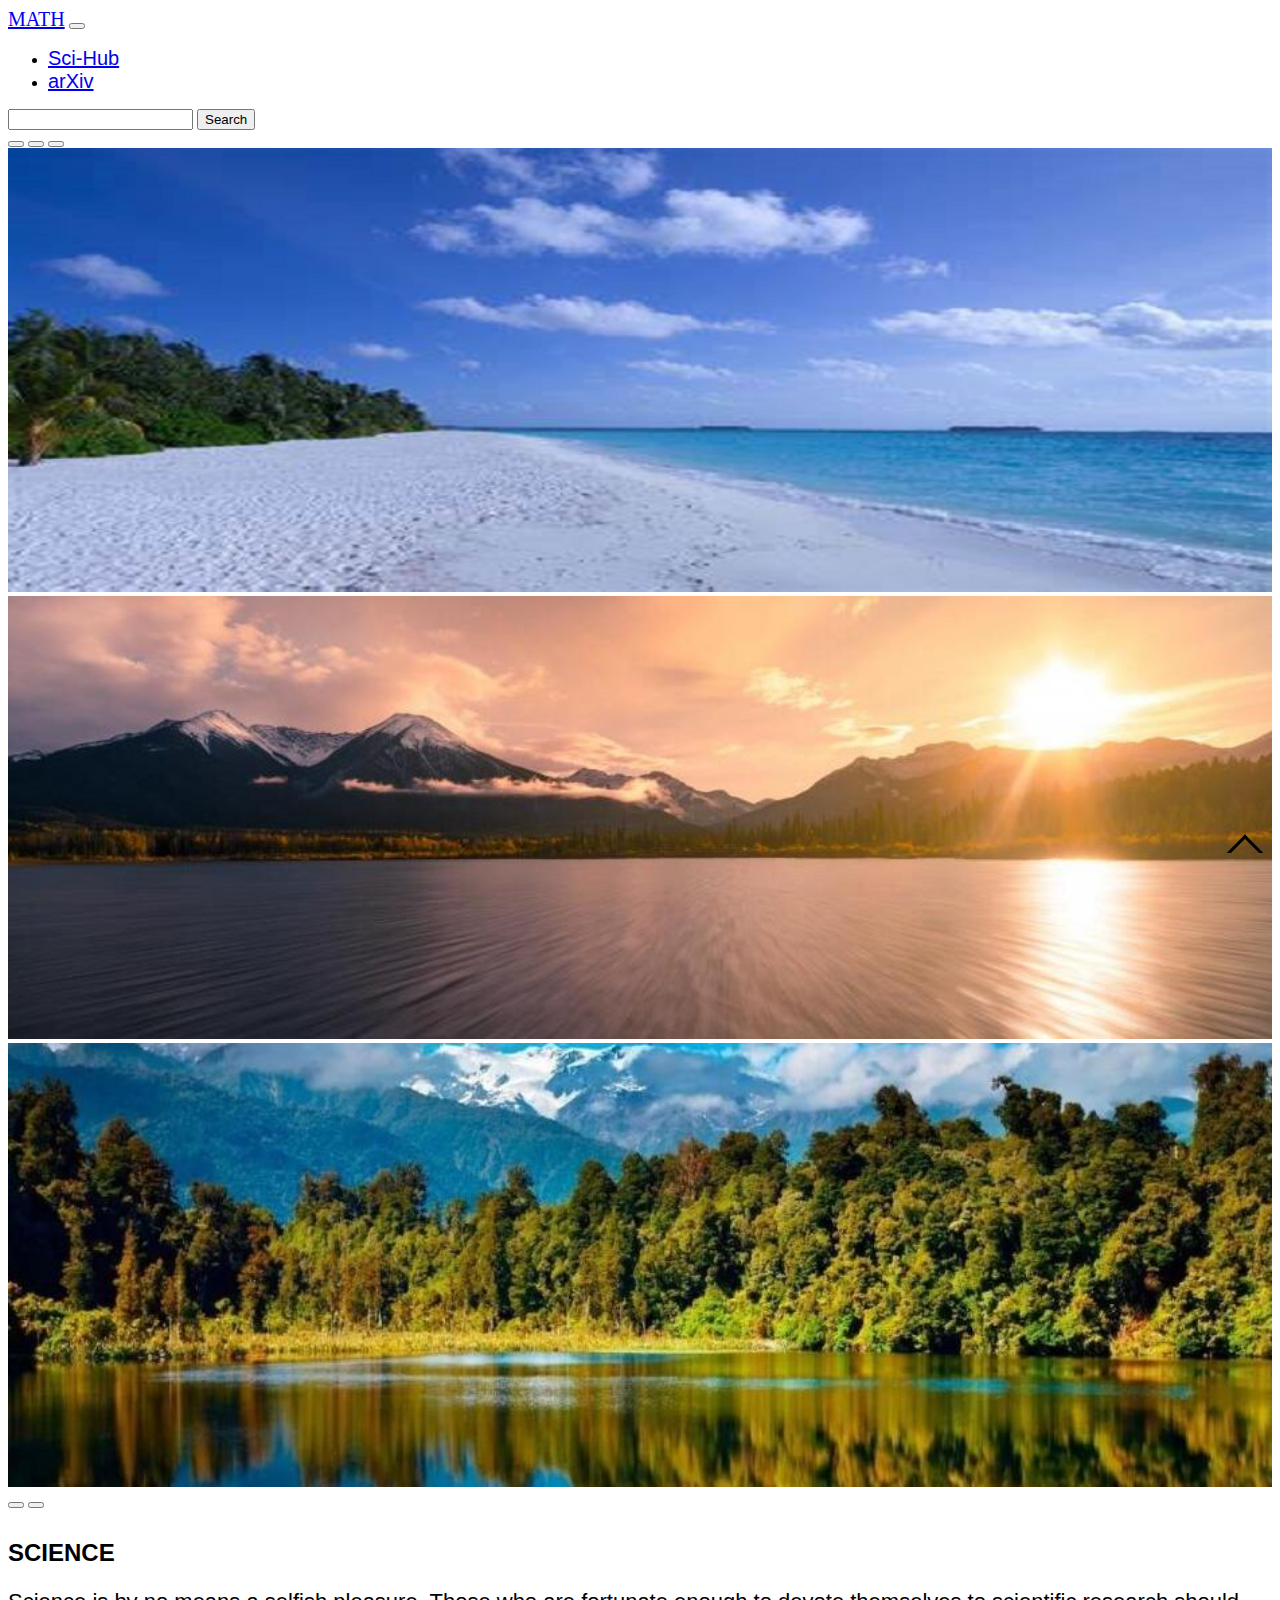
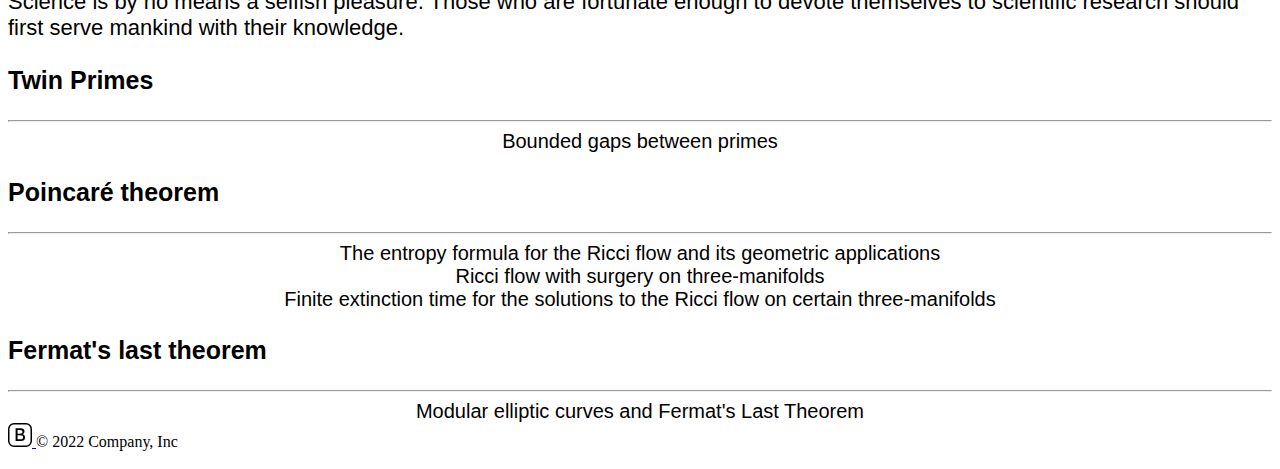
<file: index.html>
<!DOCTYPE html>
<html lang="en">

<head>
    <title>MATH</title>
    <meta charset="UTF-8">
    <meta name="viewport" content="width=device-width, initial-scale=1">
    <!-- index css -->
    <link href="css/index.css" rel="stylesheet">
    <!-- index css -->

    <!-- BootStrap CSS -->
    <link href="https://cdn.jsdelivr.net/npm/bootstrap@5.1.3/dist/css/bootstrap.min.css" rel="stylesheet"
        integrity="sha384-1BmE4kWBq78iYhFldvKuhfTAU6auU8tT94WrHftjDbrCEXSU1oBoqyl2QvZ6jIW3" crossorigin="anonymous">
    <link rel="stylesheet" href="https://cdn.jsdelivr.net/npm/bootstrap-icons@1.8.2/font/bootstrap-icons.css">
    <!-- BootStrap CSS -->

</head>

<body>

    <!-- 顶部 -->
    <div class="container bg-light text-white text-center">
        <nav class="navbar navbar-expand-sm navbar-light bg-light">
            <div class="container-fluid">
                <a class="navbar-brand" href="javascript:void(0)" style="font-size: 20px;">MATH</a>
                <button class="navbar-toggler" type="button" data-bs-toggle="collapse" data-bs-target="#mynavbar">
                    <span class="navbar-toggler-icon"></span>
                </button>
                <div class="collapse navbar-collapse" id="mynavbar">
                    <ul class="navbar-nav me-auto">
                        <li>
                            <a class="nav-link my-nav-link" href="https://sci-hub.se">Sci-Hub</a>
                        </li>
                        <li>
                            <a class="nav-link my-nav-link" href="https://arxiv.org">arXiv</a>
                        </li>
                    </ul>
                    <form action="https://www.bing.com/search?" method="get" class="d-flex" role="search">
                        <input type="text" class="form-control me-2" name="q" />
                        <button type="submit" class="btn btn-primary">Search</button>
                    </form>
                </div>
            </div>
        </nav>
    </div>
    <!-- 顶部 -->

    <!-- 轮播 -->
    <div class="container mt-3">
        <div class="row">
            <div class="col-lg-8">
                <div id="demo" class="carousel slide" data-bs-ride="carousel">

                    <!-- 指标/点 -->
                    <div class="carousel-indicators">
                        <button type="button" data-bs-target="#demo" data-bs-slide-to="0" class="active"></button>
                        <button type="button" data-bs-target="#demo" data-bs-slide-to="1"></button>
                        <button type="button" data-bs-target="#demo" data-bs-slide-to="2"></button>
                    </div>

                    <!-- 幻灯片/轮播 -->
                    <div class="carousel-inner">
                        <div class="carousel-item active">
                            <img src="img/img0.jpg" alt="0" class="d-block" style="width:100%"/>
                        </div>
                        <div class="carousel-item">
                            <img src="img/img1.jpg" alt="1" class="d-block" style="width:100%"/>
                        </div>
                        <div class="carousel-item">
                            <img src="img/img2.jpg" alt="2" class="d-block" style="width:100%"/>
                        </div>
                    </div>

                    <!-- 左右控件/图标 -->
                    <button class="carousel-control-prev" type="button" data-bs-target="#demo" data-bs-slide="prev">
                        <span class="carousel-control-prev-icon"></span>
                    </button>
                    <button class="carousel-control-next" type="button" data-bs-target="#demo" data-bs-slide="next">
                        <span class="carousel-control-next-icon"></span>
                    </button>
                </div>
            </div>
            <!-- 文字 -->
            <div class="col-lg-4" style="padding-top:10px">
                <h2 class="my-title">
                    SCIENCE
                </h2>
                <p class="my-paragraph">
                    Science is by no means a selfish pleasure. Those who are fortunate enough to devote themselves to
                    scientific research should first serve mankind with their knowledge.
                </p>
            </div>
            <!-- 文字 -->
        </div>
    </div>
    <!-- 轮播 -->

    <!-- 论文 -->
    <div class="container mt-5">
        <div class="row">
            <div class="col-lg-12">
                <div>
                    <h3 class="my-section-title">
                        Twin Primes
                    </h3>
                    <hr />
                </div>
            </div>
        </div>
    </div>
    <div class="container mt-3">
        <div class="row">
            <div class="col-lg-4 col-md-4 col-sm-6 mt-2">
                <div class="alert alert-warning">
                    <a href="web/viewer.html?file=pdfs/annals-v179-n3-p07-s.pdf" class="site-link" style="text-decoration: none;"><center>Bounded gaps between primes</center></a>
                </div>
            </div>
        </div>
    </div>
    <!-- 论文 -->

    <!-- 论文 -->
    <div class="container mt-5">
        <div class="row">
            <div class="col-lg-12">
                <div>
                    <h3 class="my-section-title">
                        Poincaré theorem
                    </h3>
                    <hr />
                </div>
            </div>
        </div>
    </div>
    <div class="container mt-3">
        <div class="row">
            <div class="col-lg-4 col-md-4 col-sm-6 mt-2">
                <div class="alert alert-success">
                    <a href="web/viewer.html?file=pdfs/0211159.pdf" class="site-link" style="text-decoration: none;"><center>The entropy formula for the Ricci flow
                        and its geometric applications</center></a>
                </div>
            </div>
            <div class="col-lg-4 col-md-4 col-sm-6 mt-2">
                <div class="alert alert-success">
                    <a href="web/viewer.html?file=pdfs/0303109.pdf" class="site-link" style="text-decoration: none;"><center>Ricci flow with surgery on three-manifolds</center></a>
                </div>
            </div>
            <div class="col-lg-4 col-md-4 col-sm-6 mt-2">
                <div class="alert alert-success">
                    <a href="web/viewer.html?file=pdfs/0307245.pdf" class="site-link" style="text-decoration: none;"><center>Finite extinction time for the solutions to the
                        Ricci flow on certain three-manifolds</center></a>
                </div>
            </div>
        </div>
    </div>
    <!-- 论文 -->

    <!-- 论文 -->
    <div class="container mt-5">
        <div class="row">
            <div class="col-lg-12">
                <div>
                    <h3 class="my-section-title">
                        Fermat's last theorem
                    </h3>
                    <hr />
                </div>
            </div>
        </div>
    </div>
    <div class="container mt-3">
        <div class="row">
            <div class="col-lg-4 col-md-4 col-sm-6 mt-2">
                <div class="alert alert-danger">
                    <a href="web/viewer.html?file=pdfs/A. J. Wiles,Modular elliptic curves and Fermat's Last Theorem.pdf" class="site-link" style="text-decoration: none;"><center>Modular elliptic curves and Fermat's Last Theorem</center></a>
                </div>
            </div>
        </div>
    </div>
    <!-- 论文 -->

    <!-- 底部区域 -->
    <div class="container">
        <footer class="d-flex flex-wrap justify-content-between align-items-center py-3 my-4 border-top">
            <div class="col-md-4 d-flex align-items-center">
                <a href="/" class="mb-3 me-2 mb-md-0 text-muted text-decoration-none lh-1">
                    <img src="icons/bootstrap.svg" alt="Bootstrap" width="24" height="24">
                </a>
                <span class="mb-3 mb-md-0 text-muted">&copy; 2022 Company, Inc</span>
            </div>
            <div style="color:black;text-align:center;padding:5px;">
                <div id="poem_sentence"></div>
                <div id="poem_info"></div>
            </div>
        </footer>
    </div>
    <!-- 底部区域 -->

    <!-- 一键到顶 -->
    <div id="boxup" class="boxup">
        <div class="boxup-in"></div>
    </div>
    <!-- 一键到顶 -->

</body>

<!-- BootStrap JS-->
<script src="https://cdn.jsdelivr.net/npm/bootstrap@5.1.3/dist/js/bootstrap.bundle.min.js"
    integrity="sha384-ka7Sk0Gln4gmtz2MlQnikT1wXgYsOg+OMhuP+IlRH9sENBO0LRn5q+8nbTov4+1p"
    crossorigin="anonymous"></script>
<!-- BootStrap JS-->


<!-- 今日诗词 -->
<script src="js/jrsc.js"></script>
<script type="text/javascript">
    jinrishici.load(function (result) {
        var sentence = document.querySelector("#poem_sentence")
        var info = document.querySelector("#poem_info")
        sentence.innerHTML = result.data.content
        info.innerHTML = '【' + result.data.origin.dynasty + '】' + result.data.origin.author + '《' + result.data.origin.title + '》'
    });
</script>
<!-- 今日诗词 -->

<!-- 一键到顶 -->
<script src="js/uptotop.js"></script>
<!-- 一键到顶 -->

</html>
</file>
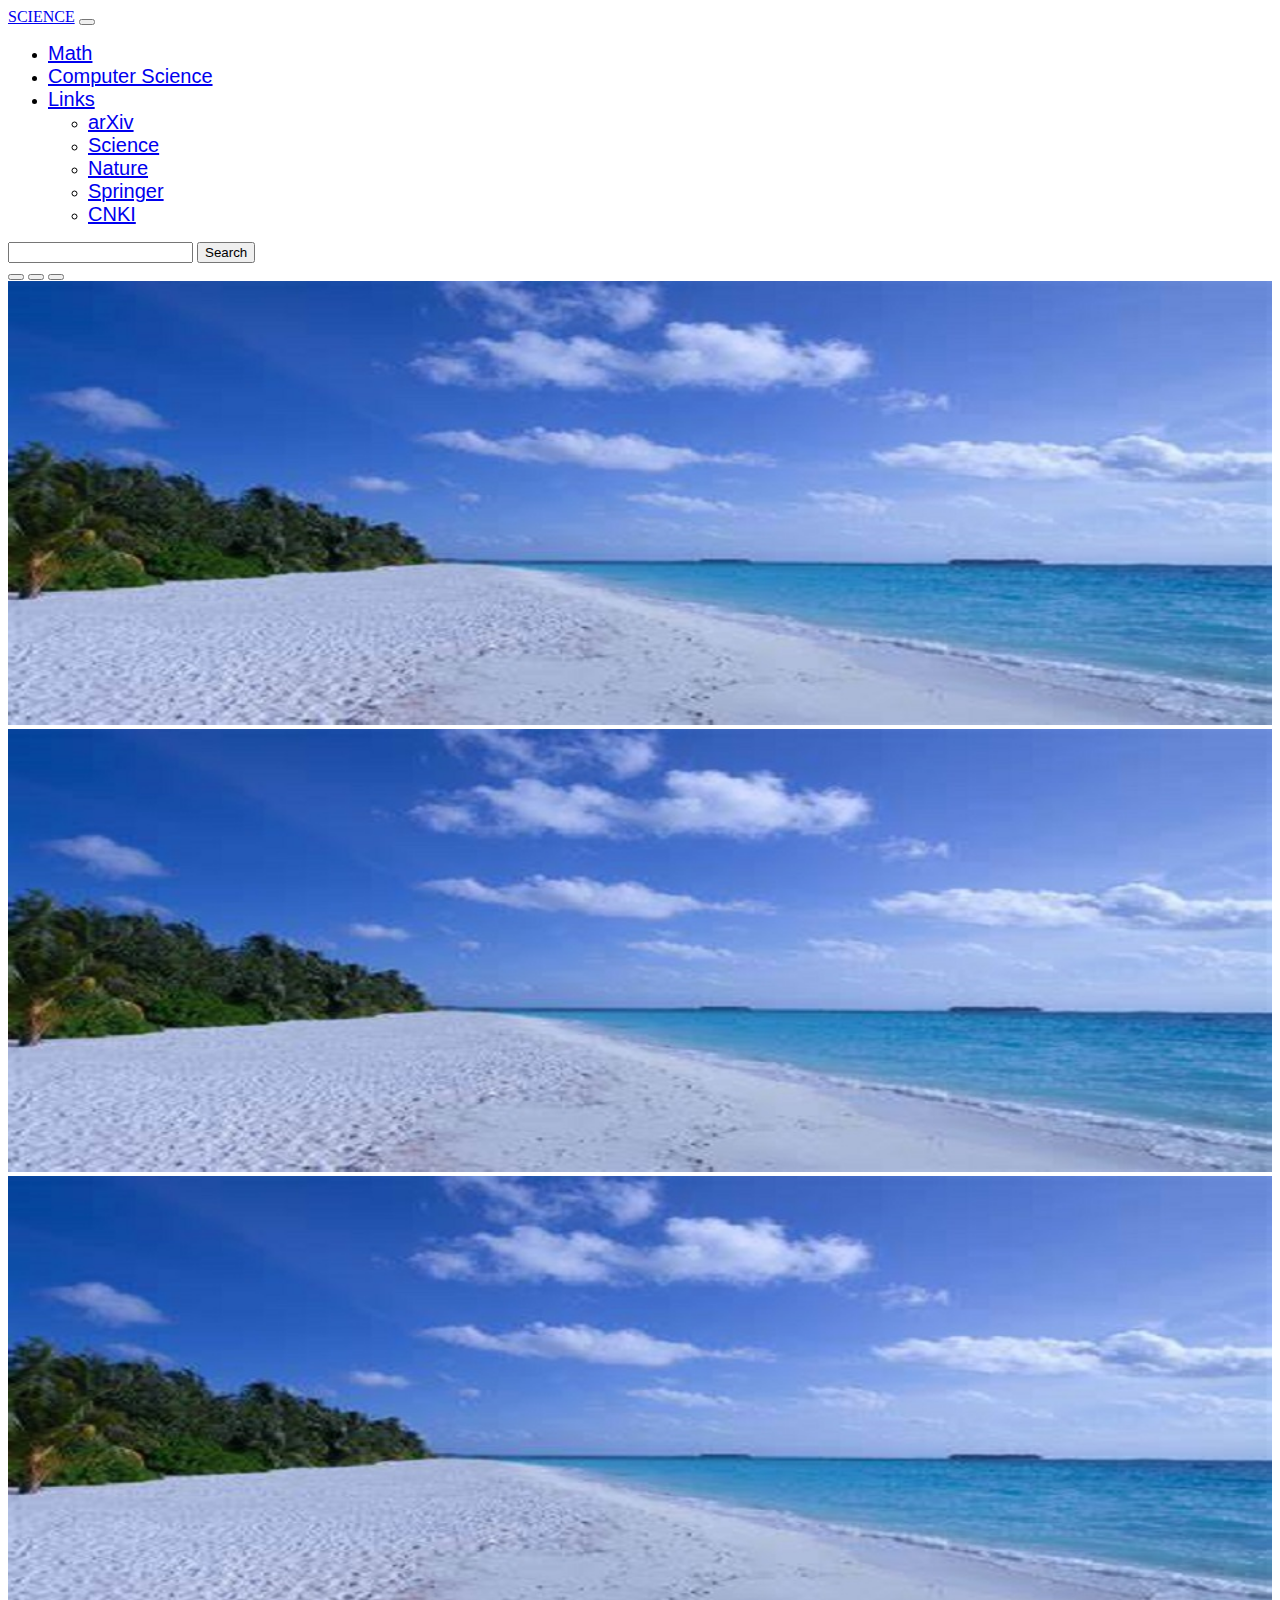
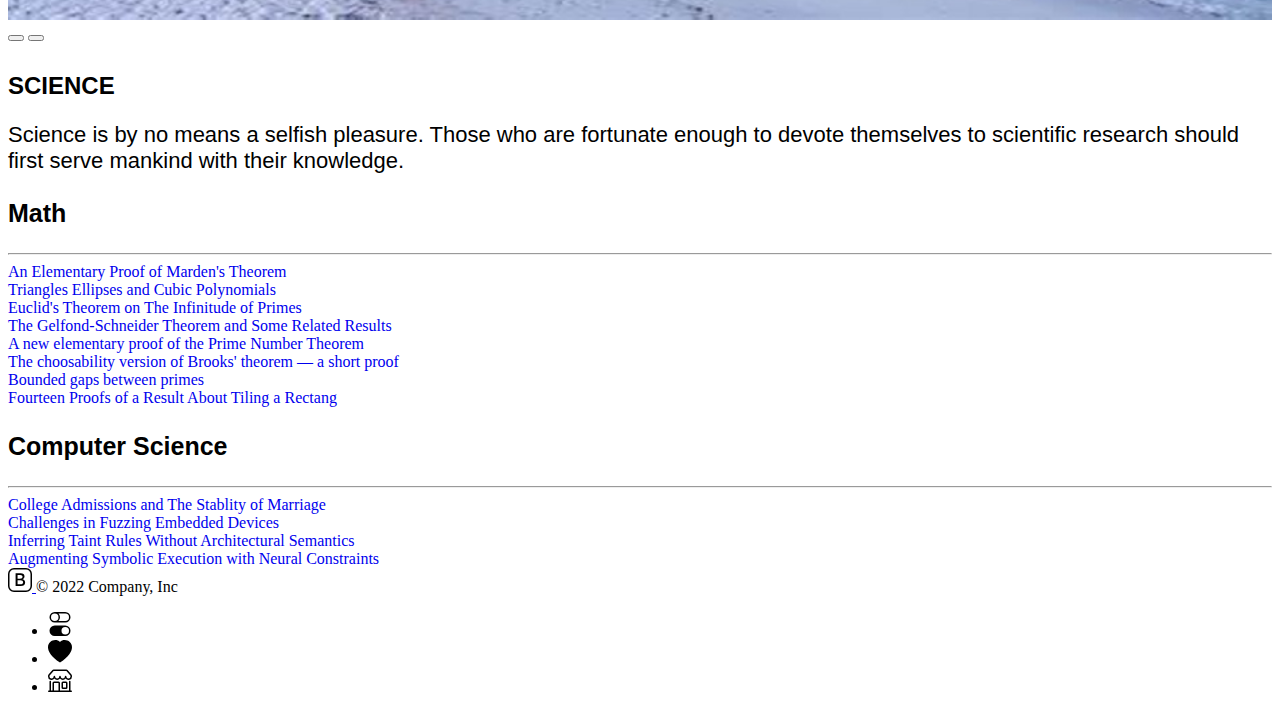
<file: index-0922.html>
<!DOCTYPE html>
<html lang="en">

<head>
    <title>SCIENCE</title>
    <meta charset="UTF-8">
    <meta name="viewport" content="width=device-width, initial-scale=1">
    <link href="css/index.css" rel="stylesheet">
    <!-- 最新编译并压缩的 CSS -->
    <link href="https://cdn.jsdelivr.net/npm/bootstrap@5.1.3/dist/css/bootstrap.min.css" rel="stylesheet"
        integrity="sha384-1BmE4kWBq78iYhFldvKuhfTAU6auU8tT94WrHftjDbrCEXSU1oBoqyl2QvZ6jIW3" crossorigin="anonymous">
    <link rel="stylesheet" href="https://cdn.jsdelivr.net/npm/bootstrap-icons@1.8.2/font/bootstrap-icons.css">
</head>

<body>

    <div class="container bg-light text-white text-center">
        <nav class="navbar navbar-expand-sm navbar-light bg-light">
            <div class="container-fluid">
                <a class="navbar-brand" href="javascript:void(0)">SCIENCE</a>
                <button class="navbar-toggler" type="button" data-bs-toggle="collapse" data-bs-target="#mynavbar">
                    <span class="navbar-toggler-icon"></span>
                </button>
                <div class="collapse navbar-collapse" id="mynavbar">
                    <ul class="navbar-nav me-auto">
                        <li>
                            <a class="nav-link my-nav-link" href="#math">Math</a>
                        </li>
                        <li>
                            <a class="nav-link my-nav-link" href="#computer">Computer Science</a>
                        </li>
                        <li class="nav-item dropdown">
                            <a class="nav-link dropdown-toggle my-nav-link" href="#" role="button"
                                data-bs-toggle="dropdown">Links</a>
                            <ul class="dropdown-menu">
                                <li><a class="dropdown-item my-nav-link" href="https://arxiv.org/">arXiv</a></li>
                                <li><a class="dropdown-item my-nav-link" href="https://www.science.org/">Science</a></li>
                                <li><a class="dropdown-item my-nav-link" href="https://www.nature.com/">Nature</a></li>
                                <li><a class="dropdown-item my-nav-link" href="https://www.springer.com/">Springer</a></li>
                                <li><a class="dropdown-item my-nav-link" href="https://www.cnki.net/">CNKI</a></li>
                            </ul>
                        </li>
                    </ul>
                    <div class="dropdown">

                    </div>
                    <form action="https://www.bing.com/search?" method="get" class="d-flex" role="search">
                        <input type="text" class="form-control me-2" name="q" />
                        <button type="submit" class="btn btn-primary">Search</button>
                    </form>
                </div>
            </div>
        </nav>
    </div>

    <div class="container mt-3">
        <div class="row">
            <div class="col-lg-8">
                <div id="demo" class="carousel slide" data-bs-ride="carousel">

                    <!-- 指标/点 -->
                    <div class="carousel-indicators">
                        <button type="button" data-bs-target="#demo" data-bs-slide-to="0" class="active"></button>
                        <button type="button" data-bs-target="#demo" data-bs-slide-to="1"></button>
                        <button type="button" data-bs-target="#demo" data-bs-slide-to="2"></button>
                    </div>

                    <!-- 幻灯片/轮播 -->
                    <div class="carousel-inner">
                        <div class="carousel-item active">
                            <img src="img/img0.jpg" alt="Shanghai" class="d-block" style="width:100%">
                        </div>
                        <div class="carousel-item">
                            <img src="img/img0.jpg" alt="Beijing" class="d-block" style="width:100%">
                        </div>
                        <div class="carousel-item">
                            <img src="img/img0.jpg" alt="Wuhan" class="d-block" style="width:100%">
                        </div>
                    </div>

                    <!-- 左右控件/图标 -->
                    <button class="carousel-control-prev" type="button" data-bs-target="#demo" data-bs-slide="prev">
                        <span class="carousel-control-prev-icon"></span>
                    </button>
                    <button class="carousel-control-next" type="button" data-bs-target="#demo" data-bs-slide="next">
                        <span class="carousel-control-next-icon"></span>
                    </button>
                </div>
            </div>
            <!-- 文字 -->
            <div class="col-lg-4" style="padding-top:10px">
                <h2 class="my-title">
                    SCIENCE
                </h2>
                <p class="my-paragraph">
                    Science is by no means a selfish pleasure. Those who are fortunate enough to devote themselves to
                    scientific research should first serve mankind with their knowledge.
                </p>
            </div>
            <!-- 文字 -->
        </div>
    </div>
    <!-- 轮播 -->


    <!-- Math -->
    <div class="container mt-5">
        <div id="math" class="row">
            <div class="col-lg-12">
                <div>
                    <h3 class="my-section-title">
                        Math
                    </h3>
                    <hr />
                </div>
            </div>
        </div>

    </div>
    <div class="container mt-3">
        <div class="row">
            <div class="col-lg-3 mt-2">
                <div class="alert alert-success">
                    <a href="web/viewer.html?file=pdfs/kalman2008.pdf" class="pdf-link" style="text-decoration: none;">An
                        Elementary Proof of Marden's Theorem</a>
                </div>
            </div>
            <div class="col-lg-3 mt-2">
                <div class="alert alert-info">
                    <a href="web/viewer.html?file=pdfs/Triangles_Ellipses_and_Cubic_Polynomials.pdf"
                        class="pdf-link" style="text-decoration: none;">Triangles
                        Ellipses and Cubic Polynomials</a>
                </div>
            </div>
            <div class="col-lg-3 mt-2">
                <div class="alert alert-warning">
                    <a href="web/viewer.html?file=pdfs/EUCLID.pdf" class="pdf-link" style="text-decoration: none;">Euclid's
                        Theorem on The Infinitude of Primes</a>
                </div>
            </div>
            <div class="col-lg-3 mt-2">
                <div class="alert alert-danger">
                    <a href="web/viewer.html?file=pdfs/The_Gelfond-Schneider_Theorem_and_Some_Related_Results.pdf"
                        class="pdf-link" style="text-decoration: none;">The
                        Gelfond-Schneider Theorem and Some Related Results</a>
                </div>
            </div>
        </div>
    </div>

    <div class="container mt-3">
        <div class="row">
            <div class="col-lg-3 mt-2">
                <div class="alert alert-success">
                    <a href="web/viewer.html?file=pdfs/2002.03255.pdf" class="pdf-link" style="text-decoration: none;">A new elementary proof of the Prime Number Theorem</a>
                </div>
            </div>
            <div class="col-lg-3 mt-2">
                <div class="alert alert-info">
                    <a href="web/viewer.html?file=pdfs/2205.08326.pdf"
                        class="pdf-link" style="text-decoration: none;">The choosability version of Brooks' theorem — a short proof</a>
                </div>
            </div>
            <div class="col-lg-3 mt-2">
                <div class="alert alert-warning">
                    <a href="web/viewer.html?file=pdfs/annals-v179-n3-p07-s.pdf" class="pdf-link" style="text-decoration: none;">Bounded gaps between primes</a>
                </div>
            </div>
            <div class="col-lg-3 mt-2">
                <div class="alert alert-danger">
                    <a href="web/viewer.html?file=pdfs/wagon1987.pdf" class="pdf-link" style="text-decoration: none;">Fourteen Proofs of a Result About Tiling a Rectang</a>
                </div>
            </div>
        </div>
    </div>


    <!-- Computer Science -->
    <div class="container mt-5">
        <div id="computer" class="row">
            <div class="col-lg-12">
                <div>
                    <h3 class="my-section-title">
                        Computer Science
                    </h3>
                    <hr />
                </div>
            </div>
        </div>

    </div>
    <div class="container mt-3">
        <div class="row">
            <div class="col-lg-3 mt-2">
                <div class="alert alert-success">
                    <a href="web/viewer.html?file=pdfs/monthly_jan1962-StabilityofMarriage.pdf" class="pdf-link" style="text-decoration: none;">College
                        Admissions and The Stablity of Marriage</a>
                </div>
            </div>
            <div class="col-lg-3 mt-2">
                <div class="alert alert-info">
                    <a href="web/viewer.html?file=pdfs/ndss18_muench.pdf" class="pdf-link" style="text-decoration: none;">Challenges
                        in Fuzzing Embedded Devices</a>
                </div>
            </div>
            <div class="col-lg-3 mt-2">
                <div class="alert alert-warning">
                    <a href="web/viewer.html?file=pdfs/ndss2019_05A-2_Chua_paper.pdf" class="pdf-link" style="text-decoration: none;">Inferring
                        Taint Rules Without Architectural Semantics</a>
                </div>
            </div>
            <div class="col-lg-3 mt-2">
                <div class="alert alert-danger">
                    <a href="web/viewer.html?file=pdfs/neuex.pdf" class="pdf-link" style="text-decoration: none;">Augmenting
                        Symbolic Execution with Neural Constraints</a>
                </div>
            </div>
        </div>
    </div>

    <div class="container">
        <footer class="d-flex flex-wrap justify-content-between align-items-center py-3 my-4 border-top">
            <div class="col-md-4 d-flex align-items-center">
                <a href="/" class="mb-3 me-2 mb-md-0 text-muted text-decoration-none lh-1">
                    <img src="icons/bootstrap.svg" alt="Bootstrap" width="24" height="24">
                </a>
                <span class="mb-3 mb-md-0 text-muted">&copy; 2022 Company, Inc</span>
            </div>

            <ul class="nav col-md-4 justify-content-end list-unstyled d-flex">
                <li class="ms-3"><a class="text-muted" href="#"><img src="icons/toggles.svg" alt="Toggles" width="24"
                            height="24"></a></li>
                <li class="ms-3"><a class="text-muted" href="#"><img src="icons/heart-fill.svg" alt="Heart-fill"
                            width="24" height="24"></a></li>
                <li class="ms-3"><a class="text-muted" href="#"><img src="icons/shop.svg" alt="Shop" width="24"
                            height="24"></a></li>
            </ul>
        </footer>
    </div>


</body>

<!-- 最新编译的 JavaScript -->
<script src="https://cdn.jsdelivr.net/npm/bootstrap@5.1.3/dist/js/bootstrap.bundle.min.js"
    integrity="sha384-ka7Sk0Gln4gmtz2MlQnikT1wXgYsOg+OMhuP+IlRH9sENBO0LRn5q+8nbTov4+1p"
    crossorigin="anonymous"></script>
<!-- <script src="https://cdn.jsdelivr.net/npm/darkmode-js@1.4.0/lib/darkmode-js.min.js"></script>
<script>
    new Darkmode().showWidget();
</script> -->

</html>
</file>
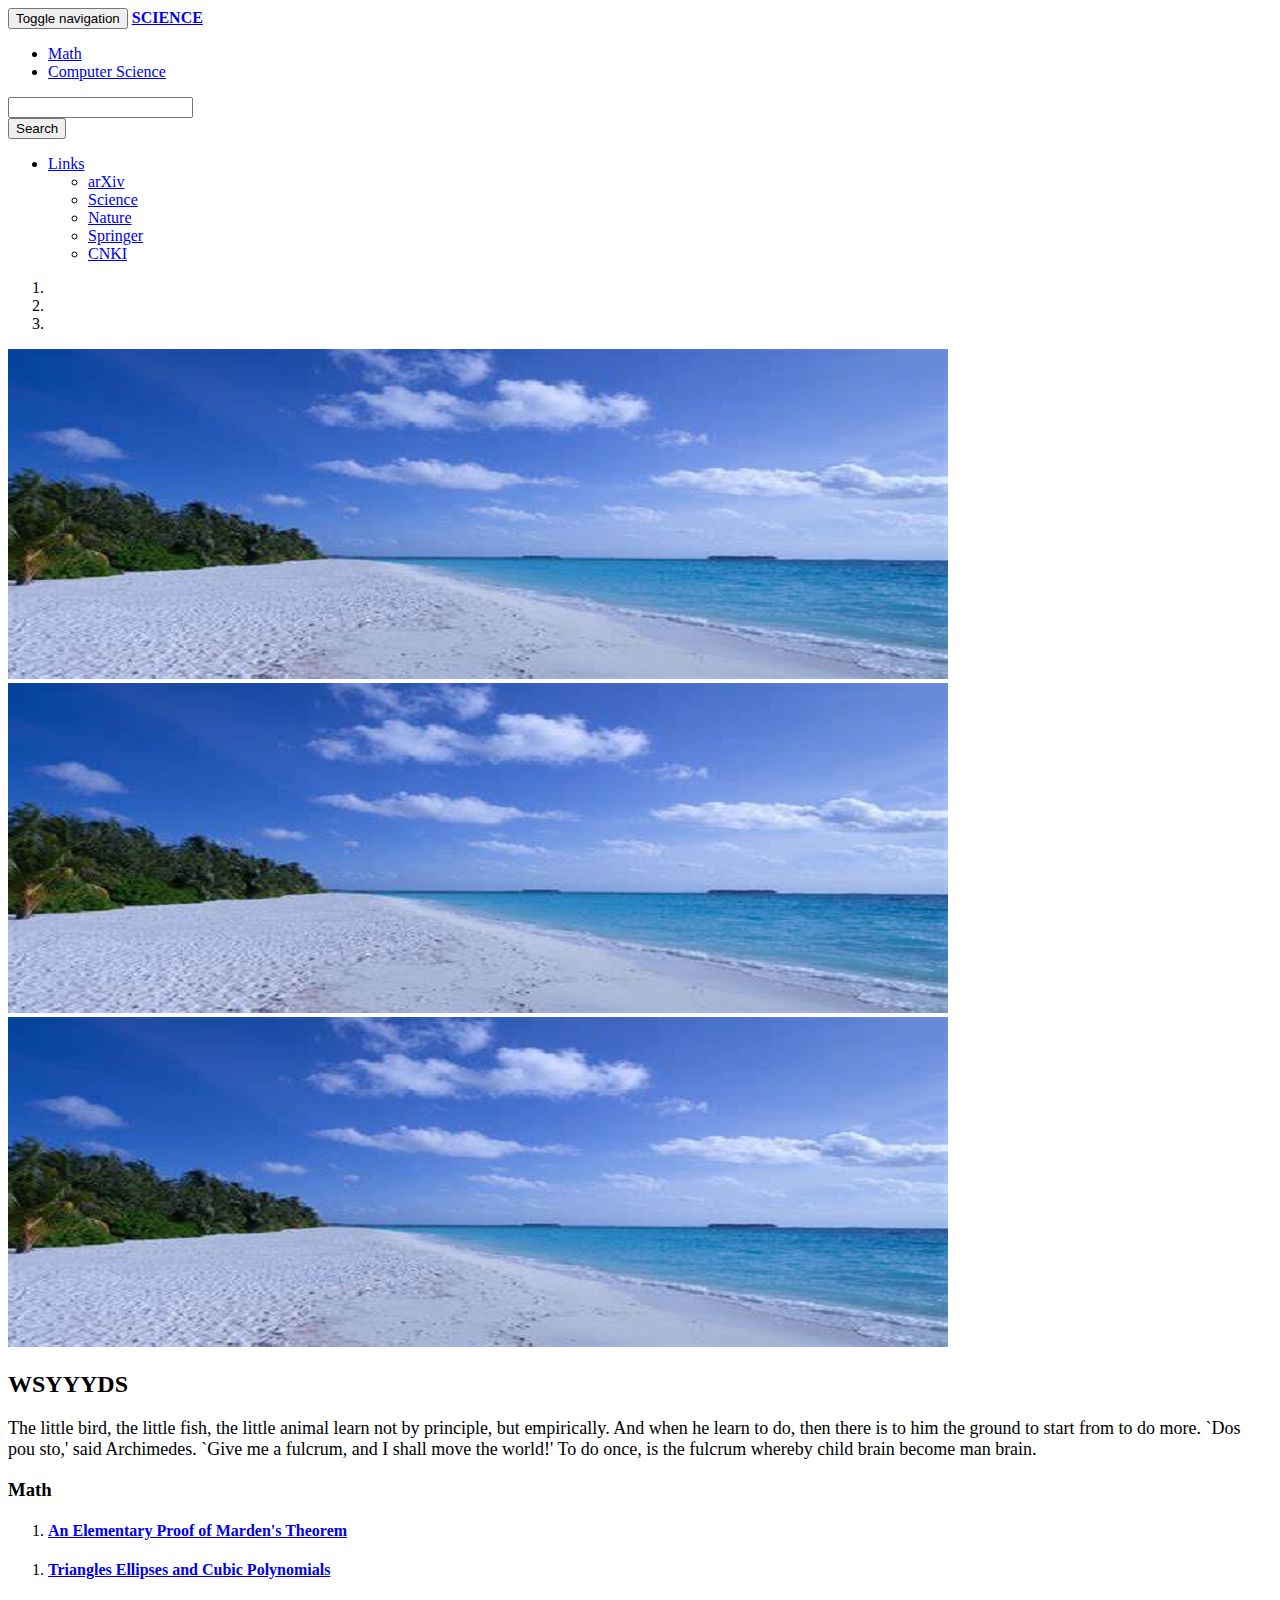
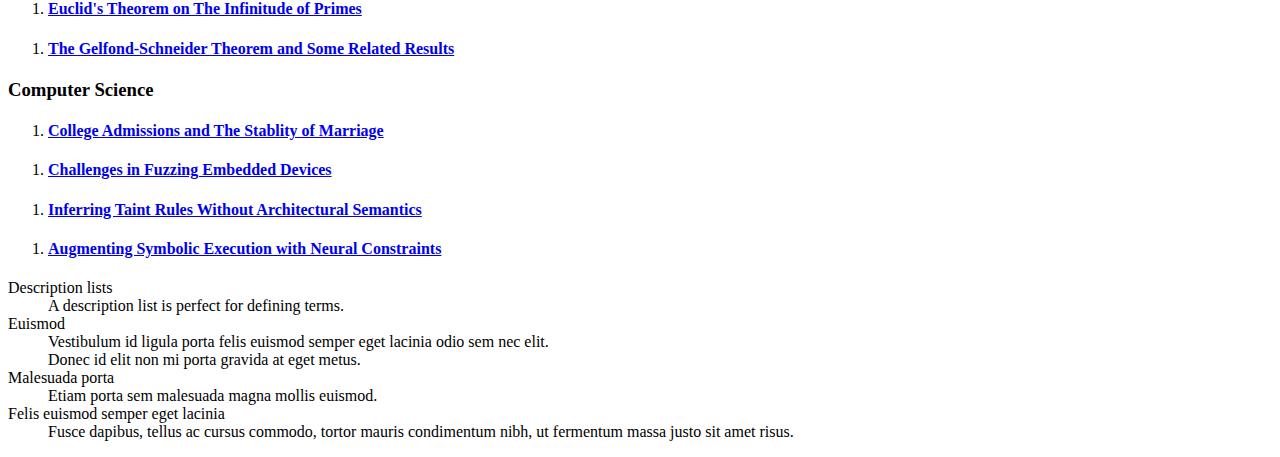
<file: index0.html>
<!DOCTYPE html>
<html>
<head>
    <meta charset='utf-8'>
    <meta http-equiv='X-UA-Compatible' content='IE=edge'>
    <title>SCIENCE</title>
    <meta name='viewport' content='width=device-width, initial-scale=1'>
    <link rel='stylesheet' type='text/css' media='screen' href='css/index.css'>
    <!-- 新 Bootstrap 核心 CSS 文件 -->
	<link href="https://cdn.staticfile.org/twitter-bootstrap/3.3.7/css/bootstrap.min.css" rel="stylesheet">

</head>

<body>

	<div class="container">


		<!-- 导航栏 -->
		<div class="row clearfix">
			<div class="col-md-12 column">
				<nav class="navbar navbar-default" role="navigation">
					<div class="navbar-header">
						 <button type="button" class="navbar-toggle" data-toggle="collapse" data-target="#bs-example-navbar-collapse-1"> <span class="sr-only">Toggle navigation</span><span class="icon-bar"></span><span class="icon-bar"></span><span class="icon-bar"></span></button> <a class="navbar-brand" href="#"><strong>SCIENCE</strong></a>
					</div>
					
					<div class="collapse navbar-collapse" id="bs-example-navbar-collapse-1">
						<ul class="nav navbar-nav">
							<li>
								 <a href="#math">Math</a>
							</li>
							<li>
								 <a href="#computer">Computer Science</a>
							</li>
							<!-- <li class="dropdown">
								 <a href="#" class="dropdown-toggle" data-toggle="dropdown">Others<strong class="caret"></strong></a>
								<ul class="dropdown-menu">
									<li>
										 <a href="#physics">Physics</a>
									</li>
									<li>
										 <a href="#">Chemistry</a>
									</li>
									<li>
										 <a href="#">Biology</a>
									</li>
									<li class="divider">
									</li>
									<li>
										 <a href="#others">Others</a>
									</li>
									<li class="divider">
									</li>
									<li>
										 <a href="#">One more separated link</a>
									</li>
								</ul>
							</li> -->
						</ul>
						<form action="https://www.bing.com/search?" method="get" class="navbar-form navbar-left" role="search">
							<div class="form-group">
								<input type="text" class="form-control" name="q" />
							</div> <button type="submit" class="btn btn-default">Search</button>
						</form>
						<ul class="nav navbar-nav navbar-right">
							<!-- <li>
								 <a href="#">Link</a>
							</li> -->
							<li class="dropdown">
								 <a href="#" class="dropdown-toggle" data-toggle="dropdown">Links<strong class="caret"></strong></a>
								<ul class="dropdown-menu">
									<li>
										 <a href="https://arxiv.org/">arXiv</a>
									</li>
									<li>
										 <a href="https://www.science.org/">Science</a>
									</li>
									<li>
										 <a href="https://www.nature.com/">Nature</a>
									</li>
									<li>
										 <a href="https://www.springer.com/">Springer</a>
								   	</li>
									<li>
										 <a href="https://www.cnki.net/">CNKI</a>
									</li>
									<!-- <li class="divider">
									</li>
									<li>
										 <a href="#">Separated link</a>
									</li> -->
								</ul>
							</li>
						</ul>
					</div>
					
				</nav>
			</div>
		</div>
		<!-- 导航栏 -->

		<!-- 轮播图+文字 -->
		<div class="row clearfix">
			<!-- 轮播图 -->
			<div class="col-md-8 column">
				<div class="carousel slide" id="carousel-945712">
					<ol class="carousel-indicators">
						<li data-slide-to="0" data-target="#carousel-945712">
						</li>
						<li data-slide-to="1" data-target="#carousel-945712">
						</li>
						<li data-slide-to="2" data-target="#carousel-945712" class="active">
						</li>
					</ol>
					<div class="carousel-inner">
						<div class="item">
							<img alt="" src="img/img0.jpg" />
							<div class="carousel-caption">
								<!-- <h4>
									First Thumbnail label
								</h4>
								<p>
									Cras justo odio, dapibus ac facilisis in, egestas eget quam. Donec id elit non mi porta gravida at eget metus. Nullam id dolor id nibh ultricies vehicula ut id elit.
								</p> -->
							</div>
						</div>
						<div class="item">
							<img alt="" src="img/img0.jpg" />
							<div class="carousel-caption">
								<!-- <h4>
									Second Thumbnail label
								</h4>
								<p>
									Cras justo odio, dapibus ac facilisis in, egestas eget quam. Donec id elit non mi porta gravida at eget metus. Nullam id dolor id nibh ultricies vehicula ut id elit.
								</p> -->
							</div>
						</div>
						<div class="item active">
							<img alt="" src="img/img0.jpg" />
							<div class="carousel-caption">
								<!-- <h4>
									Third Thumbnail label
								</h4>
								<p>
									Cras justo odio, dapibus ac facilisis in, egestas eget quam. Donec id elit non mi porta gravida at eget metus. Nullam id dolor id nibh ultricies vehicula ut id elit.
								</p> -->
							</div>
						</div>
					</div> <a class="left carousel-control" href="#carousel-945712" data-slide="prev"><span class="glyphicon glyphicon-chevron-left"></span></a> <a class="right carousel-control" href="#carousel-945712" data-slide="next"><span class="glyphicon glyphicon-chevron-right"></span></a>
				</div>
			</div>
			<!-- 轮播图 -->

			<!-- 文字 -->
			<div class="col-md-4 column">
				<h2 style="font-family: Times New Roman">
					WSYYYDS
				</h2>
				<p style="font-family: Times New Roman;font-size: 18px;">
					The little bird, the little fish, the little animal learn not by principle, but empirically. And when he learn to do, then there is to him the ground to start from to do more. `Dos pou sto,' said Archimedes. `Give me a fulcrum, and I shall move the world!' To do once, is the fulcrum whereby child brain become man brain.
				</p>
				<!-- <p>
					 <a class="btn" href="#">View details »</a>
				</p> -->
			</div>
			<!-- 文字 -->

		</div>
		<!-- 轮播图+文字 -->

        <div class="row clearfix">
            <div class="col-md-12 column">
				<p class="text-center lead">                                                         </p>
				<p class="text-center lead">                                                         </p>
            </div>
        </div>

		<!-- Math -->
		<div id="math" class="row clearfix">
			<div class="col-md-12 column">
				<div class="page-header">
					<h3 style="font-family: Times New Roman">
						Math
					</h3>
				</div>
			</div>
		</div>

        <div class="row clearfix">
            <div class="col-md-3 column">
                <ol class="list-unstyled">
                    <li>
                        <div class="alert alert-success alert-dismissable">
                            <h4><a href="web/viewer.html?file=pdfs/kalman2008.pdf" class="alert-link">An Elementary Proof of Marden's Theorem</a></h4>
                       </div>
                    </li>
                </ol>
            </div>
            <div class="col-md-3 column">
                <ol class="list-unstyled">
                    <li>
                        <div class="alert alert-info alert-dismissable">
                            <h4><a href="web/viewer.html?file=pdfs/Triangles_Ellipses_and_Cubic_Polynomials.pdf" class="alert-link">Triangles Ellipses and Cubic Polynomials</a></h4>
                       </div>
                    </li>
                </ol>
            </div>
			<div class="col-md-3 column">
                <ol class="list-unstyled">
                    <li>
                        <div class="alert alert-warning alert-dismissable">
                            <h4><a href="web/viewer.html?file=pdfs/EUCLID.pdf" class="alert-link">Euclid's Theorem on The Infinitude of Primes</a></h4>
                       </div>
                    </li>
                </ol>
            </div>
			<div class="col-md-3 column">
                <ol class="list-unstyled">
                    <li>
                        <div class="alert alert-danger alert-dismissable">
                            <h4><a href="web/viewer.html?file=pdfs/The_Gelfond-Schneider_Theorem_and_Some_Related_Results.pdf" class="alert-link">The Gelfond-Schneider Theorem and Some Related Results</a></h4>
                       </div>
                    </li>
                </ol>
            </div>
		</div>

        <!-- Computer Science -->
		<div id="computer" class="row clearfix">
			<div class="col-md-12 column">
				<div class="page-header">
					<h3 style="font-family: Times New Roman">
						Computer Science
					</h3>
				</div>
			</div>
		</div>

        <div class="row clearfix">
            <div class="col-md-3 column">
                <ol class="list-unstyled">
                    <li>
                        <div class="alert alert-success alert-dismissable">
                            <h4><a href="web/viewer.html?file=pdfs/monthly_jan1962-StabilityofMarriage.pdf" class="alert-link">College Admissions and The Stablity of Marriage</a></h4>
                       </div>
                    </li>
                </ol>
            </div>
            <div class="col-md-3 column">
                <ol class="list-unstyled">
                    <li>
                        <div class="alert alert-info alert-dismissable">
                            <h4><a href="web/viewer.html?file=pdfs/ndss18_muench.pdf" class="alert-link">Challenges in Fuzzing Embedded Devices</a></h4>
                       </div>
                    </li>
                </ol>
            </div>
			<div class="col-md-3 column">
                <ol class="list-unstyled">
                    <li>
                        <div class="alert alert-warning alert-dismissable">
                            <h4><a href="web/viewer.html?file=pdfs/ndss2019_05A-2_Chua_paper.pdf" class="alert-link">Inferring Taint Rules Without Architectural Semantics</a></h4>
                       </div>
                    </li>
                </ol>
            </div>
			<div class="col-md-3 column">
                <ol class="list-unstyled">
                    <li>
                        <div class="alert alert-danger alert-dismissable">
                            <h4><a href="web/viewer.html?file=pdfs/neuex.pdf" class="alert-link">Augmenting Symbolic Execution with Neural Constraints</a></h4>
                       </div>
                    </li>
                </ol>
            </div>
		</div>

		<!-- <div id="physics" class="row clearfix">
			<div class="col-md-12 column">
				<div class="page-header">
					<h3 style="font-family: Times New Roman">
						Others
					</h3>
				</div>
			</div>
		</div>


        <div class="row clearfix">
            <div class="col-md-3 column">
                <ol class="list-unstyled">
                    <li>
                        <div class="alert alert-success alert-dismissable">
                            <h4><a href="web/viewer.html?file=pdfs/kalman2008.pdf" class="alert-link">An Elementary Proof of Marden's Theorem</a></h4>
                       </div>
                    </li>
                </ol>
            </div>
            <div class="col-md-3 column">
                <ol class="list-unstyled">
                    <li>
                        <div class="alert alert-info alert-dismissable">
                            <h4><a href="web/viewer.html?file=pdfs/Triangles_Ellipses_and_Cubic_Polynomials.pdf" class="alert-link">Triangles Ellipses and Cubic Polynomials</a></h4>
                       </div>
                    </li>
                </ol>
            </div>
			<div class="col-md-3 column">
                <ol class="list-unstyled">
                    <li>
                        <div class="alert alert-warning alert-dismissable">
                            <h4><a href="web/viewer.html?file=pdfs/EUCLID.pdf" class="alert-link">Euclid's Theorem on The Infinitude of Primes</a></h4>
                       </div>
                    </li>
                </ol>
            </div>
			<div class="col-md-3 column">
                <ol class="list-unstyled">
                    <li>
                        <div class="alert alert-danger alert-dismissable">
                            <h4><a href="web/viewer.html?file=pdfs/The_Gelfond-Schneider_Theorem_and_Some_Related_Results.pdf" class="alert-link"> The Gelfond-Schneider Theorem and Some Related Results</a></h4>
                       </div>
                    </li>
                </ol>
            </div>
		</div>

		
		<div id="others" class="row clearfix">
			<div class="col-md-12 column">
				<div class="page-header">
					<h3 style="font-family: Times New Roman">
						Others
					</h3>
				</div>
			</div>
		</div>
		


        <div class="row clearfix">
            <div class="col-md-3 column">
                <ol class="list-unstyled">
                    <li>
                        <div class="alert alert-success alert-dismissable">
                            <h4><a href="web/viewer.html?file=pdfs/kalman2008.pdf" class="alert-link">An Elementary Proof of Marden's Theorem</a></h4>
                       </div>
                    </li>
                </ol>
            </div>
            <div class="col-md-3 column">
                <ol class="list-unstyled">
                    <li>
                        <div class="alert alert-info alert-dismissable">
                            <h4><a href="web/viewer.html?file=pdfs/Triangles_Ellipses_and_Cubic_Polynomials.pdf" class="alert-link">Triangles Ellipses and Cubic Polynomials</a></h4>
                       </div>
                    </li>
                </ol>
            </div>
			<div class="col-md-3 column">
                <ol class="list-unstyled">
                    <li>
                        <div class="alert alert-warning alert-dismissable">
                            <h4><a href="web/viewer.html?file=pdfs/EUCLID.pdf" class="alert-link">Euclid's Theorem on The Infinitude of Primes</a></h4>
                       </div>
                    </li>
                </ol>
            </div>
			<div class="col-md-3 column">
                <ol class="list-unstyled">
                    <li>
                        <div class="alert alert-danger alert-dismissable">
                            <h4><a href="web/viewer.html?file=pdfs/The_Gelfond-Schneider_Theorem_and_Some_Related_Results.pdf" class="alert-link"> The Gelfond-Schneider Theorem and Some Related Results</a></h4>
                       </div>
                    </li>
                </ol>
            </div>
		</div> -->

		<div class="row clearfix">
			<div class="col-md-12 column">
				<dl class="dl-horizontal">
					<dt>
						Description lists
					</dt>
					<dd>
						A description list is perfect for defining terms.
					</dd>
					<dt>
						Euismod
					</dt>
					<dd>
						Vestibulum id ligula porta felis euismod semper eget lacinia odio sem nec elit.
					</dd>
					<dd>
						Donec id elit non mi porta gravida at eget metus.
					</dd>
					<dt>
						Malesuada porta
					</dt>
					<dd>
						Etiam porta sem malesuada magna mollis euismod.
					</dd>
					<dt>
						Felis euismod semper eget lacinia
					</dt>
					<dd>
						Fusce dapibus, tellus ac cursus commodo, tortor mauris condimentum nibh, ut fermentum massa justo sit amet risus.
					</dd>
				</dl>
			</div>
		</div>

	</div>
    
</body>

<script src='js/index.js'></script>
<!-- jQuery文件。务必在bootstrap.min.js 之前引入 -->
<script src="https://cdn.staticfile.org/jquery/2.1.1/jquery.min.js"></script>

<!-- 最新的 Bootstrap 核心 JavaScript 文件 -->
<script src="https://cdn.staticfile.org/twitter-bootstrap/3.3.7/js/bootstrap.min.js"></script>
</html>
</file>
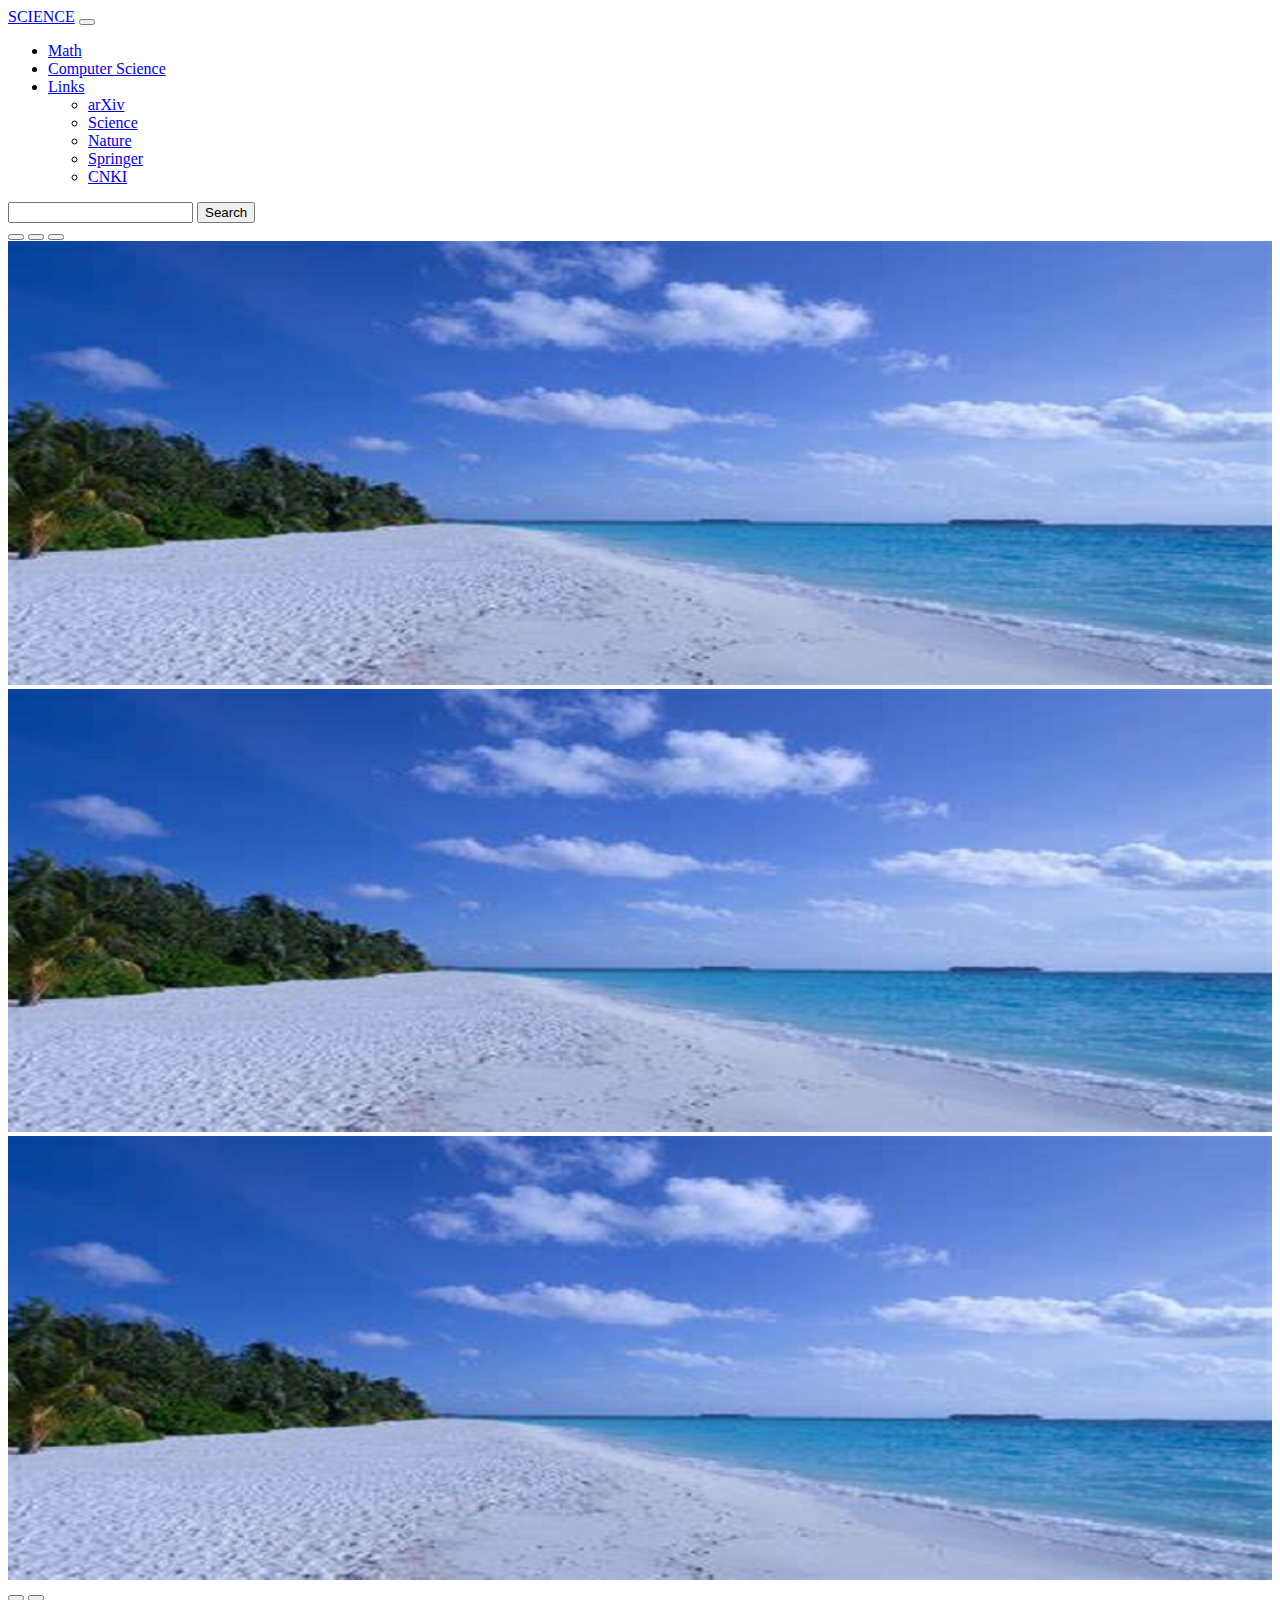
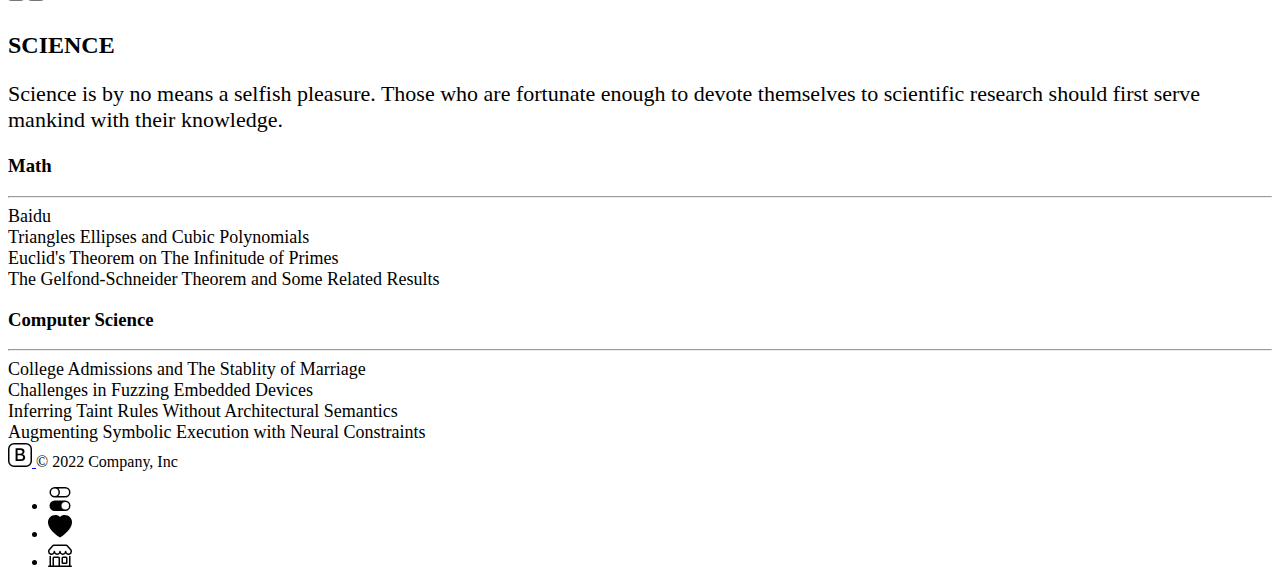
<file: index1.html>
<!DOCTYPE html>
<html lang="en">

<head>
    <title>SCIENCE</title>
    <meta charset="UTF-8">
    <meta name="viewport" content="width=device-width, initial-scale=1">
    <link href="css/index.css" rel="stylesheet">
    <!-- 最新编译并压缩的 CSS -->
    <link href="https://cdn.jsdelivr.net/npm/bootstrap@5.1.3/dist/css/bootstrap.min.css" rel="stylesheet"
        integrity="sha384-1BmE4kWBq78iYhFldvKuhfTAU6auU8tT94WrHftjDbrCEXSU1oBoqyl2QvZ6jIW3" crossorigin="anonymous">
    <link rel="stylesheet" href="https://cdn.jsdelivr.net/npm/bootstrap-icons@1.8.2/font/bootstrap-icons.css">
</head>

<body>

    <div class="container bg-light text-white text-center">
        <nav class="navbar navbar-expand-sm navbar-light bg-light">
            <div class="container-fluid">
                <a class="navbar-brand" href="javascript:void(0)">SCIENCE</a>
                <button class="navbar-toggler" type="button" data-bs-toggle="collapse" data-bs-target="#mynavbar">
                    <span class="navbar-toggler-icon"></span>
                </button>
                <div class="collapse navbar-collapse" id="mynavbar">
                    <ul class="navbar-nav me-auto">
                        <li>
                            <a class="nav-link" href="#math">Math</a>
                        </li>
                        <li>
                            <a class="nav-link" href="#computer">Computer Science</a>
                        </li>
                        <li class="nav-item dropdown">
                            <a class="nav-link dropdown-toggle" href="#" role="button"
                                data-bs-toggle="dropdown">Links</a>
                            <ul class="dropdown-menu">
                                <li><a class="dropdown-item" href="https://arxiv.org/">arXiv</a></li>
                                <li><a class="dropdown-item" href="https://www.science.org/">Science</a></li>
                                <li><a class="dropdown-item" href="https://www.nature.com/">Nature</a></li>
                                <li><a class="dropdown-item" href="https://www.springer.com/">Springer</a></li>
                                <li><a class="dropdown-item" href="https://www.cnki.net/">CNKI</a></li>
                            </ul>
                        </li>
                    </ul>
                    <div class="dropdown">

                    </div>
                    <form action="https://www.bing.com/search?" method="get" class="d-flex" role="search">
                        <input type="text" class="form-control me-2" name="q" />
                        <button type="submit" class="btn btn-primary">Search</button>
                    </form>
                </div>
            </div>
        </nav>
    </div>

    <div class="container mt-3">
        <div class="row">
            <div class="col-lg-8">
                <div id="demo" class="carousel slide" data-bs-ride="carousel">

                    <!-- 指标/点 -->
                    <div class="carousel-indicators">
                        <button type="button" data-bs-target="#demo" data-bs-slide-to="0" class="active"></button>
                        <button type="button" data-bs-target="#demo" data-bs-slide-to="1"></button>
                        <button type="button" data-bs-target="#demo" data-bs-slide-to="2"></button>
                    </div>

                    <!-- 幻灯片/轮播 -->
                    <div class="carousel-inner">
                        <div class="carousel-item active">
                            <img src="img/img0.jpg" alt="Shanghai" class="d-block" style="width:100%">
                        </div>
                        <div class="carousel-item">
                            <img src="img/img0.jpg" alt="Beijing" class="d-block" style="width:100%">
                        </div>
                        <div class="carousel-item">
                            <img src="img/img0.jpg" alt="Wuhan" class="d-block" style="width:100%">
                        </div>
                    </div>

                    <!-- 左右控件/图标 -->
                    <button class="carousel-control-prev" type="button" data-bs-target="#demo" data-bs-slide="prev">
                        <span class="carousel-control-prev-icon"></span>
                    </button>
                    <button class="carousel-control-next" type="button" data-bs-target="#demo" data-bs-slide="next">
                        <span class="carousel-control-next-icon"></span>
                    </button>
                </div>
            </div>
            <!-- 文字 -->
            <div class="col-lg-4">
                <h2 style="font-family: Microsoft YaHei,Georgia,Times New Roman;padding-top:10px">
                    SCIENCE
                </h2>
                <p style="font-family: Georgia,Times New Roman;font-size: 22px;">
                    Science is by no means a selfish pleasure. Those who are fortunate enough to devote themselves to
                    scientific research should first serve mankind with their knowledge.
                </p>
            </div>
            <!-- 文字 -->
        </div>
    </div>
    <!-- 轮播 -->


    <!-- Math -->
    <div class="container mt-5">
        <div id="math" class="row">
            <div class="col-lg-12">
                <div>
                    <h3 style="font-family: Times New Roman">
                        Math
                    </h3>
                    <hr />
                </div>
            </div>
        </div>

    </div>
    <div class="container mt-3">
        <div class="row">
            <div class="col-lg-3 mt-2">
                <div class="alert alert-success">
                    <a href="https://www.baidu.com"
                        style="text-decoration: none;font-family: Times New Roman; color: black; font-size: 18px">Baidu</a>
                </div>
            </div>
            <div class="col-lg-3 mt-2">
                <div class="alert alert-info">
                    <a href="web/viewer.html?file=pdfs/Triangles_Ellipses_and_Cubic_Polynomials.pdf"
                        style="text-decoration: none;font-family: Times New Roman; color: black; font-size: 18px">Triangles
                        Ellipses and Cubic Polynomials</a>
                </div>
            </div>
            <div class="col-lg-3 mt-2">
                <div class="alert alert-warning">
                    <a href="web/viewer.html?file=pdfs/EUCLID.pdf"
                        style="text-decoration: none;font-family: Times New Roman; color: black; font-size: 18px">Euclid's
                        Theorem on The Infinitude of Primes</a>
                </div>
            </div>
            <div class="col-lg-3 mt-2">
                <div class="alert alert-danger">
                    <a href="web/viewer.html?file=pdfs/The_Gelfond-Schneider_Theorem_and_Some_Related_Results.pdf"
                        style="text-decoration: none;font-family: Times New Roman; color: black; font-size: 18px">The
                        Gelfond-Schneider Theorem and Some Related Results</a>
                </div>
            </div>
        </div>
    </div>


    <!-- Computer Science -->
    <div class="container mt-5">
        <div id="computer" class="row">
            <div class="col-lg-12">
                <div>
                    <h3 style="font-family: Times New Roman">
                        Computer Science
                    </h3>
                    <hr />
                </div>
            </div>
        </div>

    </div>
    <div class="container mt-3">
        <div class="row">
            <div class="col-lg-3 mt-2">
                <div class="alert alert-success">
                    <a href="web/viewer.html?file=pdfs/monthly_jan1962-StabilityofMarriage.pdf"
                        style="text-decoration: none;font-family: Times New Roman; color: black; font-size: 18px">College
                        Admissions and The Stablity of Marriage</a>
                </div>
            </div>
            <div class="col-lg-3 mt-2">
                <div class="alert alert-info">
                    <a href="web/viewer.html?file=pdfs/ndss18_muench.pdf"
                        style="text-decoration: none;font-family: Times New Roman; color: black; font-size: 18px">Challenges
                        in Fuzzing Embedded Devices</a>
                </div>
            </div>
            <div class="col-lg-3 mt-2">
                <div class="alert alert-warning">
                    <a href="web/viewer.html?file=pdfs/ndss2019_05A-2_Chua_paper.pdf"
                        style="text-decoration: none;font-family: Times New Roman; color: black; font-size: 18px">Inferring
                        Taint Rules Without Architectural Semantics</a>
                </div>
            </div>
            <div class="col-lg-3 mt-2">
                <div class="alert alert-danger">
                    <a href="web/viewer.html?file=pdfs/neuex.pdf"
                        style="text-decoration: none;font-family: Times New Roman; color: black; font-size: 18px">Augmenting
                        Symbolic Execution with Neural Constraints</a>
                </div>
            </div>
        </div>
    </div>

    <div class="container">
        <footer class="d-flex flex-wrap justify-content-between align-items-center py-3 my-4 border-top">
            <div class="col-md-4 d-flex align-items-center">
                <a href="/" class="mb-3 me-2 mb-md-0 text-muted text-decoration-none lh-1">
                    <img src="icons/bootstrap.svg" alt="Bootstrap" width="24" height="24">
                </a>
                <span class="mb-3 mb-md-0 text-muted">&copy; 2022 Company, Inc</span>
            </div>

            <ul class="nav col-md-4 justify-content-end list-unstyled d-flex">
                <li class="ms-3"><a class="text-muted" href="#"><img src="icons/toggles.svg" alt="Toggles" width="24" height="24"></a></li>
                <li class="ms-3"><a class="text-muted" href="#"><img src="icons/heart-fill.svg" alt="Heart-fill" width="24" height="24"></a></li>
                <li class="ms-3"><a class="text-muted" href="#"><img src="icons/shop.svg" alt="Shop" width="24" height="24"></a></li>
            </ul>
        </footer>
    </div>


</body>

<!-- 最新编译的 JavaScript -->
<script src="https://cdn.jsdelivr.net/npm/bootstrap@5.1.3/dist/js/bootstrap.bundle.min.js"
    integrity="sha384-ka7Sk0Gln4gmtz2MlQnikT1wXgYsOg+OMhuP+IlRH9sENBO0LRn5q+8nbTov4+1p"
    crossorigin="anonymous"></script>
<!-- <script src="https://cdn.jsdelivr.net/npm/darkmode-js@1.4.0/lib/darkmode-js.min.js"></script>
<script>
    new Darkmode().showWidget();
</script> -->

</html>
</file>
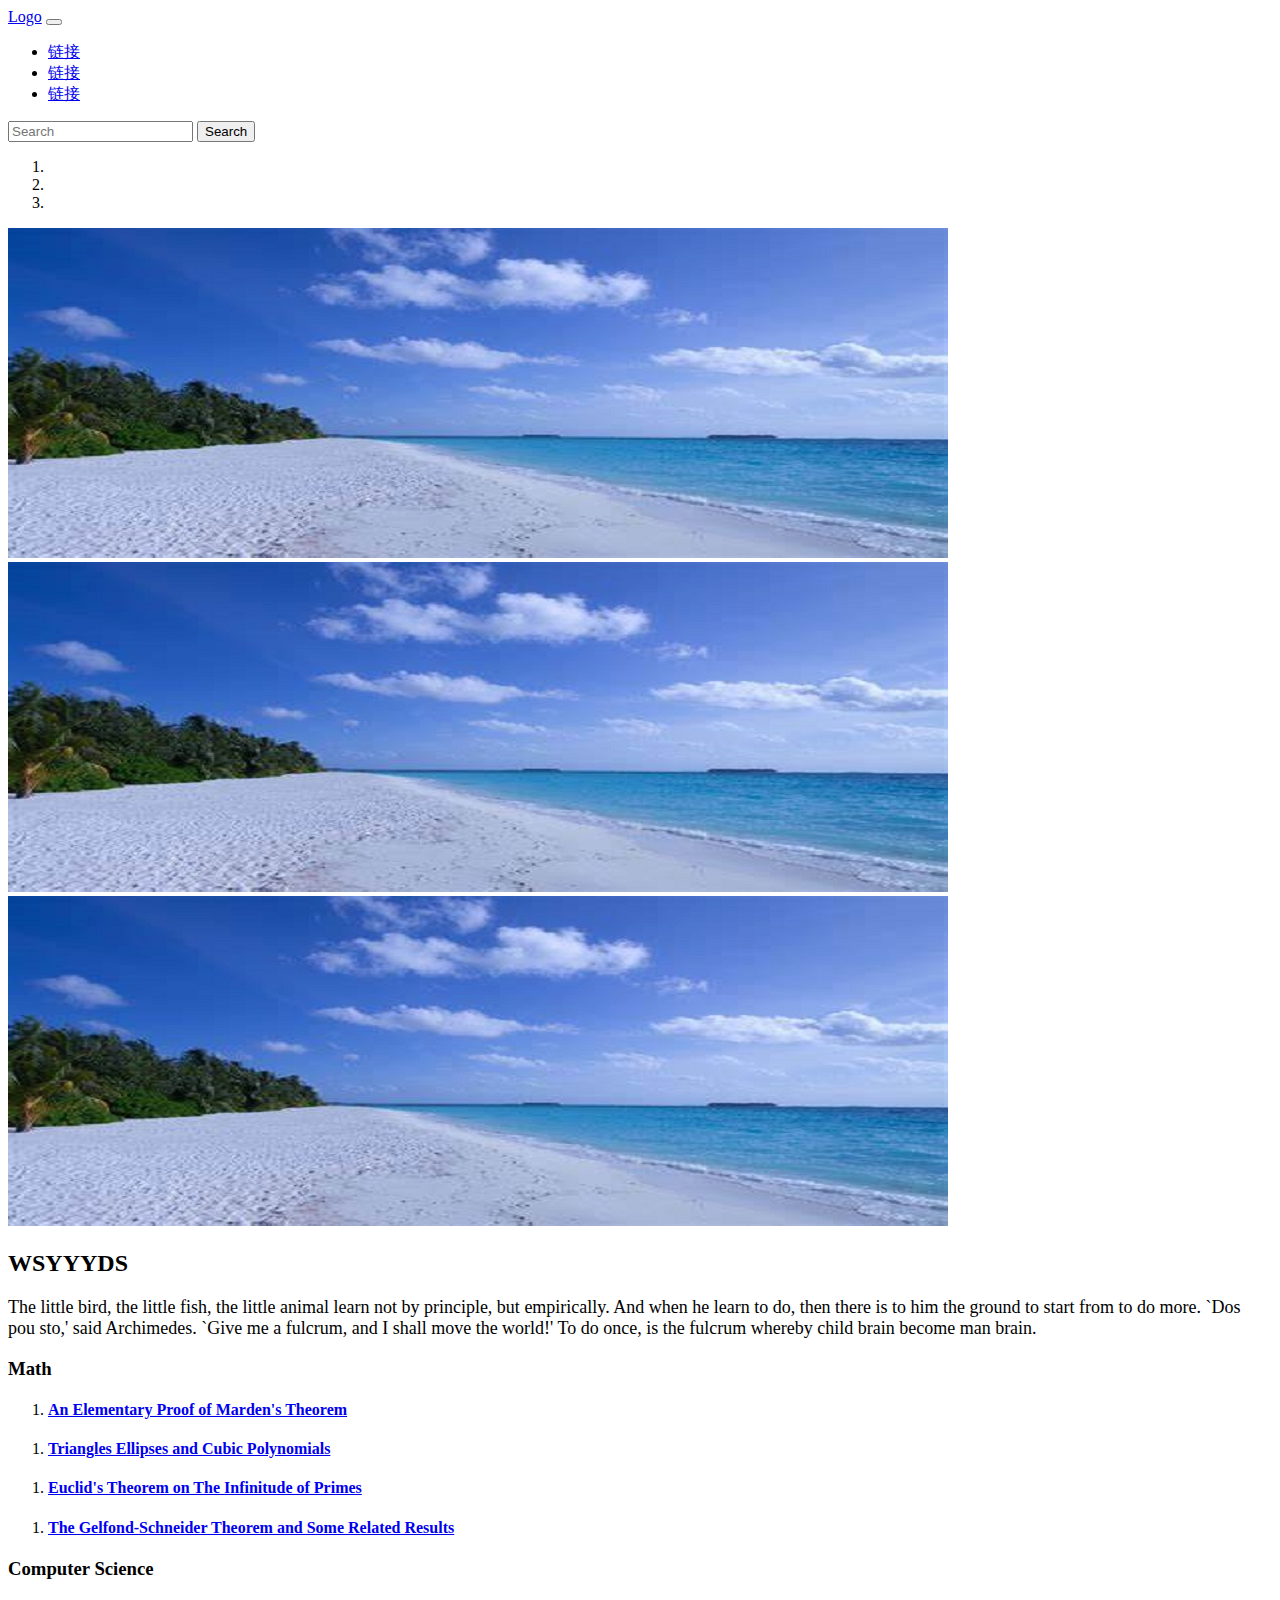
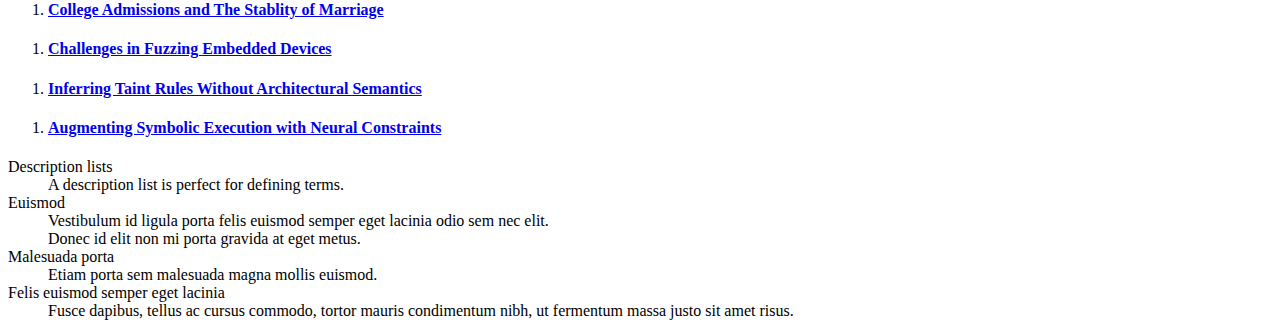
<file: index2.html>
<!DOCTYPE html>
<html>
<head>
    <meta charset='utf-8'>
    <meta http-equiv='X-UA-Compatible' content='IE=edge'>
    <title>SCIENCE</title>
    <meta name='viewport' content='width=device-width, initial-scale=1'>
    <link rel='stylesheet' type='text/css' media='screen' href='css/index.css'>
    <!-- 新 Bootstrap 核心 CSS 文件 -->
	<!-- <link href="https://cdn.staticfile.org/twitter-bootstrap/3.3.7/css/bootstrap.min.css" rel="stylesheet"> -->
    <link href="https://www.w3school.com.cn/lib/bs/bootstrap.css" rel="stylesheet">

</head>

<body>

    <!-- 导航栏 -->
		<div class="row clearfix">
			<div class="col-md-12 column">
				<nav class="navbar navbar-expand-sm navbar-light bg-light">
                    <div class="container-fluid">
                      <a class="navbar-brand" href="javascript:void(0)">Logo</a>
                      <button class="navbar-toggler" type="button" data-bs-toggle="collapse" data-bs-target="#mynavbar">
                        <span class="navbar-toggler-icon"></span>
                      </button>
                      <div class="collapse navbar-collapse" id="mynavbar">
                        <ul class="navbar-nav me-auto">
                          <li class="nav-item">
                            <a class="nav-link" href="javascript:void(0)">链接</a>
                          </li>
                          <li class="nav-item">
                            <a class="nav-link" href="javascript:void(0)">链接</a>
                          </li>
                          <li class="nav-item">
                            <a class="nav-link" href="javascript:void(0)">链接</a>
                          </li>
                        </ul>
                        <form class="d-flex">
                          <input class="form-control me-2" type="text" placeholder="Search">
                          <button class="btn btn-primary" type="button">Search</button>
                        </form>
                      </div>
                    </div>
                  </nav>
			</div>
		</div>
		<!-- 导航栏 -->

	<div class="container">

		<!-- 轮播图+文字 -->
		<div class="row clearfix">
			<!-- 轮播图 -->
			<div class="col-md-8 column">
				<div class="carousel slide" id="carousel-945712">
					<ol class="carousel-indicators">
						<li data-slide-to="0" data-target="#carousel-945712">
						</li>
						<li data-slide-to="1" data-target="#carousel-945712">
						</li>
						<li data-slide-to="2" data-target="#carousel-945712" class="active">
						</li>
					</ol>
					<div class="carousel-inner">
						<div class="item">
							<img alt="" src="img/img0.jpg" />
							<div class="carousel-caption">
								<!-- <h4>
									First Thumbnail label
								</h4>
								<p>
									Cras justo odio, dapibus ac facilisis in, egestas eget quam. Donec id elit non mi porta gravida at eget metus. Nullam id dolor id nibh ultricies vehicula ut id elit.
								</p> -->
							</div>
						</div>
						<div class="item">
							<img alt="" src="img/img0.jpg" />
							<div class="carousel-caption">
								<!-- <h4>
									Second Thumbnail label
								</h4>
								<p>
									Cras justo odio, dapibus ac facilisis in, egestas eget quam. Donec id elit non mi porta gravida at eget metus. Nullam id dolor id nibh ultricies vehicula ut id elit.
								</p> -->
							</div>
						</div>
						<div class="item active">
							<img alt="" src="img/img0.jpg" />
							<div class="carousel-caption">
								<!-- <h4>
									Third Thumbnail label
								</h4>
								<p>
									Cras justo odio, dapibus ac facilisis in, egestas eget quam. Donec id elit non mi porta gravida at eget metus. Nullam id dolor id nibh ultricies vehicula ut id elit.
								</p> -->
							</div>
						</div>
					</div> <a class="left carousel-control" href="#carousel-945712" data-slide="prev"><span class="glyphicon glyphicon-chevron-left"></span></a> <a class="right carousel-control" href="#carousel-945712" data-slide="next"><span class="glyphicon glyphicon-chevron-right"></span></a>
				</div>
			</div>
			<!-- 轮播图 -->

			<!-- 文字 -->
			<div class="col-md-4 column">
				<h2 style="font-family: Times New Roman">
					WSYYYDS
				</h2>
				<p style="font-family: Times New Roman;font-size: 18px;">
					The little bird, the little fish, the little animal learn not by principle, but empirically. And when he learn to do, then there is to him the ground to start from to do more. `Dos pou sto,' said Archimedes. `Give me a fulcrum, and I shall move the world!' To do once, is the fulcrum whereby child brain become man brain.
				</p>
				<!-- <p>
					 <a class="btn" href="#">View details »</a>
				</p> -->
			</div>
			<!-- 文字 -->

		</div>
		<!-- 轮播图+文字 -->

        <div class="row clearfix">
            <div class="col-md-12 column">
				<p class="text-center lead">                                                         </p>
				<p class="text-center lead">                                                         </p>
            </div>
        </div>

		<!-- Math -->
		<div id="math" class="row clearfix">
			<div class="col-md-12 column">
				<div class="page-header">
					<h3 style="font-family: Times New Roman">
						Math
					</h3>
				</div>
			</div>
		</div>

        <div class="row clearfix">
            <div class="col-md-3 column">
                <ol class="list-unstyled">
                    <li>
                        <div class="alert alert-success alert-dismissable">
                            <h4><a href="web/viewer.html?file=pdfs/kalman2008.pdf" class="alert-link">An Elementary Proof of Marden's Theorem</a></h4>
                       </div>
                    </li>
                </ol>
            </div>
            <div class="col-md-3 column">
                <ol class="list-unstyled">
                    <li>
                        <div class="alert alert-info alert-dismissable">
                            <h4><a href="web/viewer.html?file=pdfs/Triangles_Ellipses_and_Cubic_Polynomials.pdf" class="alert-link">Triangles Ellipses and Cubic Polynomials</a></h4>
                       </div>
                    </li>
                </ol>
            </div>
			<div class="col-md-3 column">
                <ol class="list-unstyled">
                    <li>
                        <div class="alert alert-warning alert-dismissable">
                            <h4><a href="web/viewer.html?file=pdfs/EUCLID.pdf" class="alert-link">Euclid's Theorem on The Infinitude of Primes</a></h4>
                       </div>
                    </li>
                </ol>
            </div>
			<div class="col-md-3 column">
                <ol class="list-unstyled">
                    <li>
                        <div class="alert alert-danger alert-dismissable">
                            <h4><a href="web/viewer.html?file=pdfs/The_Gelfond-Schneider_Theorem_and_Some_Related_Results.pdf" class="alert-link">The Gelfond-Schneider Theorem and Some Related Results</a></h4>
                       </div>
                    </li>
                </ol>
            </div>
		</div>

        <!-- Computer Science -->
		<div id="computer" class="row clearfix">
			<div class="col-md-12 column">
				<div class="page-header">
					<h3 style="font-family: Times New Roman">
						Computer Science
					</h3>
				</div>
			</div>
		</div>

        <div class="row clearfix">
            <div class="col-md-3 column">
                <ol class="list-unstyled">
                    <li>
                        <div class="alert alert-success alert-dismissable">
                            <h4><a href="web/viewer.html?file=pdfs/monthly_jan1962-StabilityofMarriage.pdf" class="alert-link">College Admissions and The Stablity of Marriage</a></h4>
                       </div>
                    </li>
                </ol>
            </div>
            <div class="col-md-3 column">
                <ol class="list-unstyled">
                    <li>
                        <div class="alert alert-info alert-dismissable">
                            <h4><a href="web/viewer.html?file=pdfs/ndss18_muench.pdf" class="alert-link">Challenges in Fuzzing Embedded Devices</a></h4>
                       </div>
                    </li>
                </ol>
            </div>
			<div class="col-md-3 column">
                <ol class="list-unstyled">
                    <li>
                        <div class="alert alert-warning alert-dismissable">
                            <h4><a href="web/viewer.html?file=pdfs/ndss2019_05A-2_Chua_paper.pdf" class="alert-link">Inferring Taint Rules Without Architectural Semantics</a></h4>
                       </div>
                    </li>
                </ol>
            </div>
			<div class="col-md-3 column">
                <ol class="list-unstyled">
                    <li>
                        <div class="alert alert-danger alert-dismissable">
                            <h4><a href="web/viewer.html?file=pdfs/neuex.pdf" class="alert-link">Augmenting Symbolic Execution with Neural Constraints</a></h4>
                       </div>
                    </li>
                </ol>
            </div>
		</div>

		<!-- <div id="physics" class="row clearfix">
			<div class="col-md-12 column">
				<div class="page-header">
					<h3 style="font-family: Times New Roman">
						Others
					</h3>
				</div>
			</div>
		</div>


        <div class="row clearfix">
            <div class="col-md-3 column">
                <ol class="list-unstyled">
                    <li>
                        <div class="alert alert-success alert-dismissable">
                            <h4><a href="web/viewer.html?file=pdfs/kalman2008.pdf" class="alert-link">An Elementary Proof of Marden's Theorem</a></h4>
                       </div>
                    </li>
                </ol>
            </div>
            <div class="col-md-3 column">
                <ol class="list-unstyled">
                    <li>
                        <div class="alert alert-info alert-dismissable">
                            <h4><a href="web/viewer.html?file=pdfs/Triangles_Ellipses_and_Cubic_Polynomials.pdf" class="alert-link">Triangles Ellipses and Cubic Polynomials</a></h4>
                       </div>
                    </li>
                </ol>
            </div>
			<div class="col-md-3 column">
                <ol class="list-unstyled">
                    <li>
                        <div class="alert alert-warning alert-dismissable">
                            <h4><a href="web/viewer.html?file=pdfs/EUCLID.pdf" class="alert-link">Euclid's Theorem on The Infinitude of Primes</a></h4>
                       </div>
                    </li>
                </ol>
            </div>
			<div class="col-md-3 column">
                <ol class="list-unstyled">
                    <li>
                        <div class="alert alert-danger alert-dismissable">
                            <h4><a href="web/viewer.html?file=pdfs/The_Gelfond-Schneider_Theorem_and_Some_Related_Results.pdf" class="alert-link"> The Gelfond-Schneider Theorem and Some Related Results</a></h4>
                       </div>
                    </li>
                </ol>
            </div>
		</div>

		
		<div id="others" class="row clearfix">
			<div class="col-md-12 column">
				<div class="page-header">
					<h3 style="font-family: Times New Roman">
						Others
					</h3>
				</div>
			</div>
		</div>
		


        <div class="row clearfix">
            <div class="col-md-3 column">
                <ol class="list-unstyled">
                    <li>
                        <div class="alert alert-success alert-dismissable">
                            <h4><a href="web/viewer.html?file=pdfs/kalman2008.pdf" class="alert-link">An Elementary Proof of Marden's Theorem</a></h4>
                       </div>
                    </li>
                </ol>
            </div>
            <div class="col-md-3 column">
                <ol class="list-unstyled">
                    <li>
                        <div class="alert alert-info alert-dismissable">
                            <h4><a href="web/viewer.html?file=pdfs/Triangles_Ellipses_and_Cubic_Polynomials.pdf" class="alert-link">Triangles Ellipses and Cubic Polynomials</a></h4>
                       </div>
                    </li>
                </ol>
            </div>
			<div class="col-md-3 column">
                <ol class="list-unstyled">
                    <li>
                        <div class="alert alert-warning alert-dismissable">
                            <h4><a href="web/viewer.html?file=pdfs/EUCLID.pdf" class="alert-link">Euclid's Theorem on The Infinitude of Primes</a></h4>
                       </div>
                    </li>
                </ol>
            </div>
			<div class="col-md-3 column">
                <ol class="list-unstyled">
                    <li>
                        <div class="alert alert-danger alert-dismissable">
                            <h4><a href="web/viewer.html?file=pdfs/The_Gelfond-Schneider_Theorem_and_Some_Related_Results.pdf" class="alert-link"> The Gelfond-Schneider Theorem and Some Related Results</a></h4>
                       </div>
                    </li>
                </ol>
            </div>
		</div> -->

		<div class="row clearfix">
			<div class="col-md-12 column">
				<dl class="dl-horizontal">
					<dt>
						Description lists
					</dt>
					<dd>
						A description list is perfect for defining terms.
					</dd>
					<dt>
						Euismod
					</dt>
					<dd>
						Vestibulum id ligula porta felis euismod semper eget lacinia odio sem nec elit.
					</dd>
					<dd>
						Donec id elit non mi porta gravida at eget metus.
					</dd>
					<dt>
						Malesuada porta
					</dt>
					<dd>
						Etiam porta sem malesuada magna mollis euismod.
					</dd>
					<dt>
						Felis euismod semper eget lacinia
					</dt>
					<dd>
						Fusce dapibus, tellus ac cursus commodo, tortor mauris condimentum nibh, ut fermentum massa justo sit amet risus.
					</dd>
				</dl>
			</div>
		</div>

	</div>
    
</body>

<script src='js/index.js'></script>
<!-- jQuery文件。务必在bootstrap.min.js 之前引入 -->
<script src="https://cdn.staticfile.org/jquery/2.1.1/jquery.min.js"></script>

<!-- 最新的 Bootstrap 核心 JavaScript 文件 -->
<!-- <script src="https://cdn.staticfile.org/twitter-bootstrap/3.3.7/js/bootstrap.min.js"></script> -->
<script src="https://www.w3school.com.cn/lib/bs/bootstrap.js"></script>
</html>
</file>
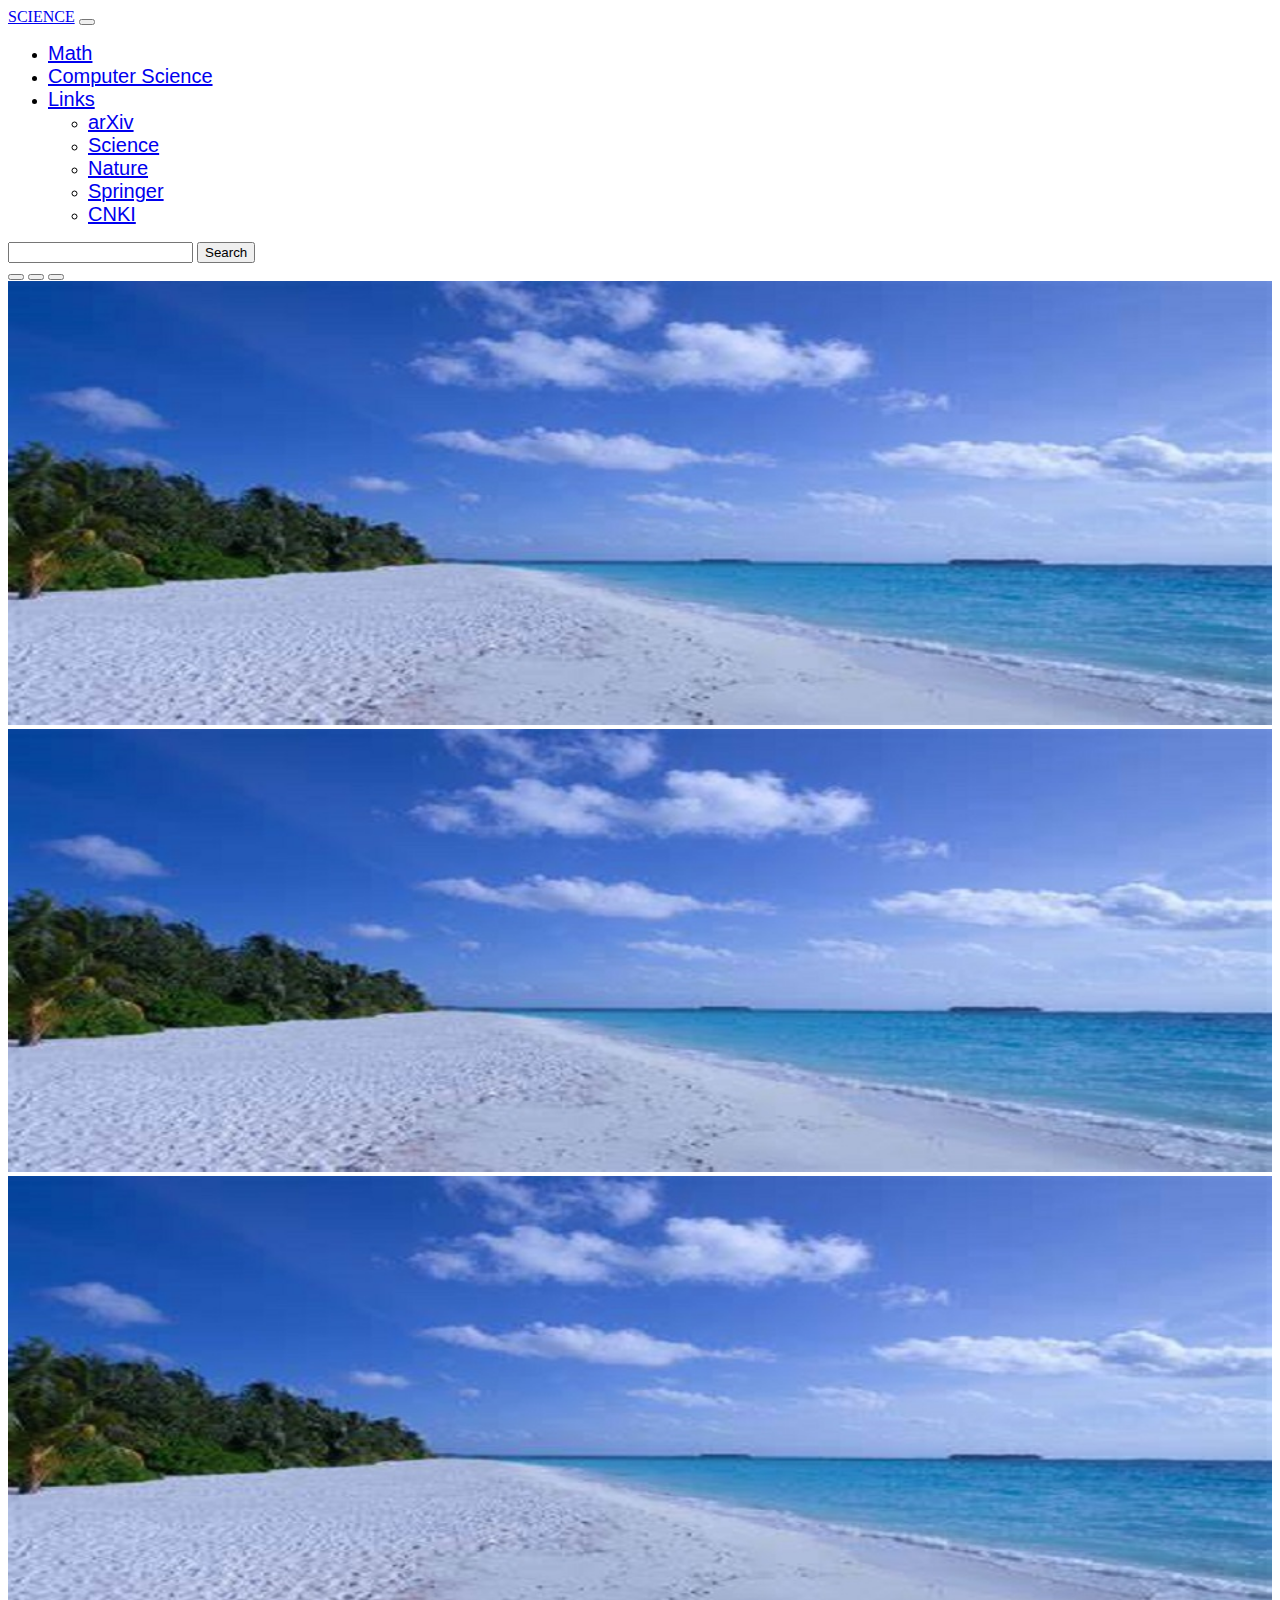
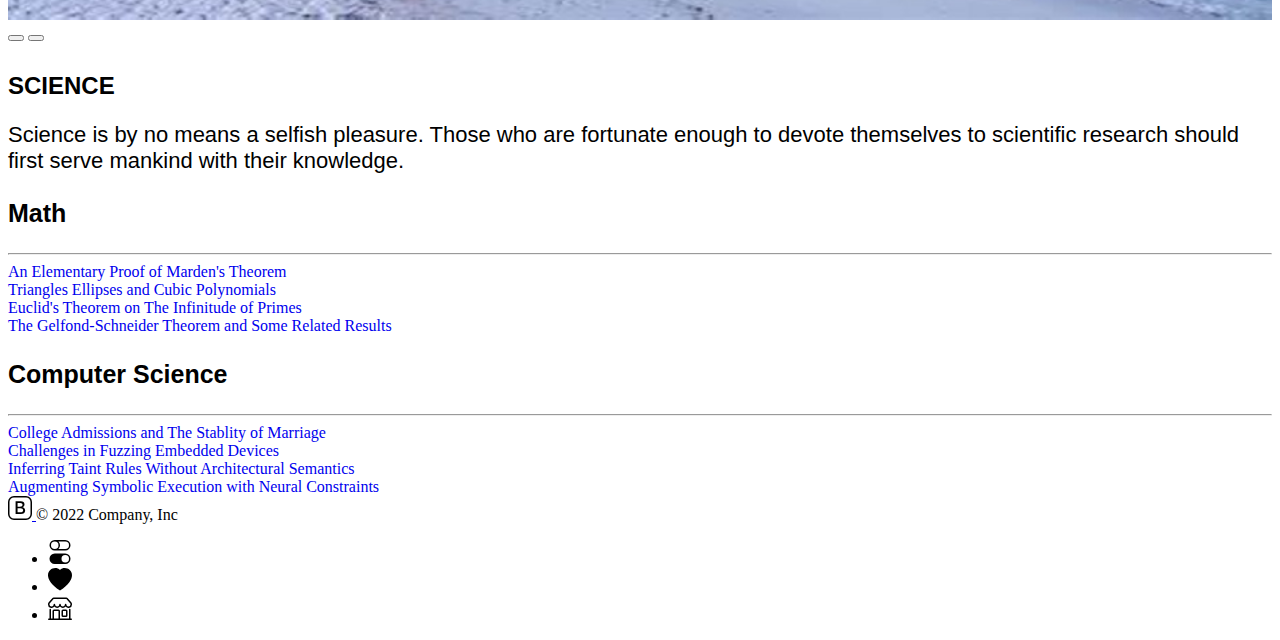
<file: index3.html>
<!DOCTYPE html>
<html lang="en">

<head>
    <title>SCIENCE</title>
    <meta charset="UTF-8">
    <meta name="viewport" content="width=device-width, initial-scale=1">
    <link href="css/index.css" rel="stylesheet">
    <!-- 最新编译并压缩的 CSS -->
    <link href="https://cdn.jsdelivr.net/npm/bootstrap@5.1.3/dist/css/bootstrap.min.css" rel="stylesheet"
        integrity="sha384-1BmE4kWBq78iYhFldvKuhfTAU6auU8tT94WrHftjDbrCEXSU1oBoqyl2QvZ6jIW3" crossorigin="anonymous">
    <link rel="stylesheet" href="https://cdn.jsdelivr.net/npm/bootstrap-icons@1.8.2/font/bootstrap-icons.css">
</head>

<body>

    <div class="container bg-light text-white text-center">
        <nav class="navbar navbar-expand-sm navbar-light bg-light">
            <div class="container-fluid">
                <a class="navbar-brand" href="javascript:void(0)">SCIENCE</a>
                <button class="navbar-toggler" type="button" data-bs-toggle="collapse" data-bs-target="#mynavbar">
                    <span class="navbar-toggler-icon"></span>
                </button>
                <div class="collapse navbar-collapse" id="mynavbar">
                    <ul class="navbar-nav me-auto">
                        <li>
                            <a class="nav-link my-nav-link" href="#math">Math</a>
                        </li>
                        <li>
                            <a class="nav-link my-nav-link" href="#computer">Computer Science</a>
                        </li>
                        <li class="nav-item dropdown">
                            <a class="nav-link dropdown-toggle my-nav-link" href="#" role="button"
                                data-bs-toggle="dropdown">Links</a>
                            <ul class="dropdown-menu">
                                <li><a class="dropdown-item my-nav-link" href="https://arxiv.org/">arXiv</a></li>
                                <li><a class="dropdown-item my-nav-link" href="https://www.science.org/">Science</a></li>
                                <li><a class="dropdown-item my-nav-link" href="https://www.nature.com/">Nature</a></li>
                                <li><a class="dropdown-item my-nav-link" href="https://www.springer.com/">Springer</a></li>
                                <li><a class="dropdown-item my-nav-link" href="https://www.cnki.net/">CNKI</a></li>
                            </ul>
                        </li>
                    </ul>
                    <div class="dropdown">

                    </div>
                    <form action="https://www.bing.com/search?" method="get" class="d-flex" role="search">
                        <input type="text" class="form-control me-2" name="q" />
                        <button type="submit" class="btn btn-primary">Search</button>
                    </form>
                </div>
            </div>
        </nav>
    </div>

    <div class="container mt-3">
        <div class="row">
            <div class="col-lg-8">
                <div id="demo" class="carousel slide" data-bs-ride="carousel">

                    <!-- 指标/点 -->
                    <div class="carousel-indicators">
                        <button type="button" data-bs-target="#demo" data-bs-slide-to="0" class="active"></button>
                        <button type="button" data-bs-target="#demo" data-bs-slide-to="1"></button>
                        <button type="button" data-bs-target="#demo" data-bs-slide-to="2"></button>
                    </div>

                    <!-- 幻灯片/轮播 -->
                    <div class="carousel-inner">
                        <div class="carousel-item active">
                            <img src="img/img0.jpg" alt="Shanghai" class="d-block" style="width:100%">
                        </div>
                        <div class="carousel-item">
                            <img src="img/img0.jpg" alt="Beijing" class="d-block" style="width:100%">
                        </div>
                        <div class="carousel-item">
                            <img src="img/img0.jpg" alt="Wuhan" class="d-block" style="width:100%">
                        </div>
                    </div>

                    <!-- 左右控件/图标 -->
                    <button class="carousel-control-prev" type="button" data-bs-target="#demo" data-bs-slide="prev">
                        <span class="carousel-control-prev-icon"></span>
                    </button>
                    <button class="carousel-control-next" type="button" data-bs-target="#demo" data-bs-slide="next">
                        <span class="carousel-control-next-icon"></span>
                    </button>
                </div>
            </div>
            <!-- 文字 -->
            <div class="col-lg-4" style="padding-top:10px">
                <h2 class="my-title">
                    SCIENCE
                </h2>
                <p class="my-paragraph">
                    Science is by no means a selfish pleasure. Those who are fortunate enough to devote themselves to
                    scientific research should first serve mankind with their knowledge.
                </p>
            </div>
            <!-- 文字 -->
        </div>
    </div>
    <!-- 轮播 -->


    <!-- Math -->
    <div class="container mt-5">
        <div id="math" class="row">
            <div class="col-lg-12">
                <div>
                    <h3 class="my-section-title">
                        Math
                    </h3>
                    <hr />
                </div>
            </div>
        </div>

    </div>
    <div class="container mt-3">
        <div class="row">
            <div class="col-lg-3 mt-2">
                <div class="alert alert-success">
                    <a href="https://lc-gluttony.s3.amazonaws.com/K5Czyg5VSQzw/lDBVxQdjAt1nxz22GtUvKO13zbhTjuYM/kalman2008.pdf" class="pdf-link" style="text-decoration: none;">An
                        Elementary Proof of Marden's Theorem</a>
                </div>
            </div>
            <div class="col-lg-3 mt-2">
                <div class="alert alert-info">
                    <a href="web/viewer.html?file=pdfs/Triangles_Ellipses_and_Cubic_Polynomials.pdf"
                        class="pdf-link" style="text-decoration: none;">Triangles
                        Ellipses and Cubic Polynomials</a>
                </div>
            </div>
            <div class="col-lg-3 mt-2">
                <div class="alert alert-warning">
                    <a href="web/viewer.html?file=pdfs/EUCLID.pdf" class="pdf-link" style="text-decoration: none;">Euclid's
                        Theorem on The Infinitude of Primes</a>
                </div>
            </div>
            <div class="col-lg-3 mt-2">
                <div class="alert alert-danger">
                    <a href="web/viewer.html?file=pdfs/The_Gelfond-Schneider_Theorem_and_Some_Related_Results.pdf"
                        class="pdf-link" style="text-decoration: none;">The
                        Gelfond-Schneider Theorem and Some Related Results</a>
                </div>
            </div>
        </div>
    </div>


    <!-- Computer Science -->
    <div class="container mt-5">
        <div id="computer" class="row">
            <div class="col-lg-12">
                <div>
                    <h3 class="my-section-title">
                        Computer Science
                    </h3>
                    <hr />
                </div>
            </div>
        </div>

    </div>
    <div class="container mt-3">
        <div class="row">
            <div class="col-lg-3 mt-2">
                <div class="alert alert-success">
                    <a href="web/viewer.html?file=pdfs/monthly_jan1962-StabilityofMarriage.pdf" class="pdf-link" style="text-decoration: none;">College
                        Admissions and The Stablity of Marriage</a>
                </div>
            </div>
            <div class="col-lg-3 mt-2">
                <div class="alert alert-info">
                    <a href="web/viewer.html?file=pdfs/ndss18_muench.pdf" class="pdf-link" style="text-decoration: none;">Challenges
                        in Fuzzing Embedded Devices</a>
                </div>
            </div>
            <div class="col-lg-3 mt-2">
                <div class="alert alert-warning">
                    <a href="web/viewer.html?file=pdfs/ndss2019_05A-2_Chua_paper.pdf" class="pdf-link" style="text-decoration: none;">Inferring
                        Taint Rules Without Architectural Semantics</a>
                </div>
            </div>
            <div class="col-lg-3 mt-2">
                <div class="alert alert-danger">
                    <a href="web/viewer.html?file=pdfs/neuex.pdf" class="pdf-link" style="text-decoration: none;">Augmenting
                        Symbolic Execution with Neural Constraints</a>
                </div>
            </div>
        </div>
    </div>

    <div class="container">
        <footer class="d-flex flex-wrap justify-content-between align-items-center py-3 my-4 border-top">
            <div class="col-md-4 d-flex align-items-center">
                <a href="/" class="mb-3 me-2 mb-md-0 text-muted text-decoration-none lh-1">
                    <img src="icons/bootstrap.svg" alt="Bootstrap" width="24" height="24">
                </a>
                <span class="mb-3 mb-md-0 text-muted">&copy; 2022 Company, Inc</span>
            </div>

            <ul class="nav col-md-4 justify-content-end list-unstyled d-flex">
                <li class="ms-3"><a class="text-muted" href="#"><img src="icons/toggles.svg" alt="Toggles" width="24"
                            height="24"></a></li>
                <li class="ms-3"><a class="text-muted" href="#"><img src="icons/heart-fill.svg" alt="Heart-fill"
                            width="24" height="24"></a></li>
                <li class="ms-3"><a class="text-muted" href="#"><img src="icons/shop.svg" alt="Shop" width="24"
                            height="24"></a></li>
            </ul>
        </footer>
    </div>


</body>

<!-- 最新编译的 JavaScript -->
<script src="https://cdn.jsdelivr.net/npm/bootstrap@5.1.3/dist/js/bootstrap.bundle.min.js"
    integrity="sha384-ka7Sk0Gln4gmtz2MlQnikT1wXgYsOg+OMhuP+IlRH9sENBO0LRn5q+8nbTov4+1p"
    crossorigin="anonymous"></script>
<!-- <script src="https://cdn.jsdelivr.net/npm/darkmode-js@1.4.0/lib/darkmode-js.min.js"></script>
<script>
    new Darkmode().showWidget();
</script> -->

</html>
</file>
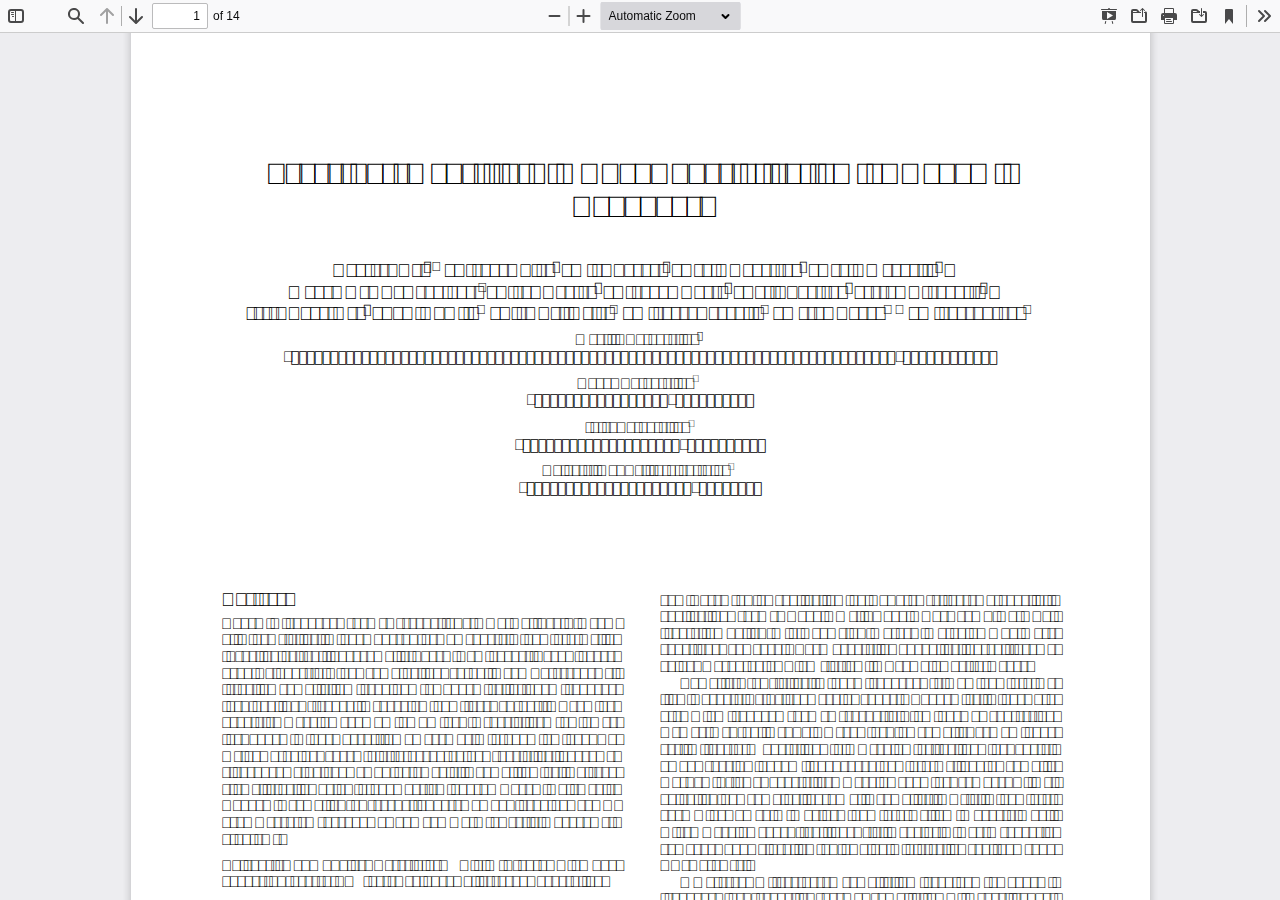
<file: web/viewer.html>
<!DOCTYPE html>
<!--
Copyright 2012 Mozilla Foundation

Licensed under the Apache License, Version 2.0 (the "License");
you may not use this file except in compliance with the License.
You may obtain a copy of the License at

    http://www.apache.org/licenses/LICENSE-2.0

Unless required by applicable law or agreed to in writing, software
distributed under the License is distributed on an "AS IS" BASIS,
WITHOUT WARRANTIES OR CONDITIONS OF ANY KIND, either express or implied.
See the License for the specific language governing permissions and
limitations under the License.

Adobe CMap resources are covered by their own copyright but the same license:

    Copyright 1990-2015 Adobe Systems Incorporated.

See https://github.com/adobe-type-tools/cmap-resources
-->
<html dir="ltr" mozdisallowselectionprint>
  <head>
    <meta charset="utf-8">
    <meta name="viewport" content="width=device-width, initial-scale=1, maximum-scale=1">
    <meta name="google" content="notranslate">
    <title>PDF.js viewer</title>

    <link rel="stylesheet" href="viewer.css">

<!-- This snippet is used in production (included from viewer.html) -->
<link rel="resource" type="application/l10n" href="locale/locale.properties">
<script src="../build/pdf.js"></script>

  <script src="viewer.js"></script>

  </head>

  <body tabindex="1">
    <div id="outerContainer">

      <div id="sidebarContainer">
        <div id="toolbarSidebar">
          <div id="toolbarSidebarLeft">
            <div id="sidebarViewButtons" class="splitToolbarButton toggled" role="radiogroup">
              <button id="viewThumbnail" class="toolbarButton toggled" title="Show Thumbnails" tabindex="2" data-l10n-id="thumbs" role="radio" aria-checked="true" aria-controls="thumbnailView">
                 <span data-l10n-id="thumbs_label">Thumbnails</span>
              </button>
              <button id="viewOutline" class="toolbarButton" title="Show Document Outline (double-click to expand/collapse all items)" tabindex="3" data-l10n-id="document_outline" role="radio" aria-checked="false" aria-controls="outlineView">
                 <span data-l10n-id="document_outline_label">Document Outline</span>
              </button>
              <button id="viewAttachments" class="toolbarButton" title="Show Attachments" tabindex="4" data-l10n-id="attachments" role="radio" aria-checked="false" aria-controls="attachmentsView">
                 <span data-l10n-id="attachments_label">Attachments</span>
              </button>
              <button id="viewLayers" class="toolbarButton" title="Show Layers (double-click to reset all layers to the default state)" tabindex="5" data-l10n-id="layers" role="radio" aria-checked="false" aria-controls="layersView">
                 <span data-l10n-id="layers_label">Layers</span>
              </button>
            </div>
          </div>

          <div id="toolbarSidebarRight">
            <div id="outlineOptionsContainer" class="hidden">
              <div class="verticalToolbarSeparator"></div>

              <button id="currentOutlineItem" class="toolbarButton" disabled="disabled" title="Find Current Outline Item" tabindex="6" data-l10n-id="current_outline_item">
                <span data-l10n-id="current_outline_item_label">Current Outline Item</span>
              </button>
            </div>
          </div>
        </div>
        <div id="sidebarContent">
          <div id="thumbnailView">
          </div>
          <div id="outlineView" class="hidden">
          </div>
          <div id="attachmentsView" class="hidden">
          </div>
          <div id="layersView" class="hidden">
          </div>
        </div>
        <div id="sidebarResizer"></div>
      </div>  <!-- sidebarContainer -->

      <div id="mainContainer">
        <div class="findbar hidden doorHanger" id="findbar">
          <div id="findbarInputContainer">
            <input id="findInput" class="toolbarField" title="Find" placeholder="Find in document…" tabindex="91" data-l10n-id="find_input" aria-invalid="false">
            <div class="splitToolbarButton">
              <button id="findPrevious" class="toolbarButton" title="Find the previous occurrence of the phrase" tabindex="92" data-l10n-id="find_previous">
                <span data-l10n-id="find_previous_label">Previous</span>
              </button>
              <div class="splitToolbarButtonSeparator"></div>
              <button id="findNext" class="toolbarButton" title="Find the next occurrence of the phrase" tabindex="93" data-l10n-id="find_next">
                <span data-l10n-id="find_next_label">Next</span>
              </button>
            </div>
          </div>

          <div id="findbarOptionsOneContainer">
            <input type="checkbox" id="findHighlightAll" class="toolbarField" tabindex="94">
            <label for="findHighlightAll" class="toolbarLabel" data-l10n-id="find_highlight">Highlight All</label>
            <input type="checkbox" id="findMatchCase" class="toolbarField" tabindex="95">
            <label for="findMatchCase" class="toolbarLabel" data-l10n-id="find_match_case_label">Match Case</label>
          </div>
          <div id="findbarOptionsTwoContainer">
            <input type="checkbox" id="findMatchDiacritics" class="toolbarField" tabindex="96">
            <label for="findMatchDiacritics" class="toolbarLabel" data-l10n-id="find_match_diacritics_label">Match Diacritics</label>
            <input type="checkbox" id="findEntireWord" class="toolbarField" tabindex="97">
            <label for="findEntireWord" class="toolbarLabel" data-l10n-id="find_entire_word_label">Whole Words</label>
          </div>

          <div id="findbarMessageContainer" aria-live="polite">
            <span id="findResultsCount" class="toolbarLabel"></span>
            <span id="findMsg" class="toolbarLabel"></span>
          </div>
        </div>  <!-- findbar -->

        <div id="secondaryToolbar" class="secondaryToolbar hidden doorHangerRight">
          <div id="secondaryToolbarButtonContainer">
            <button id="secondaryPresentationMode" class="secondaryToolbarButton visibleLargeView" title="Switch to Presentation Mode" tabindex="51" data-l10n-id="presentation_mode">
              <span data-l10n-id="presentation_mode_label">Presentation Mode</span>
            </button>

            <button id="secondaryOpenFile" class="secondaryToolbarButton visibleLargeView" title="Open File" tabindex="52" data-l10n-id="open_file">
              <span data-l10n-id="open_file_label">Open</span>
            </button>

            <button id="secondaryPrint" class="secondaryToolbarButton visibleMediumView" title="Print" tabindex="53" data-l10n-id="print">
              <span data-l10n-id="print_label">Print</span>
            </button>

            <button id="secondaryDownload" class="secondaryToolbarButton visibleMediumView" title="Download" tabindex="54" data-l10n-id="download">
              <span data-l10n-id="download_label">Download</span>
            </button>

            <a href="#" id="secondaryViewBookmark" class="secondaryToolbarButton visibleSmallView" title="Current view (copy or open in new window)" tabindex="55" data-l10n-id="bookmark">
              <span data-l10n-id="bookmark_label">Current View</span>
            </a>

            <div class="horizontalToolbarSeparator visibleLargeView"></div>

            <button id="firstPage" class="secondaryToolbarButton" title="Go to First Page" tabindex="56" data-l10n-id="first_page">
              <span data-l10n-id="first_page_label">Go to First Page</span>
            </button>
            <button id="lastPage" class="secondaryToolbarButton" title="Go to Last Page" tabindex="57" data-l10n-id="last_page">
              <span data-l10n-id="last_page_label">Go to Last Page</span>
            </button>

            <div class="horizontalToolbarSeparator"></div>

            <button id="pageRotateCw" class="secondaryToolbarButton" title="Rotate Clockwise" tabindex="58" data-l10n-id="page_rotate_cw">
              <span data-l10n-id="page_rotate_cw_label">Rotate Clockwise</span>
            </button>
            <button id="pageRotateCcw" class="secondaryToolbarButton" title="Rotate Counterclockwise" tabindex="59" data-l10n-id="page_rotate_ccw">
              <span data-l10n-id="page_rotate_ccw_label">Rotate Counterclockwise</span>
            </button>

            <div class="horizontalToolbarSeparator"></div>

            <div id="cursorToolButtons" role="radiogroup">
              <button id="cursorSelectTool" class="secondaryToolbarButton toggled" title="Enable Text Selection Tool" tabindex="60" data-l10n-id="cursor_text_select_tool" role="radio" aria-checked="true">
                <span data-l10n-id="cursor_text_select_tool_label">Text Selection Tool</span>
              </button>
              <button id="cursorHandTool" class="secondaryToolbarButton" title="Enable Hand Tool" tabindex="61" data-l10n-id="cursor_hand_tool" role="radio" aria-checked="false">
                <span data-l10n-id="cursor_hand_tool_label">Hand Tool</span>
              </button>
            </div>

            <div class="horizontalToolbarSeparator"></div>

            <div id="scrollModeButtons" role="radiogroup">
              <button id="scrollPage" class="secondaryToolbarButton" title="Use Page Scrolling" tabindex="62" data-l10n-id="scroll_page" role="radio" aria-checked="false">
                <span data-l10n-id="scroll_page_label">Page Scrolling</span>
              </button>
              <button id="scrollVertical" class="secondaryToolbarButton toggled" title="Use Vertical Scrolling" tabindex="63" data-l10n-id="scroll_vertical" role="radio" aria-checked="true">
                <span data-l10n-id="scroll_vertical_label" >Vertical Scrolling</span>
              </button>
              <button id="scrollHorizontal" class="secondaryToolbarButton" title="Use Horizontal Scrolling" tabindex="64" data-l10n-id="scroll_horizontal" role="radio" aria-checked="false">
                <span data-l10n-id="scroll_horizontal_label">Horizontal Scrolling</span>
              </button>
              <button id="scrollWrapped" class="secondaryToolbarButton" title="Use Wrapped Scrolling" tabindex="65" data-l10n-id="scroll_wrapped" role="radio" aria-checked="false">
                <span data-l10n-id="scroll_wrapped_label">Wrapped Scrolling</span>
              </button>
            </div>

            <div class="horizontalToolbarSeparator"></div>

            <div id="spreadModeButtons" role="radiogroup">
              <button id="spreadNone" class="secondaryToolbarButton toggled" title="Do not join page spreads" tabindex="66" data-l10n-id="spread_none" role="radio" aria-checked="true">
                <span data-l10n-id="spread_none_label">No Spreads</span>
              </button>
              <button id="spreadOdd" class="secondaryToolbarButton" title="Join page spreads starting with odd-numbered pages" tabindex="67" data-l10n-id="spread_odd" role="radio" aria-checked="false">
                <span data-l10n-id="spread_odd_label">Odd Spreads</span>
              </button>
              <button id="spreadEven" class="secondaryToolbarButton" title="Join page spreads starting with even-numbered pages" tabindex="68" data-l10n-id="spread_even" role="radio" aria-checked="false">
                <span data-l10n-id="spread_even_label">Even Spreads</span>
              </button>
            </div>

            <div class="horizontalToolbarSeparator"></div>

            <button id="documentProperties" class="secondaryToolbarButton" title="Document Properties…" tabindex="69" data-l10n-id="document_properties" aria-controls="documentPropertiesDialog">
              <span data-l10n-id="document_properties_label">Document Properties…</span>
            </button>
          </div>
        </div>  <!-- secondaryToolbar -->

        <div class="toolbar">
          <div id="toolbarContainer">
            <div id="toolbarViewer">
              <div id="toolbarViewerLeft">
                <button id="sidebarToggle" class="toolbarButton" title="Toggle Sidebar" tabindex="11" data-l10n-id="toggle_sidebar" aria-expanded="false" aria-controls="sidebarContainer">
                  <span data-l10n-id="toggle_sidebar_label">Toggle Sidebar</span>
                </button>
                <div class="toolbarButtonSpacer"></div>
                <button id="viewFind" class="toolbarButton" title="Find in Document" tabindex="12" data-l10n-id="findbar" aria-expanded="false" aria-controls="findbar">
                  <span data-l10n-id="findbar_label">Find</span>
                </button>
                <div class="splitToolbarButton hiddenSmallView">
                  <button class="toolbarButton" title="Previous Page" id="previous" tabindex="13" data-l10n-id="previous">
                    <span data-l10n-id="previous_label">Previous</span>
                  </button>
                  <div class="splitToolbarButtonSeparator"></div>
                  <button class="toolbarButton" title="Next Page" id="next" tabindex="14" data-l10n-id="next">
                    <span data-l10n-id="next_label">Next</span>
                  </button>
                </div>
                <input type="number" id="pageNumber" class="toolbarField" title="Page" value="1" size="4" min="1" tabindex="15" data-l10n-id="page" autocomplete="off">
                <span id="numPages" class="toolbarLabel"></span>
              </div>
              <div id="toolbarViewerRight">
                <button id="presentationMode" class="toolbarButton hiddenLargeView" title="Switch to Presentation Mode" tabindex="31" data-l10n-id="presentation_mode">
                  <span data-l10n-id="presentation_mode_label">Presentation Mode</span>
                </button>

                <button id="openFile" class="toolbarButton hiddenLargeView" title="Open File" tabindex="32" data-l10n-id="open_file">
                  <span data-l10n-id="open_file_label">Open</span>
                </button>

                <button id="print" class="toolbarButton hiddenMediumView" title="Print" tabindex="33" data-l10n-id="print">
                  <span data-l10n-id="print_label">Print</span>
                </button>

                <button id="download" class="toolbarButton hiddenMediumView" title="Download" tabindex="34" data-l10n-id="download">
                  <span data-l10n-id="download_label">Download</span>
                </button>
                <a href="#" id="viewBookmark" class="toolbarButton hiddenSmallView" title="Current view (copy or open in new window)" tabindex="35" data-l10n-id="bookmark">
                  <span data-l10n-id="bookmark_label">Current View</span>
                </a>

                <div class="verticalToolbarSeparator hiddenSmallView"></div>

                <button id="secondaryToolbarToggle" class="toolbarButton" title="Tools" tabindex="36" data-l10n-id="tools" aria-expanded="false" aria-controls="secondaryToolbar">
                  <span data-l10n-id="tools_label">Tools</span>
                </button>
              </div>
              <div id="toolbarViewerMiddle">
                <div class="splitToolbarButton">
                  <button id="zoomOut" class="toolbarButton" title="Zoom Out" tabindex="21" data-l10n-id="zoom_out">
                    <span data-l10n-id="zoom_out_label">Zoom Out</span>
                  </button>
                  <div class="splitToolbarButtonSeparator"></div>
                  <button id="zoomIn" class="toolbarButton" title="Zoom In" tabindex="22" data-l10n-id="zoom_in">
                    <span data-l10n-id="zoom_in_label">Zoom In</span>
                   </button>
                </div>
                <span id="scaleSelectContainer" class="dropdownToolbarButton">
                  <select id="scaleSelect" title="Zoom" tabindex="23" data-l10n-id="zoom">
                    <option id="pageAutoOption" title="" value="auto" selected="selected" data-l10n-id="page_scale_auto">Automatic Zoom</option>
                    <option id="pageActualOption" title="" value="page-actual" data-l10n-id="page_scale_actual">Actual Size</option>
                    <option id="pageFitOption" title="" value="page-fit" data-l10n-id="page_scale_fit">Page Fit</option>
                    <option id="pageWidthOption" title="" value="page-width" data-l10n-id="page_scale_width">Page Width</option>
                    <option id="customScaleOption" title="" value="custom" disabled="disabled" hidden="true"></option>
                    <option title="" value="0.5" data-l10n-id="page_scale_percent" data-l10n-args='{ "scale": 50 }'>50%</option>
                    <option title="" value="0.75" data-l10n-id="page_scale_percent" data-l10n-args='{ "scale": 75 }'>75%</option>
                    <option title="" value="1" data-l10n-id="page_scale_percent" data-l10n-args='{ "scale": 100 }'>100%</option>
                    <option title="" value="1.25" data-l10n-id="page_scale_percent" data-l10n-args='{ "scale": 125 }'>125%</option>
                    <option title="" value="1.5" data-l10n-id="page_scale_percent" data-l10n-args='{ "scale": 150 }'>150%</option>
                    <option title="" value="2" data-l10n-id="page_scale_percent" data-l10n-args='{ "scale": 200 }'>200%</option>
                    <option title="" value="3" data-l10n-id="page_scale_percent" data-l10n-args='{ "scale": 300 }'>300%</option>
                    <option title="" value="4" data-l10n-id="page_scale_percent" data-l10n-args='{ "scale": 400 }'>400%</option>
                  </select>
                </span>
              </div>
            </div>
            <div id="loadingBar">
              <div class="progress">
                <div class="glimmer">
                </div>
              </div>
            </div>
          </div>
        </div>

        <div id="viewerContainer" tabindex="0">
          <div id="viewer" class="pdfViewer"></div>
        </div>

        <div id="errorWrapper" hidden='true'>
          <div id="errorMessageLeft">
            <span id="errorMessage"></span>
            <button id="errorShowMore" data-l10n-id="error_more_info">
              More Information
            </button>
            <button id="errorShowLess" data-l10n-id="error_less_info" hidden='true'>
              Less Information
            </button>
          </div>
          <div id="errorMessageRight">
            <button id="errorClose" data-l10n-id="error_close">
              Close
            </button>
          </div>
          <div id="errorSpacer"></div>
          <textarea id="errorMoreInfo" hidden='true' readonly="readonly"></textarea>
        </div>
      </div> <!-- mainContainer -->

      <div id="dialogContainer">
        <dialog id="passwordDialog">
          <div class="row">
            <label for="password" id="passwordText" data-l10n-id="password_label">Enter the password to open this PDF file:</label>
          </div>
          <div class="row">
            <input type="password" id="password" class="toolbarField">
          </div>
          <div class="buttonRow">
            <button id="passwordCancel" class="dialogButton"><span data-l10n-id="password_cancel">Cancel</span></button>
            <button id="passwordSubmit" class="dialogButton"><span data-l10n-id="password_ok">OK</span></button>
          </div>
        </dialog>
        <dialog id="documentPropertiesDialog">
          <div class="row">
            <span id="fileNameLabel" data-l10n-id="document_properties_file_name">File name:</span>
            <p id="fileNameField" aria-labelledby="fileNameLabel">-</p>
          </div>
          <div class="row">
            <span id="fileSizeLabel" data-l10n-id="document_properties_file_size">File size:</span>
            <p id="fileSizeField" aria-labelledby="fileSizeLabel">-</p>
          </div>
          <div class="separator"></div>
          <div class="row">
            <span id="titleLabel" data-l10n-id="document_properties_title">Title:</span>
            <p id="titleField" aria-labelledby="titleLabel">-</p>
          </div>
          <div class="row">
            <span id="authorLabel" data-l10n-id="document_properties_author">Author:</span>
            <p id="authorField" aria-labelledby="authorLabel">-</p>
          </div>
          <div class="row">
            <span id="subjectLabel" data-l10n-id="document_properties_subject">Subject:</span>
            <p id="subjectField" aria-labelledby="subjectLabel">-</p>
          </div>
          <div class="row">
            <span id="keywordsLabel" data-l10n-id="document_properties_keywords">Keywords:</span>
            <p id="keywordsField" aria-labelledby="keywordsLabel">-</p>
          </div>
          <div class="row">
            <span id="creationDateLabel" data-l10n-id="document_properties_creation_date">Creation Date:</span>
            <p id="creationDateField" aria-labelledby="creationDateLabel">-</p>
          </div>
          <div class="row">
            <span id="modificationDateLabel" data-l10n-id="document_properties_modification_date">Modification Date:</span>
            <p id="modificationDateField" aria-labelledby="modificationDateLabel">-</p>
          </div>
          <div class="row">
            <span id="creatorLabel" data-l10n-id="document_properties_creator">Creator:</span>
            <p id="creatorField" aria-labelledby="creatorLabel">-</p>
          </div>
          <div class="separator"></div>
          <div class="row">
            <span id="producerLabel" data-l10n-id="document_properties_producer">PDF Producer:</span>
            <p id="producerField" aria-labelledby="producerLabel">-</p>
          </div>
          <div class="row">
            <span id="versionLabel" data-l10n-id="document_properties_version">PDF Version:</span>
            <p id="versionField" aria-labelledby="versionLabel">-</p>
          </div>
          <div class="row">
            <span id="pageCountLabel" data-l10n-id="document_properties_page_count">Page Count:</span>
            <p id="pageCountField" aria-labelledby="pageCountLabel">-</p>
          </div>
          <div class="row">
            <span id="pageSizeLabel" data-l10n-id="document_properties_page_size">Page Size:</span>
            <p id="pageSizeField" aria-labelledby="pageSizeLabel">-</p>
          </div>
          <div class="separator"></div>
          <div class="row">
            <span id="linearizedLabel" data-l10n-id="document_properties_linearized">Fast Web View:</span>
            <p id="linearizedField" aria-labelledby="linearizedLabel">-</p>
          </div>
          <div class="buttonRow">
            <button id="documentPropertiesClose" class="dialogButton"><span data-l10n-id="document_properties_close">Close</span></button>
          </div>
        </dialog>
        <dialog id="printServiceDialog" style="min-width: 200px;">
          <div class="row">
            <span data-l10n-id="print_progress_message">Preparing document for printing…</span>
          </div>
          <div class="row">
            <progress value="0" max="100"></progress>
            <span data-l10n-id="print_progress_percent" data-l10n-args='{ "progress": 0 }' class="relative-progress">0%</span>
          </div>
          <div class="buttonRow">
            <button id="printCancel" class="dialogButton"><span data-l10n-id="print_progress_close">Cancel</span></button>
          </div>
        </dialog>
      </div>  <!-- dialogContainer -->

    </div> <!-- outerContainer -->
    <div id="printContainer"></div>

    <input type="file" id="fileInput" class="hidden">
  </body>
</html>
</file>
<file: css/index.css>
/* 主要 */
a.site-link {
    font-family: "微软雅黑",tahoma, arial, 'Hiragino Sans GB', '\5b8b\4f53', sans-serif;;
    color: rgb(0, 0, 0);
    font-size: 20px;
}

a.my-nav-link {
    font-family: "微软雅黑",tahoma, arial, 'Hiragino Sans GB', '\5b8b\4f53', sans-serif;
    font-size: 20px;
}

h3.my-section-title {
    font-family: sans-serif,"黑体",tahoma, arial, 'Hiragino Sans GB', '\5b8b\4f53', sans-serif;
    font-size: 25px;
}

h2.my-title {
    font-family: tahoma, arial, 'Hiragino Sans GB', '\5b8b\4f53', sans-serif;
}

p.my-paragraph {
    font-family: tahoma, arial, 'Hiragino Sans GB', '\5b8b\4f53', sans-serif;
    font-size: 22px;
}
/* 主要 */

/* 一键到顶 */
.boxup{
position:fixed;
right:10px;
bottom: 10px;
height:50px;
width: 50px;    
text-align:center;
padding-top:20px;    
/* background-color: white; */
border-radius: 20%;
overflow: hidden;
}
.boxup:hover:before{
top:50%
}
.boxup:hover .boxup-in{
visibility: hidden;
}
.boxup:before{
position: absolute;
top: -50%;
left: 50%;
transform: translate(-50%,-50%);
content:'回到顶部';
width: 40px;
color:black;
font-weight:bold;

}    
.boxup-in{
visibility: visible;
display:inline-block;
height:20px;
width: 20px;
border: 3px solid /*white*/;
border-color: black transparent transparent black;
transform:rotate(45deg);
}
/* 一键到顶 */
</file>
<file: web/viewer.css>
/* Copyright 2014 Mozilla Foundation
 *
 * Licensed under the Apache License, Version 2.0 (the "License");
 * you may not use this file except in compliance with the License.
 * You may obtain a copy of the License at
 *
 *     http://www.apache.org/licenses/LICENSE-2.0
 *
 * Unless required by applicable law or agreed to in writing, software
 * distributed under the License is distributed on an "AS IS" BASIS,
 * WITHOUT WARRANTIES OR CONDITIONS OF ANY KIND, either express or implied.
 * See the License for the specific language governing permissions and
 * limitations under the License.
 */

.textLayer {
  position: absolute;
  text-align: initial;
  left: 0;
  top: 0;
  right: 0;
  bottom: 0;
  overflow: hidden;
  opacity: 0.2;
  line-height: 1;
  -webkit-text-size-adjust: none;
     -moz-text-size-adjust: none;
          text-size-adjust: none;
  forced-color-adjust: none;
}

.textLayer span,
.textLayer br {
  color: transparent;
  position: absolute;
  white-space: pre;
  cursor: text;
  transform-origin: 0% 0%;
}

/* Only necessary in Google Chrome, see issue 14205, and most unfortunately
 * the problem doesn't show up in "text" reference tests. */
.textLayer span.markedContent {
  top: 0;
  height: 0;
}

.textLayer .highlight {
  margin: -1px;
  padding: 1px;
  background-color: rgba(180, 0, 170, 1);
  border-radius: 4px;
}

.textLayer .highlight.appended {
  position: initial;
}

.textLayer .highlight.begin {
  border-radius: 4px 0 0 4px;
}

.textLayer .highlight.end {
  border-radius: 0 4px 4px 0;
}

.textLayer .highlight.middle {
  border-radius: 0;
}

.textLayer .highlight.selected {
  background-color: rgba(0, 100, 0, 1);
}

.textLayer ::-moz-selection {
  background: rgba(0, 0, 255, 1);
}

.textLayer ::selection {
  background: rgba(0, 0, 255, 1);
}

/* Avoids https://github.com/mozilla/pdf.js/issues/13840 in Chrome */
.textLayer br::-moz-selection {
  background: transparent;
}
.textLayer br::selection {
  background: transparent;
}

.textLayer .endOfContent {
  display: block;
  position: absolute;
  left: 0;
  top: 100%;
  right: 0;
  bottom: 0;
  z-index: -1;
  cursor: default;
  -webkit-user-select: none;
     -moz-user-select: none;
          user-select: none;
}

.textLayer .endOfContent.active {
  top: 0;
}


:root {
  --annotation-unfocused-field-background: url("data:image/svg+xml;charset=UTF-8,<svg width='1px' height='1px' xmlns='http://www.w3.org/2000/svg'><rect width='100%' height='100%' style='fill:rgba(0, 54, 255, 0.13);'/></svg>");
}

.annotationLayer section {
  position: absolute;
  text-align: initial;
}

.annotationLayer .linkAnnotation > a,
.annotationLayer .buttonWidgetAnnotation.pushButton > a {
  position: absolute;
  font-size: 1em;
  top: 0;
  left: 0;
  width: 100%;
  height: 100%;
}

.annotationLayer .buttonWidgetAnnotation.pushButton > canvas {
  position: relative;
  top: 0;
  left: 0;
  z-index: -1;
}

.annotationLayer .linkAnnotation > a:hover,
.annotationLayer .buttonWidgetAnnotation.pushButton > a:hover {
  opacity: 0.2;
  background: rgba(255, 255, 0, 1);
  box-shadow: 0 2px 10px rgba(255, 255, 0, 1);
}

.annotationLayer .textAnnotation img {
  position: absolute;
  cursor: pointer;
}

.annotationLayer .textWidgetAnnotation input,
.annotationLayer .textWidgetAnnotation textarea,
.annotationLayer .choiceWidgetAnnotation select,
.annotationLayer .buttonWidgetAnnotation.checkBox input,
.annotationLayer .buttonWidgetAnnotation.radioButton input {
  background-image: var(--annotation-unfocused-field-background);
  border: 1px solid transparent;
  box-sizing: border-box;
  font-size: 9px;
  height: 100%;
  margin: 0;
  padding: 0 3px;
  vertical-align: top;
  width: 100%;
}

.annotationLayer .choiceWidgetAnnotation select option {
  padding: 0;
}

.annotationLayer .buttonWidgetAnnotation.radioButton input {
  border-radius: 50%;
}

.annotationLayer .textWidgetAnnotation textarea {
  font: message-box;
  font-size: 9px;
  resize: none;
}

.annotationLayer .textWidgetAnnotation input[disabled],
.annotationLayer .textWidgetAnnotation textarea[disabled],
.annotationLayer .choiceWidgetAnnotation select[disabled],
.annotationLayer .buttonWidgetAnnotation.checkBox input[disabled],
.annotationLayer .buttonWidgetAnnotation.radioButton input[disabled] {
  background: none;
  border: 1px solid transparent;
  cursor: not-allowed;
}

.annotationLayer .textWidgetAnnotation input:hover,
.annotationLayer .textWidgetAnnotation textarea:hover,
.annotationLayer .choiceWidgetAnnotation select:hover,
.annotationLayer .buttonWidgetAnnotation.checkBox input:hover,
.annotationLayer .buttonWidgetAnnotation.radioButton input:hover {
  border: 1px solid rgba(0, 0, 0, 1);
}

.annotationLayer .textWidgetAnnotation input:focus,
.annotationLayer .textWidgetAnnotation textarea:focus,
.annotationLayer .choiceWidgetAnnotation select:focus {
  background: none;
  border: 1px solid transparent;
}

.annotationLayer .textWidgetAnnotation input :focus,
.annotationLayer .textWidgetAnnotation textarea :focus,
.annotationLayer .choiceWidgetAnnotation select :focus,
.annotationLayer .buttonWidgetAnnotation.checkBox :focus,
.annotationLayer .buttonWidgetAnnotation.radioButton :focus {
  background-image: none;
  background-color: transparent;
  outline: auto;
}

.annotationLayer .buttonWidgetAnnotation.checkBox input:checked:before,
.annotationLayer .buttonWidgetAnnotation.checkBox input:checked:after,
.annotationLayer .buttonWidgetAnnotation.radioButton input:checked:before {
  background-color: rgba(0, 0, 0, 1);
  content: "";
  display: block;
  position: absolute;
}

.annotationLayer .buttonWidgetAnnotation.checkBox input:checked:before,
.annotationLayer .buttonWidgetAnnotation.checkBox input:checked:after {
  height: 80%;
  left: 45%;
  width: 1px;
}

.annotationLayer .buttonWidgetAnnotation.checkBox input:checked:before {
  transform: rotate(45deg);
}

.annotationLayer .buttonWidgetAnnotation.checkBox input:checked:after {
  transform: rotate(-45deg);
}

.annotationLayer .buttonWidgetAnnotation.radioButton input:checked:before {
  border-radius: 50%;
  height: 50%;
  left: 30%;
  top: 20%;
  width: 50%;
}

.annotationLayer .textWidgetAnnotation input.comb {
  font-family: monospace;
  padding-left: 2px;
  padding-right: 0;
}

.annotationLayer .textWidgetAnnotation input.comb:focus {
  /*
   * Letter spacing is placed on the right side of each character. Hence, the
   * letter spacing of the last character may be placed outside the visible
   * area, causing horizontal scrolling. We avoid this by extending the width
   * when the element has focus and revert this when it loses focus.
   */
  width: 103%;
}

.annotationLayer .buttonWidgetAnnotation.checkBox input,
.annotationLayer .buttonWidgetAnnotation.radioButton input {
  -webkit-appearance: none;
     -moz-appearance: none;
          appearance: none;
  padding: 0;
}

.annotationLayer .popupWrapper {
  position: absolute;
  width: 20em;
}

.annotationLayer .popup {
  position: absolute;
  z-index: 200;
  max-width: 20em;
  background-color: rgba(255, 255, 153, 1);
  box-shadow: 0 2px 5px rgba(136, 136, 136, 1);
  border-radius: 2px;
  padding: 6px;
  margin-left: 5px;
  cursor: pointer;
  font: message-box;
  font-size: 9px;
  white-space: normal;
  word-wrap: break-word;
}

.annotationLayer .popup > * {
  font-size: 9px;
}

.annotationLayer .popup h1 {
  display: inline-block;
}

.annotationLayer .popupDate {
  display: inline-block;
  margin-left: 5px;
}

.annotationLayer .popupContent {
  border-top: 1px solid rgba(51, 51, 51, 1);
  margin-top: 2px;
  padding-top: 2px;
}

.annotationLayer .richText > * {
  white-space: pre-wrap;
}

.annotationLayer .highlightAnnotation,
.annotationLayer .underlineAnnotation,
.annotationLayer .squigglyAnnotation,
.annotationLayer .strikeoutAnnotation,
.annotationLayer .freeTextAnnotation,
.annotationLayer .lineAnnotation svg line,
.annotationLayer .squareAnnotation svg rect,
.annotationLayer .circleAnnotation svg ellipse,
.annotationLayer .polylineAnnotation svg polyline,
.annotationLayer .polygonAnnotation svg polygon,
.annotationLayer .caretAnnotation,
.annotationLayer .inkAnnotation svg polyline,
.annotationLayer .stampAnnotation,
.annotationLayer .fileAttachmentAnnotation {
  cursor: pointer;
}


:root {
  --xfa-unfocused-field-background: url("data:image/svg+xml;charset=UTF-8,<svg width='1px' height='1px' xmlns='http://www.w3.org/2000/svg'><rect width='100%' height='100%' style='fill:rgba(0, 54, 255, 0.13);'/></svg>");
}

.xfaLayer .highlight {
  margin: -1px;
  padding: 1px;
  background-color: rgba(239, 203, 237, 1);
  border-radius: 4px;
}

.xfaLayer .highlight.appended {
  position: initial;
}

.xfaLayer .highlight.begin {
  border-radius: 4px 0 0 4px;
}

.xfaLayer .highlight.end {
  border-radius: 0 4px 4px 0;
}

.xfaLayer .highlight.middle {
  border-radius: 0;
}

.xfaLayer .highlight.selected {
  background-color: rgba(203, 223, 203, 1);
}

.xfaLayer ::-moz-selection {
  background: rgba(0, 0, 255, 1);
}

.xfaLayer ::selection {
  background: rgba(0, 0, 255, 1);
}

.xfaPage {
  overflow: hidden;
  position: relative;
}

.xfaContentarea {
  position: absolute;
}

.xfaPrintOnly {
  display: none;
}

.xfaLayer {
  position: absolute;
  text-align: initial;
  top: 0;
  left: 0;
  transform-origin: 0 0;
  line-height: 1.2;
}

.xfaLayer * {
  color: inherit;
  font: inherit;
  font-style: inherit;
  font-weight: inherit;
  font-kerning: inherit;
  letter-spacing: -0.01px;
  text-align: inherit;
  text-decoration: inherit;
  box-sizing: border-box;
  background-color: transparent;
  padding: 0;
  margin: 0;
  pointer-events: auto;
  line-height: inherit;
}

.xfaLayer div {
  pointer-events: none;
}

.xfaLayer svg {
  pointer-events: none;
}

.xfaLayer svg * {
  pointer-events: none;
}

.xfaLayer a {
  color: blue;
}

.xfaRich li {
  margin-left: 3em;
}

.xfaFont {
  color: black;
  font-weight: normal;
  font-kerning: none;
  font-size: 10px;
  font-style: normal;
  letter-spacing: 0;
  text-decoration: none;
  vertical-align: 0;
}

.xfaCaption {
  overflow: hidden;
  flex: 0 0 auto;
}

.xfaCaptionForCheckButton {
  overflow: hidden;
  flex: 1 1 auto;
}

.xfaLabel {
  height: 100%;
  width: 100%;
}

.xfaLeft {
  display: flex;
  flex-direction: row;
  align-items: center;
}

.xfaRight {
  display: flex;
  flex-direction: row-reverse;
  align-items: center;
}

.xfaLeft > .xfaCaption,
.xfaLeft > .xfaCaptionForCheckButton,
.xfaRight > .xfaCaption,
.xfaRight > .xfaCaptionForCheckButton {
  max-height: 100%;
}

.xfaTop {
  display: flex;
  flex-direction: column;
  align-items: flex-start;
}

.xfaBottom {
  display: flex;
  flex-direction: column-reverse;
  align-items: flex-start;
}

.xfaTop > .xfaCaption,
.xfaTop > .xfaCaptionForCheckButton,
.xfaBottom > .xfaCaption,
.xfaBottom > .xfaCaptionForCheckButton {
  width: 100%;
}

.xfaBorder {
  background-color: transparent;
  position: absolute;
  pointer-events: none;
}

.xfaWrapped {
  width: 100%;
  height: 100%;
}

.xfaTextfield:focus,
.xfaSelect:focus {
  background-image: none;
  background-color: transparent;
  outline: auto;
  outline-offset: -1px;
}

.xfaCheckbox:focus,
.xfaRadio:focus {
  outline: auto;
}

.xfaTextfield,
.xfaSelect {
  height: 100%;
  width: 100%;
  flex: 1 1 auto;
  border: none;
  resize: none;
  background-image: var(--xfa-unfocused-field-background);
}

.xfaTop > .xfaTextfield,
.xfaTop > .xfaSelect,
.xfaBottom > .xfaTextfield,
.xfaBottom > .xfaSelect {
  flex: 0 1 auto;
}

.xfaButton {
  cursor: pointer;
  width: 100%;
  height: 100%;
  border: none;
  text-align: center;
}

.xfaLink {
  width: 100%;
  height: 100%;
  position: absolute;
  top: 0;
  left: 0;
}

.xfaCheckbox,
.xfaRadio {
  width: 100%;
  height: 100%;
  flex: 0 0 auto;
  border: none;
}

.xfaRich {
  white-space: pre-wrap;
  width: 100%;
  height: 100%;
}

.xfaImage {
  -o-object-position: left top;
     object-position: left top;
  -o-object-fit: contain;
     object-fit: contain;
  width: 100%;
  height: 100%;
}

.xfaLrTb,
.xfaRlTb,
.xfaTb {
  display: flex;
  flex-direction: column;
  align-items: stretch;
}

.xfaLr {
  display: flex;
  flex-direction: row;
  align-items: stretch;
}

.xfaRl {
  display: flex;
  flex-direction: row-reverse;
  align-items: stretch;
}

.xfaTb > div {
  justify-content: left;
}

.xfaPosition {
  position: relative;
}

.xfaArea {
  position: relative;
}

.xfaValignMiddle {
  display: flex;
  align-items: center;
}

.xfaTable {
  display: flex;
  flex-direction: column;
  align-items: stretch;
}

.xfaTable .xfaRow {
  display: flex;
  flex-direction: row;
  align-items: stretch;
}

.xfaTable .xfaRlRow {
  display: flex;
  flex-direction: row-reverse;
  align-items: stretch;
  flex: 1;
}

.xfaTable .xfaRlRow > div {
  flex: 1;
}

.xfaNonInteractive input,
.xfaNonInteractive textarea,
.xfaDisabled input,
.xfaDisabled textarea,
.xfaReadOnly input,
.xfaReadOnly textarea {
  background: initial;
}

@media print {
  .xfaTextfield,
  .xfaSelect {
    background: transparent;
  }

  .xfaSelect {
    -webkit-appearance: none;
       -moz-appearance: none;
            appearance: none;
    text-indent: 1px;
    text-overflow: "";
  }
}

:root {
  --viewer-container-height: 0;
  --pdfViewer-padding-bottom: 0;
  --page-margin: 1px auto -8px;
  --page-border: 9px solid transparent;
  --spreadHorizontalWrapped-margin-LR: -3.5px;
  --zoom-factor: 1;
}

@media screen and (forced-colors: active) {
  :root {
    --pdfViewer-padding-bottom: 9px;
    --page-margin: 9px auto 0;
    --page-border: none;
    --spreadHorizontalWrapped-margin-LR: 4.5px;
  }
}

.pdfViewer {
  padding-bottom: var(--pdfViewer-padding-bottom);
}

.pdfViewer .canvasWrapper {
  overflow: hidden;
}

.pdfViewer .page {
  direction: ltr;
  width: 816px;
  height: 1056px;
  margin: var(--page-margin);
  position: relative;
  overflow: visible;
  border: var(--page-border);
  background-clip: content-box;
  -o-border-image: url(images/shadow.png) 9 9 repeat;
     border-image: url(images/shadow.png) 9 9 repeat;
  background-color: rgba(255, 255, 255, 1);
}

.pdfViewer .dummyPage {
  position: relative;
  width: 0;
  height: var(--viewer-container-height);
}

.pdfViewer.removePageBorders .page {
  margin: 0 auto 10px;
  border: none;
}

.pdfViewer.singlePageView {
  display: inline-block;
}

.pdfViewer.singlePageView .page {
  margin: 0;
  border: none;
}

.pdfViewer.scrollHorizontal,
.pdfViewer.scrollWrapped,
.spread {
  margin-left: 3.5px;
  margin-right: 3.5px;
  text-align: center;
}

.pdfViewer.scrollHorizontal,
.spread {
  white-space: nowrap;
}

.pdfViewer.removePageBorders,
.pdfViewer.scrollHorizontal .spread,
.pdfViewer.scrollWrapped .spread {
  margin-left: 0;
  margin-right: 0;
}

.spread .page,
.spread .dummyPage,
.pdfViewer.scrollHorizontal .page,
.pdfViewer.scrollWrapped .page,
.pdfViewer.scrollHorizontal .spread,
.pdfViewer.scrollWrapped .spread {
  display: inline-block;
  vertical-align: middle;
}

.spread .page,
.pdfViewer.scrollHorizontal .page,
.pdfViewer.scrollWrapped .page {
  margin-left: var(--spreadHorizontalWrapped-margin-LR);
  margin-right: var(--spreadHorizontalWrapped-margin-LR);
}

.pdfViewer.removePageBorders .spread .page,
.pdfViewer.removePageBorders.scrollHorizontal .page,
.pdfViewer.removePageBorders.scrollWrapped .page {
  margin-left: 5px;
  margin-right: 5px;
}

.pdfViewer .page canvas {
  margin: 0;
  display: block;
}

.pdfViewer .page canvas[hidden] {
  display: none;
}

.pdfViewer .page .loadingIcon {
  position: absolute;
  display: block;
  left: 0;
  top: 0;
  right: 0;
  bottom: 0;
  background: url("images/loading-icon.gif") center no-repeat;
}
.pdfViewer .page .loadingIcon.notVisible {
  background: none;
}

.pdfViewer.enablePermissions .textLayer span {
  -webkit-user-select: none !important;
     -moz-user-select: none !important;
          user-select: none !important;
  cursor: not-allowed;
}

.pdfPresentationMode .pdfViewer {
  padding-bottom: 0;
}

.pdfPresentationMode .spread {
  margin: 0;
}

.pdfPresentationMode .pdfViewer .page {
  margin: 0 auto;
  border: 2px solid transparent;
}

:root {
  --dir-factor: 1;
  --sidebar-width: 200px;
  --sidebar-transition-duration: 200ms;
  --sidebar-transition-timing-function: ease;
  --scale-select-container-width: 140px;
  --scale-select-overflow: 22px;

  --toolbar-icon-opacity: 0.7;
  --doorhanger-icon-opacity: 0.9;

  --main-color: rgba(12, 12, 13, 1);
  --body-bg-color: rgba(237, 237, 240, 1);
  --errorWrapper-bg-color: rgba(255, 110, 110, 1);
  --progressBar-percent: 0%;
  --progressBar-end-offset: 0;
  --progressBar-color: rgba(10, 132, 255, 1);
  --progressBar-indeterminate-bg-color: rgba(221, 221, 222, 1);
  --progressBar-indeterminate-blend-color: rgba(116, 177, 239, 1);
  --scrollbar-color: auto;
  --scrollbar-bg-color: auto;
  --toolbar-icon-bg-color: rgba(0, 0, 0, 1);
  --toolbar-icon-hover-bg-color: rgba(0, 0, 0, 1);

  --sidebar-narrow-bg-color: rgba(237, 237, 240, 0.9);
  --sidebar-toolbar-bg-color: rgba(245, 246, 247, 1);
  --toolbar-bg-color: rgba(249, 249, 250, 1);
  --toolbar-border-color: rgba(204, 204, 204, 1);
  --button-hover-color: rgba(221, 222, 223, 1);
  --toggled-btn-color: rgba(0, 0, 0, 1);
  --toggled-btn-bg-color: rgba(0, 0, 0, 0.3);
  --toggled-hover-active-btn-color: rgba(0, 0, 0, 0.4);
  --dropdown-btn-bg-color: rgba(215, 215, 219, 1);
  --separator-color: rgba(0, 0, 0, 0.3);
  --field-color: rgba(6, 6, 6, 1);
  --field-bg-color: rgba(255, 255, 255, 1);
  --field-border-color: rgba(187, 187, 188, 1);
  --treeitem-color: rgba(0, 0, 0, 0.8);
  --treeitem-hover-color: rgba(0, 0, 0, 0.9);
  --treeitem-selected-color: rgba(0, 0, 0, 0.9);
  --treeitem-selected-bg-color: rgba(0, 0, 0, 0.25);
  --sidebaritem-bg-color: rgba(0, 0, 0, 0.15);
  --doorhanger-bg-color: rgba(255, 255, 255, 1);
  --doorhanger-border-color: rgba(12, 12, 13, 0.2);
  --doorhanger-hover-color: rgba(12, 12, 13, 1);
  --doorhanger-hover-bg-color: rgba(237, 237, 237, 1);
  --doorhanger-separator-color: rgba(222, 222, 222, 1);
  --dialog-button-border: 0 none;
  --dialog-button-bg-color: rgba(12, 12, 13, 0.1);
  --dialog-button-hover-bg-color: rgba(12, 12, 13, 0.3);

  --loading-icon: url(images/loading.svg);
  --treeitem-expanded-icon: url(images/treeitem-expanded.svg);
  --treeitem-collapsed-icon: url(images/treeitem-collapsed.svg);
  --toolbarButton-menuArrow-icon: url(images/toolbarButton-menuArrow.svg);
  --toolbarButton-sidebarToggle-icon: url(images/toolbarButton-sidebarToggle.svg);
  --toolbarButton-secondaryToolbarToggle-icon: url(images/toolbarButton-secondaryToolbarToggle.svg);
  --toolbarButton-pageUp-icon: url(images/toolbarButton-pageUp.svg);
  --toolbarButton-pageDown-icon: url(images/toolbarButton-pageDown.svg);
  --toolbarButton-zoomOut-icon: url(images/toolbarButton-zoomOut.svg);
  --toolbarButton-zoomIn-icon: url(images/toolbarButton-zoomIn.svg);
  --toolbarButton-presentationMode-icon: url(images/toolbarButton-presentationMode.svg);
  --toolbarButton-print-icon: url(images/toolbarButton-print.svg);
  --toolbarButton-openFile-icon: url(images/toolbarButton-openFile.svg);
  --toolbarButton-download-icon: url(images/toolbarButton-download.svg);
  --toolbarButton-bookmark-icon: url(images/toolbarButton-bookmark.svg);
  --toolbarButton-viewThumbnail-icon: url(images/toolbarButton-viewThumbnail.svg);
  --toolbarButton-viewOutline-icon: url(images/toolbarButton-viewOutline.svg);
  --toolbarButton-viewAttachments-icon: url(images/toolbarButton-viewAttachments.svg);
  --toolbarButton-viewLayers-icon: url(images/toolbarButton-viewLayers.svg);
  --toolbarButton-currentOutlineItem-icon: url(images/toolbarButton-currentOutlineItem.svg);
  --toolbarButton-search-icon: url(images/toolbarButton-search.svg);
  --findbarButton-previous-icon: url(images/findbarButton-previous.svg);
  --findbarButton-next-icon: url(images/findbarButton-next.svg);
  --secondaryToolbarButton-firstPage-icon: url(images/secondaryToolbarButton-firstPage.svg);
  --secondaryToolbarButton-lastPage-icon: url(images/secondaryToolbarButton-lastPage.svg);
  --secondaryToolbarButton-rotateCcw-icon: url(images/secondaryToolbarButton-rotateCcw.svg);
  --secondaryToolbarButton-rotateCw-icon: url(images/secondaryToolbarButton-rotateCw.svg);
  --secondaryToolbarButton-selectTool-icon: url(images/secondaryToolbarButton-selectTool.svg);
  --secondaryToolbarButton-handTool-icon: url(images/secondaryToolbarButton-handTool.svg);
  --secondaryToolbarButton-scrollPage-icon: url(images/secondaryToolbarButton-scrollPage.svg);
  --secondaryToolbarButton-scrollVertical-icon: url(images/secondaryToolbarButton-scrollVertical.svg);
  --secondaryToolbarButton-scrollHorizontal-icon: url(images/secondaryToolbarButton-scrollHorizontal.svg);
  --secondaryToolbarButton-scrollWrapped-icon: url(images/secondaryToolbarButton-scrollWrapped.svg);
  --secondaryToolbarButton-spreadNone-icon: url(images/secondaryToolbarButton-spreadNone.svg);
  --secondaryToolbarButton-spreadOdd-icon: url(images/secondaryToolbarButton-spreadOdd.svg);
  --secondaryToolbarButton-spreadEven-icon: url(images/secondaryToolbarButton-spreadEven.svg);
  --secondaryToolbarButton-documentProperties-icon: url(images/secondaryToolbarButton-documentProperties.svg);
}

[dir="rtl"]:root {
  --dir-factor: -1;
}

@media (prefers-color-scheme: dark) {
  :root {
    --main-color: rgba(249, 249, 250, 1);
    --body-bg-color: rgba(42, 42, 46, 1);
    --errorWrapper-bg-color: rgba(169, 14, 14, 1);
    --progressBar-color: rgba(0, 96, 223, 1);
    --progressBar-indeterminate-bg-color: rgba(40, 40, 43, 1);
    --progressBar-indeterminate-blend-color: rgba(20, 68, 133, 1);
    --scrollbar-color: rgba(121, 121, 123, 1);
    --scrollbar-bg-color: rgba(35, 35, 39, 1);
    --toolbar-icon-bg-color: rgba(255, 255, 255, 1);
    --toolbar-icon-hover-bg-color: rgba(255, 255, 255, 1);

    --sidebar-narrow-bg-color: rgba(42, 42, 46, 0.9);
    --sidebar-toolbar-bg-color: rgba(50, 50, 52, 1);
    --toolbar-bg-color: rgba(56, 56, 61, 1);
    --toolbar-border-color: rgba(12, 12, 13, 1);
    --button-hover-color: rgba(102, 102, 103, 1);
    --toggled-btn-color: rgba(255, 255, 255, 1);
    --toggled-btn-bg-color: rgba(0, 0, 0, 0.3);
    --toggled-hover-active-btn-color: rgba(0, 0, 0, 0.4);
    --dropdown-btn-bg-color: rgba(74, 74, 79, 1);
    --separator-color: rgba(0, 0, 0, 0.3);
    --field-color: rgba(250, 250, 250, 1);
    --field-bg-color: rgba(64, 64, 68, 1);
    --field-border-color: rgba(115, 115, 115, 1);
    --treeitem-color: rgba(255, 255, 255, 0.8);
    --treeitem-hover-color: rgba(255, 255, 255, 0.9);
    --treeitem-selected-color: rgba(255, 255, 255, 0.9);
    --treeitem-selected-bg-color: rgba(255, 255, 255, 0.25);
    --sidebaritem-bg-color: rgba(255, 255, 255, 0.15);
    --doorhanger-bg-color: rgba(74, 74, 79, 1);
    --doorhanger-border-color: rgba(39, 39, 43, 1);
    --doorhanger-hover-color: rgba(249, 249, 250, 1);
    --doorhanger-hover-bg-color: rgba(93, 94, 98, 1);
    --doorhanger-separator-color: rgba(92, 92, 97, 1);
    --dialog-button-bg-color: rgba(92, 92, 97, 1);
    --dialog-button-hover-bg-color: rgba(115, 115, 115, 1);

    /* This image is used in <input> elements, which unfortunately means that
     * the `mask-image` approach used with all of the other images doesn't work
     * here; hence why we still have two versions of this particular image. */
    --loading-icon: url(images/loading-dark.svg);
  }
}

@media screen and (forced-colors: active) {
  :root {
    --button-hover-color: Highlight;
    --doorhanger-hover-bg-color: Highlight;
    --toolbar-icon-opacity: 1;
    --toolbar-icon-bg-color: ButtonText;
    --toolbar-icon-hover-bg-color: ButtonFace;
    --toggled-btn-color: HighlightText;
    --toggled-btn-bg-color: LinkText;
    --doorhanger-hover-color: ButtonFace;
    --doorhanger-border-color-whcm: 1px solid ButtonText;
    --doorhanger-triangle-opacity-whcm: 0;
    --dialog-button-border: 1px solid Highlight;
    --dialog-button-hover-bg-color: Highlight;
    --dialog-button-hover-color: ButtonFace;
    --field-border-color: ButtonText;
  }
}

* {
  padding: 0;
  margin: 0;
}

html,
body {
  height: 100%;
  width: 100%;
}

body {
  background-color: var(--body-bg-color);
}

body,
input,
button,
select {
  font: message-box;
  outline: none;
  scrollbar-color: var(--scrollbar-color) var(--scrollbar-bg-color);
}

.hidden,
[hidden] {
  display: none !important;
}

#viewerContainer.pdfPresentationMode:-webkit-full-screen {
  top: 0;
  background-color: rgba(0, 0, 0, 1);
  width: 100%;
  height: 100%;
  overflow: hidden;
  cursor: none;
  -webkit-user-select: none;
          user-select: none;
}

#viewerContainer.pdfPresentationMode:fullscreen {
  top: 0;
  background-color: rgba(0, 0, 0, 1);
  width: 100%;
  height: 100%;
  overflow: hidden;
  cursor: none;
  -webkit-user-select: none;
     -moz-user-select: none;
          user-select: none;
}

.pdfPresentationMode:-webkit-full-screen a:not(.internalLink) {
  display: none;
}

.pdfPresentationMode:fullscreen a:not(.internalLink) {
  display: none;
}

.pdfPresentationMode:-webkit-full-screen .textLayer span {
  cursor: none;
}

.pdfPresentationMode:fullscreen .textLayer span {
  cursor: none;
}

.pdfPresentationMode.pdfPresentationModeControls > *,
.pdfPresentationMode.pdfPresentationModeControls .textLayer span {
  cursor: default;
}

#outerContainer {
  width: 100%;
  height: 100%;
  position: relative;
}

[dir="ltr"] #sidebarContainer {
  left: calc(-1 * var(--sidebar-width));
}

[dir="rtl"] #sidebarContainer {
  right: calc(-1 * var(--sidebar-width));
}

[dir="ltr"] #sidebarContainer {
  border-right: var(--doorhanger-border-color-whcm);
}

[dir="rtl"] #sidebarContainer {
  border-left: var(--doorhanger-border-color-whcm);
}

[dir="ltr"] #sidebarContainer {
  transition-property: left;
}

[dir="rtl"] #sidebarContainer {
  transition-property: right;
}

#sidebarContainer {
  position: absolute;
  top: 32px;
  bottom: 0;
  inset-inline-start: calc(-1 * var(--sidebar-width));
  width: var(--sidebar-width);
  visibility: hidden;
  z-index: 100;
  border-top: 1px solid rgba(51, 51, 51, 1);
  -webkit-border-end: var(--doorhanger-border-color-whcm);
          border-inline-end: var(--doorhanger-border-color-whcm);
  transition-property: inset-inline-start;
  transition-duration: var(--sidebar-transition-duration);
  transition-timing-function: var(--sidebar-transition-timing-function);
}

#outerContainer.sidebarMoving #sidebarContainer,
#outerContainer.sidebarOpen #sidebarContainer {
  visibility: visible;
}
[dir="ltr"] #outerContainer.sidebarOpen #sidebarContainer {
  left: 0;
}
[dir="rtl"] #outerContainer.sidebarOpen #sidebarContainer {
  right: 0;
}
#outerContainer.sidebarOpen #sidebarContainer {
  inset-inline-start: 0;
}

#mainContainer {
  position: absolute;
  top: 0;
  right: 0;
  bottom: 0;
  left: 0;
  min-width: 320px;
}

[dir="ltr"] #sidebarContent {
  left: 0;
}

[dir="rtl"] #sidebarContent {
  right: 0;
}

#sidebarContent {
  top: 32px;
  bottom: 0;
  inset-inline-start: 0;
  overflow: auto;
  position: absolute;
  width: 100%;
  background-color: rgba(0, 0, 0, 0.1);
  box-shadow: inset calc(-1px * var(--dir-factor)) 0 0 rgba(0, 0, 0, 0.25);
}

#viewerContainer {
  overflow: auto;
  position: absolute;
  top: 32px;
  right: 0;
  bottom: 0;
  left: 0;
  outline: none;
}
#viewerContainer:not(.pdfPresentationMode) {
  transition-duration: var(--sidebar-transition-duration);
  transition-timing-function: var(--sidebar-transition-timing-function);
}

[dir="ltr"] #outerContainer.sidebarOpen #viewerContainer:not(.pdfPresentationMode) {
  left: var(--sidebar-width);
}

[dir="rtl"] #outerContainer.sidebarOpen #viewerContainer:not(.pdfPresentationMode) {
  right: var(--sidebar-width);
}

[dir="ltr"] #outerContainer.sidebarOpen #viewerContainer:not(.pdfPresentationMode) {
  transition-property: left;
}

[dir="rtl"] #outerContainer.sidebarOpen #viewerContainer:not(.pdfPresentationMode) {
  transition-property: right;
}

#outerContainer.sidebarOpen #viewerContainer:not(.pdfPresentationMode) {
  inset-inline-start: var(--sidebar-width);
  transition-property: inset-inline-start;
}

.toolbar {
  position: relative;
  left: 0;
  right: 0;
  z-index: 9999;
  cursor: default;
}

#toolbarContainer {
  width: 100%;
}

#toolbarSidebar {
  width: 100%;
  height: 32px;
  background-color: var(--sidebar-toolbar-bg-color);
  box-shadow: inset calc(-1px * var(--dir-factor)) 0 0 rgba(0, 0, 0, 0.25),
    0 1px 0 rgba(0, 0, 0, 0.15), 0 0 1px rgba(0, 0, 0, 0.1);
}

[dir="ltr"] #sidebarResizer {
  right: -6px;
}

[dir="rtl"] #sidebarResizer {
  left: -6px;
}

#sidebarResizer {
  position: absolute;
  top: 0;
  bottom: 0;
  inset-inline-end: -6px;
  width: 6px;
  z-index: 200;
  cursor: ew-resize;
}

#toolbarContainer,
.findbar,
.secondaryToolbar {
  position: relative;
  height: 32px;
  background-color: var(--toolbar-bg-color);
  box-shadow: 0 1px 0 var(--toolbar-border-color);
}

#toolbarViewer {
  height: 32px;
}

[dir="ltr"] #loadingBar {
  left: 0;
  right: var(--progressBar-end-offset);
}

[dir="rtl"] #loadingBar {
  right: 0;
  left: var(--progressBar-end-offset);
}

[dir="ltr"] #loadingBar {
  transition-property: left;
}

[dir="rtl"] #loadingBar {
  transition-property: right;
}

#loadingBar {
  position: absolute;
  inset-inline: 0 var(--progressBar-end-offset);
  height: 4px;
  background-color: var(--body-bg-color);
  border-bottom: 1px solid var(--toolbar-border-color);
  transition-property: inset-inline-start;
  transition-duration: var(--sidebar-transition-duration);
  transition-timing-function: var(--sidebar-transition-timing-function);
}

[dir="ltr"] #outerContainer.sidebarOpen #loadingBar {
  left: var(--sidebar-width);
}

[dir="rtl"] #outerContainer.sidebarOpen #loadingBar {
  right: var(--sidebar-width);
}

#outerContainer.sidebarOpen #loadingBar {
  inset-inline-start: var(--sidebar-width);
}

#loadingBar .progress {
  position: absolute;
  top: 0;
  left: 0;
  width: var(--progressBar-percent);
  height: 100%;
  background-color: var(--progressBar-color);
  overflow: hidden;
  transition: width 200ms;
}

@-webkit-keyframes progressIndeterminate {
  0% {
    left: -142px;
  }
  100% {
    left: 0;
  }
}

@keyframes progressIndeterminate {
  0% {
    left: -142px;
  }
  100% {
    left: 0;
  }
}

#loadingBar .progress.indeterminate {
  width: 100%;
  background-color: var(--progressBar-indeterminate-bg-color);
  transition: none;
}

#loadingBar .progress.indeterminate .glimmer {
  position: absolute;
  top: 0;
  left: 0;
  height: 100%;
  width: calc(100% + 150px);
  background: repeating-linear-gradient(
    135deg,
    var(--progressBar-indeterminate-blend-color) 0,
    var(--progressBar-indeterminate-bg-color) 5px,
    var(--progressBar-indeterminate-bg-color) 45px,
    var(--progressBar-color) 55px,
    var(--progressBar-color) 95px,
    var(--progressBar-indeterminate-blend-color) 100px
  );
  -webkit-animation: progressIndeterminate 1s linear infinite;
          animation: progressIndeterminate 1s linear infinite;
}

#outerContainer.sidebarResizing #sidebarContainer,
#outerContainer.sidebarResizing #viewerContainer,
#outerContainer.sidebarResizing #loadingBar {
  /* Improve responsiveness and avoid visual glitches when the sidebar is resized. */
  transition-duration: 0s;
}

.findbar,
.secondaryToolbar {
  top: 32px;
  position: absolute;
  z-index: 10000;
  height: auto;
  padding: 0 4px;
  margin: 4px 2px;
  color: rgba(217, 217, 217, 1);
  font-size: 12px;
  line-height: 14px;
  text-align: left;
  cursor: default;
}

[dir="ltr"] .findbar {
  left: 64px;
}

[dir="rtl"] .findbar {
  right: 64px;
}

.findbar {
  inset-inline-start: 64px;
  min-width: 300px;
  background-color: var(--toolbar-bg-color);
}
.findbar > div {
  height: 32px;
}
[dir="ltr"] .findbar > div#findbarInputContainer {
  margin-right: 4px;
}
[dir="rtl"] .findbar > div#findbarInputContainer {
  margin-left: 4px;
}
.findbar > div#findbarInputContainer {
  -webkit-margin-end: 4px;
          margin-inline-end: 4px;
}
.findbar.wrapContainers > div,
.findbar.wrapContainers > div#findbarMessageContainer > * {
  clear: both;
}
.findbar.wrapContainers > div#findbarMessageContainer {
  height: auto;
}

.findbar input[type="checkbox"] {
  pointer-events: none;
}

.findbar label {
  -webkit-user-select: none;
     -moz-user-select: none;
          user-select: none;
}

.findbar label:hover,
.findbar input:focus-visible + label {
  color: var(--toggled-btn-color);
  background-color: var(--button-hover-color);
}

.findbar .toolbarField[type="checkbox"]:checked + .toolbarLabel {
  background-color: var(--toggled-btn-bg-color) !important;
  color: var(--toggled-btn-color);
}

#findInput {
  width: 200px;
}
#findInput::-moz-placeholder {
  font-style: normal;
}
#findInput::placeholder {
  font-style: normal;
}
#findInput[data-status="pending"] {
  background-image: var(--loading-icon);
  background-repeat: no-repeat;
  background-position: calc(50% + 48% * var(--dir-factor));
}
#findInput[data-status="notFound"] {
  background-color: rgba(255, 102, 102, 1);
}

[dir="ltr"] .secondaryToolbar {
  right: 4px;
}

[dir="rtl"] .secondaryToolbar {
  left: 4px;
}

.secondaryToolbar {
  padding: 6px 0 10px;
  inset-inline-end: 4px;
  height: auto;
  z-index: 30000;
  background-color: var(--doorhanger-bg-color);
}

#secondaryToolbarButtonContainer {
  max-width: 220px;
  min-height: 26px;
  max-height: calc(var(--viewer-container-height) - 40px);
  overflow-y: auto;
  margin-bottom: -4px;
}

.doorHanger,
.doorHangerRight {
  border-radius: 2px;
  box-shadow: 0 1px 5px var(--doorhanger-border-color),
    0 0 0 1px var(--doorhanger-border-color);
  border: var(--doorhanger-border-color-whcm);
}
.doorHanger:after,
.doorHanger:before,
.doorHangerRight:after,
.doorHangerRight:before {
  bottom: 100%;
  border: 8px solid rgba(0, 0, 0, 0);
  content: " ";
  height: 0;
  width: 0;
  position: absolute;
  pointer-events: none;
  opacity: var(--doorhanger-triangle-opacity-whcm);
}
[dir="ltr"] .doorHanger:after {
  left: 10px;
}
[dir="rtl"] .doorHanger:after {
  right: 10px;
}
[dir="ltr"] .doorHanger:after {
  margin-left: -8px;
}
[dir="rtl"] .doorHanger:after {
  margin-right: -8px;
}
.doorHanger:after {
  inset-inline-start: 10px;
  -webkit-margin-start: -8px;
          margin-inline-start: -8px;
  border-bottom-color: var(--toolbar-bg-color);
}
[dir="ltr"] .doorHangerRight:after {
  right: 10px;
}
[dir="rtl"] .doorHangerRight:after {
  left: 10px;
}
[dir="ltr"] .doorHangerRight:after {
  margin-right: -8px;
}
[dir="rtl"] .doorHangerRight:after {
  margin-left: -8px;
}
.doorHangerRight:after {
  inset-inline-end: 10px;
  -webkit-margin-end: -8px;
          margin-inline-end: -8px;
  border-bottom-color: var(--doorhanger-bg-color);
}
.doorHanger:before,
.doorHangerRight:before {
  border-bottom-color: var(--doorhanger-border-color);
  border-width: 9px;
}
[dir="ltr"] .doorHanger:before {
  left: 10px;
}
[dir="rtl"] .doorHanger:before {
  right: 10px;
}
[dir="ltr"] .doorHanger:before {
  margin-left: -9px;
}
[dir="rtl"] .doorHanger:before {
  margin-right: -9px;
}
.doorHanger:before {
  inset-inline-start: 10px;
  -webkit-margin-start: -9px;
          margin-inline-start: -9px;
}
[dir="ltr"] .doorHangerRight:before {
  right: 10px;
}
[dir="rtl"] .doorHangerRight:before {
  left: 10px;
}
[dir="ltr"] .doorHangerRight:before {
  margin-right: -9px;
}
[dir="rtl"] .doorHangerRight:before {
  margin-left: -9px;
}
.doorHangerRight:before {
  inset-inline-end: 10px;
  -webkit-margin-end: -9px;
          margin-inline-end: -9px;
}

#findResultsCount {
  background-color: rgba(217, 217, 217, 1);
  color: rgba(82, 82, 82, 1);
  text-align: center;
  padding: 4px 5px;
  margin: 5px;
}

#findMsg {
  color: rgba(251, 0, 0, 1);
}

#findResultsCount:empty,
#findMsg:empty {
  display: none;
}

#toolbarViewerMiddle {
  position: absolute;
  left: 50%;
  transform: translateX(-50%);
}

[dir="ltr"] #toolbarViewerLeft,[dir="ltr"] 
#toolbarSidebarLeft {
  float: left;
}

[dir="rtl"] #toolbarViewerLeft,[dir="rtl"] 
#toolbarSidebarLeft {
  float: right;
}

#toolbarViewerLeft,
#toolbarSidebarLeft {
  float: inline-start;
}
[dir="ltr"] #toolbarViewerRight,[dir="ltr"] 
#toolbarSidebarRight {
  float: right;
}
[dir="rtl"] #toolbarViewerRight,[dir="rtl"] 
#toolbarSidebarRight {
  float: left;
}
#toolbarViewerRight,
#toolbarSidebarRight {
  float: inline-end;
}

[dir="ltr"] #toolbarViewerLeft > *,[dir="ltr"] 
#toolbarViewerMiddle > *,[dir="ltr"] 
#toolbarViewerRight > *,[dir="ltr"] 
#toolbarSidebarLeft *,[dir="ltr"] 
#toolbarSidebarRight *,[dir="ltr"] 
.findbar * {
  float: left;
}

[dir="rtl"] #toolbarViewerLeft > *,[dir="rtl"] 
#toolbarViewerMiddle > *,[dir="rtl"] 
#toolbarViewerRight > *,[dir="rtl"] 
#toolbarSidebarLeft *,[dir="rtl"] 
#toolbarSidebarRight *,[dir="rtl"] 
.findbar * {
  float: right;
}

#toolbarViewerLeft > *,
#toolbarViewerMiddle > *,
#toolbarViewerRight > *,
#toolbarSidebarLeft *,
#toolbarSidebarRight *,
.findbar * {
  position: relative;
  float: inline-start;
}

[dir="ltr"] #toolbarViewerLeft {
  padding-left: 1px;
}

[dir="rtl"] #toolbarViewerLeft {
  padding-right: 1px;
}

#toolbarViewerLeft {
  -webkit-padding-start: 1px;
          padding-inline-start: 1px;
}
[dir="ltr"] #toolbarViewerRight {
  padding-right: 1px;
}
[dir="rtl"] #toolbarViewerRight {
  padding-left: 1px;
}
#toolbarViewerRight {
  -webkit-padding-end: 1px;
          padding-inline-end: 1px;
}
[dir="ltr"] #toolbarSidebarRight {
  padding-right: 2px;
}
[dir="rtl"] #toolbarSidebarRight {
  padding-left: 2px;
}
#toolbarSidebarRight {
  -webkit-padding-end: 2px;
          padding-inline-end: 2px;
}

.splitToolbarButton {
  margin: 2px;
  display: inline-block;
}
[dir="ltr"] .splitToolbarButton > .toolbarButton {
  float: left;
}
[dir="rtl"] .splitToolbarButton > .toolbarButton {
  float: right;
}
.splitToolbarButton > .toolbarButton {
  float: inline-start;
}

.toolbarButton,
.secondaryToolbarButton,
.dialogButton {
  border: 0 none;
  background: none;
  width: 28px;
  height: 28px;
}

.dialogButton:hover,
.dialogButton:focus-visible {
  background-color: var(--dialog-button-hover-bg-color);
}

.dialogButton:hover > span,
.dialogButton:focus-visible > span {
  color: var(--dialog-button-hover-color);
}

.toolbarButton > span {
  display: inline-block;
  width: 0;
  height: 0;
  overflow: hidden;
}

.toolbarButton[disabled],
.secondaryToolbarButton[disabled],
.dialogButton[disabled] {
  opacity: 0.5;
}

.splitToolbarButton > .toolbarButton:hover,
.splitToolbarButton > .toolbarButton:focus-visible,
.dropdownToolbarButton:hover {
  background-color: var(--button-hover-color);
}
.splitToolbarButton > .toolbarButton {
  position: relative;
  margin: 0;
}
[dir="ltr"] #toolbarSidebar .splitToolbarButton > .toolbarButton {
  margin-right: 2px;
}
[dir="rtl"] #toolbarSidebar .splitToolbarButton > .toolbarButton {
  margin-left: 2px;
}
#toolbarSidebar .splitToolbarButton > .toolbarButton {
  -webkit-margin-end: 2px;
          margin-inline-end: 2px;
}

[dir="ltr"] .splitToolbarButtonSeparator {
  float: left;
}

[dir="rtl"] .splitToolbarButtonSeparator {
  float: right;
}

.splitToolbarButtonSeparator {
  float: inline-start;
  margin: 4px 0;
  width: 1px;
  height: 20px;
  background-color: var(--separator-color);
}

.toolbarButton,
.dropdownToolbarButton,
.secondaryToolbarButton,
.dialogButton {
  min-width: 16px;
  margin: 2px 1px;
  padding: 2px 6px 0;
  border: none;
  border-radius: 2px;
  color: var(--main-color);
  font-size: 12px;
  line-height: 14px;
  -webkit-user-select: none;
     -moz-user-select: none;
          user-select: none;
  cursor: default;
  box-sizing: border-box;
}

.toolbarButton:hover,
.toolbarButton:focus-visible {
  background-color: var(--button-hover-color);
}
.secondaryToolbarButton:hover,
.secondaryToolbarButton:focus-visible {
  background-color: var(--doorhanger-hover-bg-color);
  color: var(--doorhanger-hover-color);
}

.toolbarButton.toggled,
.splitToolbarButton.toggled > .toolbarButton.toggled,
.secondaryToolbarButton.toggled {
  background-color: var(--toggled-btn-bg-color);
  color: var(--toggled-btn-color);
}

.toolbarButton.toggled::before,
.secondaryToolbarButton.toggled::before {
  background-color: var(--toggled-btn-color);
}

.toolbarButton.toggled:hover:active,
.splitToolbarButton.toggled > .toolbarButton.toggled:hover:active,
.secondaryToolbarButton.toggled:hover:active {
  background-color: var(--toggled-hover-active-btn-color);
}

.dropdownToolbarButton {
  width: var(--scale-select-container-width);
  padding: 0;
  overflow: hidden;
  background-color: var(--dropdown-btn-bg-color);
}
[dir="ltr"] .dropdownToolbarButton::after {
  right: 7px;
}
[dir="rtl"] .dropdownToolbarButton::after {
  left: 7px;
}
.dropdownToolbarButton::after {
  top: 6px;
  inset-inline-end: 7px;
  pointer-events: none;
  -webkit-mask-image: var(--toolbarButton-menuArrow-icon);
          mask-image: var(--toolbarButton-menuArrow-icon);
}

[dir="ltr"] .dropdownToolbarButton > select {
  padding-left: 4px;
}

[dir="rtl"] .dropdownToolbarButton > select {
  padding-right: 4px;
}

.dropdownToolbarButton > select {
  width: calc(
    var(--scale-select-container-width) + var(--scale-select-overflow)
  );
  height: 28px;
  font-size: 12px;
  color: var(--main-color);
  margin: 0;
  padding: 1px 0 2px;
  -webkit-padding-start: 4px;
          padding-inline-start: 4px;
  border: none;
  background-color: var(--dropdown-btn-bg-color);
}
.dropdownToolbarButton > select:hover,
.dropdownToolbarButton > select:focus-visible {
  background-color: var(--button-hover-color);
  color: var(--toggled-btn-color);
}
.dropdownToolbarButton > select > option {
  background: var(--doorhanger-bg-color);
  color: var(--main-color);
}

.toolbarButtonSpacer {
  width: 30px;
  display: inline-block;
  height: 1px;
}

.toolbarButton::before,
.secondaryToolbarButton::before,
.dropdownToolbarButton::after,
.treeItemToggler::before {
  /* All matching images have a size of 16x16
   * All relevant containers have a size of 28x28 */
  position: absolute;
  display: inline-block;
  width: 16px;
  height: 16px;

  content: "";
  background-color: var(--toolbar-icon-bg-color);
  -webkit-mask-size: cover;
          mask-size: cover;
}

.dropdownToolbarButton:hover::after,
.dropdownToolbarButton:focus-visible::after,
.dropdownToolbarButton:active::after {
  background-color: var(--toolbar-icon-hover-bg-color);
}

.toolbarButton::before {
  opacity: var(--toolbar-icon-opacity);
  top: 6px;
  left: 6px;
}

.toolbarButton:hover::before,
.toolbarButton:focus-visible::before,
.secondaryToolbarButton:hover::before,
.secondaryToolbarButton:focus-visible::before {
  background-color: var(--toolbar-icon-hover-bg-color);
}

[dir="ltr"] .secondaryToolbarButton::before {
  left: 12px;
}

[dir="rtl"] .secondaryToolbarButton::before {
  right: 12px;
}

.secondaryToolbarButton::before {
  opacity: var(--doorhanger-icon-opacity);
  top: 5px;
  inset-inline-start: 12px;
}

#sidebarToggle::before {
  -webkit-mask-image: var(--toolbarButton-sidebarToggle-icon);
          mask-image: var(--toolbarButton-sidebarToggle-icon);
  transform: scaleX(var(--dir-factor));
}

#secondaryToolbarToggle::before {
  -webkit-mask-image: var(--toolbarButton-secondaryToolbarToggle-icon);
          mask-image: var(--toolbarButton-secondaryToolbarToggle-icon);
  transform: scaleX(var(--dir-factor));
}

#findPrevious::before {
  -webkit-mask-image: var(--findbarButton-previous-icon);
          mask-image: var(--findbarButton-previous-icon);
}

#findNext::before {
  -webkit-mask-image: var(--findbarButton-next-icon);
          mask-image: var(--findbarButton-next-icon);
}

#previous::before {
  -webkit-mask-image: var(--toolbarButton-pageUp-icon);
          mask-image: var(--toolbarButton-pageUp-icon);
}

#next::before {
  -webkit-mask-image: var(--toolbarButton-pageDown-icon);
          mask-image: var(--toolbarButton-pageDown-icon);
}

#zoomOut::before {
  -webkit-mask-image: var(--toolbarButton-zoomOut-icon);
          mask-image: var(--toolbarButton-zoomOut-icon);
}

#zoomIn::before {
  -webkit-mask-image: var(--toolbarButton-zoomIn-icon);
          mask-image: var(--toolbarButton-zoomIn-icon);
}

#presentationMode::before,
#secondaryPresentationMode::before {
  -webkit-mask-image: var(--toolbarButton-presentationMode-icon);
          mask-image: var(--toolbarButton-presentationMode-icon);
}

#print::before,
#secondaryPrint::before {
  -webkit-mask-image: var(--toolbarButton-print-icon);
          mask-image: var(--toolbarButton-print-icon);
}

#openFile::before,
#secondaryOpenFile::before {
  -webkit-mask-image: var(--toolbarButton-openFile-icon);
          mask-image: var(--toolbarButton-openFile-icon);
}

#download::before,
#secondaryDownload::before {
  -webkit-mask-image: var(--toolbarButton-download-icon);
          mask-image: var(--toolbarButton-download-icon);
}

a.secondaryToolbarButton {
  padding-top: 6px;
  text-decoration: none;
}
a.toolbarButton[href="#"],
a.secondaryToolbarButton[href="#"] {
  opacity: 0.5;
  pointer-events: none;
}

#viewBookmark::before,
#secondaryViewBookmark::before {
  -webkit-mask-image: var(--toolbarButton-bookmark-icon);
          mask-image: var(--toolbarButton-bookmark-icon);
}

#viewThumbnail::before {
  -webkit-mask-image: var(--toolbarButton-viewThumbnail-icon);
          mask-image: var(--toolbarButton-viewThumbnail-icon);
}

#viewOutline::before {
  -webkit-mask-image: var(--toolbarButton-viewOutline-icon);
          mask-image: var(--toolbarButton-viewOutline-icon);
  transform: scaleX(var(--dir-factor));
}

#viewAttachments::before {
  -webkit-mask-image: var(--toolbarButton-viewAttachments-icon);
          mask-image: var(--toolbarButton-viewAttachments-icon);
}

#viewLayers::before {
  -webkit-mask-image: var(--toolbarButton-viewLayers-icon);
          mask-image: var(--toolbarButton-viewLayers-icon);
}

#currentOutlineItem::before {
  -webkit-mask-image: var(--toolbarButton-currentOutlineItem-icon);
          mask-image: var(--toolbarButton-currentOutlineItem-icon);
  transform: scaleX(var(--dir-factor));
}

#viewFind::before {
  -webkit-mask-image: var(--toolbarButton-search-icon);
          mask-image: var(--toolbarButton-search-icon);
}

[dir="ltr"] .pdfSidebarNotification::after {
  left: 17px;
}

[dir="rtl"] .pdfSidebarNotification::after {
  right: 17px;
}

.pdfSidebarNotification::after {
  position: absolute;
  display: inline-block;
  top: 1px;
  inset-inline-start: 17px;
  /* Create a filled circle, with a diameter of 9 pixels, using only CSS: */
  content: "";
  background-color: rgba(112, 219, 85, 1);
  height: 9px;
  width: 9px;
  border-radius: 50%;
}

[dir="ltr"] .secondaryToolbarButton {
  padding-left: 36px;
}

[dir="rtl"] .secondaryToolbarButton {
  padding-right: 36px;
}

[dir="ltr"] .secondaryToolbarButton {
  text-align: left;
}

[dir="rtl"] .secondaryToolbarButton {
  text-align: right;
}

.secondaryToolbarButton {
  position: relative;
  margin: 0;
  padding: 0 0 1px;
  -webkit-padding-start: 36px;
          padding-inline-start: 36px;
  height: auto;
  min-height: 26px;
  width: auto;
  min-width: 100%;
  text-align: start;
  white-space: normal;
  border-radius: 0;
  box-sizing: border-box;
}
[dir="ltr"] .secondaryToolbarButton > span {
  padding-right: 4px;
}
[dir="rtl"] .secondaryToolbarButton > span {
  padding-left: 4px;
}
.secondaryToolbarButton > span {
  -webkit-padding-end: 4px;
          padding-inline-end: 4px;
}

#firstPage::before {
  -webkit-mask-image: var(--secondaryToolbarButton-firstPage-icon);
          mask-image: var(--secondaryToolbarButton-firstPage-icon);
}

#lastPage::before {
  -webkit-mask-image: var(--secondaryToolbarButton-lastPage-icon);
          mask-image: var(--secondaryToolbarButton-lastPage-icon);
}

#pageRotateCcw::before {
  -webkit-mask-image: var(--secondaryToolbarButton-rotateCcw-icon);
          mask-image: var(--secondaryToolbarButton-rotateCcw-icon);
}

#pageRotateCw::before {
  -webkit-mask-image: var(--secondaryToolbarButton-rotateCw-icon);
          mask-image: var(--secondaryToolbarButton-rotateCw-icon);
}

#cursorSelectTool::before {
  -webkit-mask-image: var(--secondaryToolbarButton-selectTool-icon);
          mask-image: var(--secondaryToolbarButton-selectTool-icon);
}

#cursorHandTool::before {
  -webkit-mask-image: var(--secondaryToolbarButton-handTool-icon);
          mask-image: var(--secondaryToolbarButton-handTool-icon);
}

#scrollPage::before {
  -webkit-mask-image: var(--secondaryToolbarButton-scrollPage-icon);
          mask-image: var(--secondaryToolbarButton-scrollPage-icon);
}

#scrollVertical::before {
  -webkit-mask-image: var(--secondaryToolbarButton-scrollVertical-icon);
          mask-image: var(--secondaryToolbarButton-scrollVertical-icon);
}

#scrollHorizontal::before {
  -webkit-mask-image: var(--secondaryToolbarButton-scrollHorizontal-icon);
          mask-image: var(--secondaryToolbarButton-scrollHorizontal-icon);
}

#scrollWrapped::before {
  -webkit-mask-image: var(--secondaryToolbarButton-scrollWrapped-icon);
          mask-image: var(--secondaryToolbarButton-scrollWrapped-icon);
}

#spreadNone::before {
  -webkit-mask-image: var(--secondaryToolbarButton-spreadNone-icon);
          mask-image: var(--secondaryToolbarButton-spreadNone-icon);
}

#spreadOdd::before {
  -webkit-mask-image: var(--secondaryToolbarButton-spreadOdd-icon);
          mask-image: var(--secondaryToolbarButton-spreadOdd-icon);
}

#spreadEven::before {
  -webkit-mask-image: var(--secondaryToolbarButton-spreadEven-icon);
          mask-image: var(--secondaryToolbarButton-spreadEven-icon);
}

#documentProperties::before {
  -webkit-mask-image: var(--secondaryToolbarButton-documentProperties-icon);
          mask-image: var(--secondaryToolbarButton-documentProperties-icon);
}

.verticalToolbarSeparator {
  display: block;
  margin: 5px 2px;
  width: 1px;
  height: 22px;
  background-color: var(--separator-color);
}
.horizontalToolbarSeparator {
  display: block;
  margin: 6px 0;
  height: 1px;
  width: 100%;
  background-color: var(--doorhanger-separator-color);
}

.toolbarField {
  padding: 4px 7px;
  margin: 3px 0;
  border-radius: 2px;
  background-color: var(--field-bg-color);
  background-clip: padding-box;
  border: 1px solid var(--field-border-color);
  box-shadow: none;
  color: var(--field-color);
  font-size: 12px;
  line-height: 16px;
  outline-style: none;
}

[dir="ltr"] .toolbarField[type="checkbox"] {
  margin-left: 7px;
}

[dir="rtl"] .toolbarField[type="checkbox"] {
  margin-right: 7px;
}

.toolbarField[type="checkbox"] {
  opacity: 0;
  position: absolute !important;
  left: 0;
  margin: 10px 0 3px;
  -webkit-margin-start: 7px;
          margin-inline-start: 7px;
}

#pageNumber {
  -moz-appearance: textfield; /* hides the spinner in moz */
  text-align: right;
  width: 40px;
}
#pageNumber.visiblePageIsLoading {
  background-image: var(--loading-icon);
  background-repeat: no-repeat;
  background-position: 3px;
}
#pageNumber::-webkit-inner-spin-button {
  -webkit-appearance: none;
}

.toolbarField:focus {
  border-color: #0a84ff;
}

.toolbarLabel {
  min-width: 16px;
  padding: 7px;
  margin: 2px;
  border-radius: 2px;
  color: var(--main-color);
  font-size: 12px;
  line-height: 14px;
  text-align: left;
  -webkit-user-select: none;
     -moz-user-select: none;
          user-select: none;
  cursor: default;
}

[dir="ltr"] #numPages.toolbarLabel {
  padding-left: 3px;
}

[dir="rtl"] #numPages.toolbarLabel {
  padding-right: 3px;
}

#numPages.toolbarLabel {
  -webkit-padding-start: 3px;
          padding-inline-start: 3px;
}

#thumbnailView,
#outlineView,
#attachmentsView,
#layersView {
  position: absolute;
  width: calc(100% - 8px);
  top: 0;
  bottom: 0;
  padding: 4px 4px 0;
  overflow: auto;
  -webkit-user-select: none;
     -moz-user-select: none;
          user-select: none;
}
#thumbnailView {
  width: calc(100% - 60px);
  padding: 10px 30px 0;
}

#thumbnailView > a:active,
#thumbnailView > a:focus {
  outline: 0;
}

[dir="ltr"] .thumbnail {
  float: left;
}

[dir="rtl"] .thumbnail {
  float: right;
}

.thumbnail {
  float: inline-start;
  margin: 0 10px 5px;
}

#thumbnailView > a:last-of-type > .thumbnail {
  margin-bottom: 10px;
}
#thumbnailView > a:last-of-type > .thumbnail:not([data-loaded]) {
  margin-bottom: 9px;
}

.thumbnail:not([data-loaded]) {
  border: 1px dashed rgba(132, 132, 132, 1);
  margin: -1px 9px 4px;
}

.thumbnailImage {
  border: 1px solid rgba(0, 0, 0, 0);
  box-shadow: 0 0 0 1px rgba(0, 0, 0, 0.5), 0 2px 8px rgba(0, 0, 0, 0.3);
  opacity: 0.8;
  z-index: 99;
  background-color: rgba(255, 255, 255, 1);
  background-clip: content-box;
}

.thumbnailSelectionRing {
  border-radius: 2px;
  padding: 7px;
}

a:focus > .thumbnail > .thumbnailSelectionRing > .thumbnailImage,
.thumbnail:hover > .thumbnailSelectionRing > .thumbnailImage {
  opacity: 0.9;
}

a:focus > .thumbnail > .thumbnailSelectionRing,
.thumbnail:hover > .thumbnailSelectionRing {
  background-color: var(--sidebaritem-bg-color);
  background-clip: padding-box;
  color: rgba(255, 255, 255, 0.9);
}

.thumbnail.selected > .thumbnailSelectionRing > .thumbnailImage {
  opacity: 1;
}

.thumbnail.selected > .thumbnailSelectionRing {
  background-color: var(--sidebaritem-bg-color);
  background-clip: padding-box;
  color: rgba(255, 255, 255, 1);
}

[dir="ltr"] .treeWithDeepNesting > .treeItem,[dir="ltr"] 
.treeItem > .treeItems {
  margin-left: 20px;
}

[dir="rtl"] .treeWithDeepNesting > .treeItem,[dir="rtl"] 
.treeItem > .treeItems {
  margin-right: 20px;
}

.treeWithDeepNesting > .treeItem,
.treeItem > .treeItems {
  -webkit-margin-start: 20px;
          margin-inline-start: 20px;
}

[dir="ltr"] .treeItem > a {
  padding-left: 4px;
}

[dir="rtl"] .treeItem > a {
  padding-right: 4px;
}

.treeItem > a {
  text-decoration: none;
  display: inline-block;
  /* Subtract the right padding (left, in RTL mode) of the container: */
  min-width: calc(100% - 4px);
  height: auto;
  margin-bottom: 1px;
  padding: 2px 0 5px;
  -webkit-padding-start: 4px;
          padding-inline-start: 4px;
  border-radius: 2px;
  color: var(--treeitem-color);
  font-size: 13px;
  line-height: 15px;
  -webkit-user-select: none;
     -moz-user-select: none;
          user-select: none;
  white-space: normal;
  cursor: pointer;
}

#layersView .treeItem > a > * {
  cursor: pointer;
}
[dir="ltr"] #layersView .treeItem > a > label {
  padding-left: 4px;
}
[dir="rtl"] #layersView .treeItem > a > label {
  padding-right: 4px;
}
#layersView .treeItem > a > label {
  -webkit-padding-start: 4px;
          padding-inline-start: 4px;
}

[dir="ltr"] .treeItemToggler {
  float: left;
}

[dir="rtl"] .treeItemToggler {
  float: right;
}

.treeItemToggler {
  position: relative;
  float: inline-start;
  height: 0;
  width: 0;
  color: rgba(255, 255, 255, 0.5);
}
[dir="ltr"] .treeItemToggler::before {
  right: 4px;
}
[dir="rtl"] .treeItemToggler::before {
  left: 4px;
}
.treeItemToggler::before {
  inset-inline-end: 4px;
  -webkit-mask-image: var(--treeitem-expanded-icon);
          mask-image: var(--treeitem-expanded-icon);
}
.treeItemToggler.treeItemsHidden::before {
  -webkit-mask-image: var(--treeitem-collapsed-icon);
          mask-image: var(--treeitem-collapsed-icon);
  transform: scaleX(var(--dir-factor));
}
.treeItemToggler.treeItemsHidden ~ .treeItems {
  display: none;
}

.treeItem.selected > a {
  background-color: var(--treeitem-selected-bg-color);
  color: var(--treeitem-selected-color);
}

.treeItemToggler:hover,
.treeItemToggler:hover + a,
.treeItemToggler:hover ~ .treeItems,
.treeItem > a:hover {
  background-color: var(--sidebaritem-bg-color);
  background-clip: padding-box;
  border-radius: 2px;
  color: var(--treeitem-hover-color);
}

/* TODO: file FF bug to support ::-moz-selection:window-inactive
   so we can override the opaque grey background when the window is inactive;
   see https://bugzilla.mozilla.org/show_bug.cgi?id=706209 */
::-moz-selection {
  background: rgba(0, 0, 255, 0.3);
}
::selection {
  background: rgba(0, 0, 255, 0.3);
}

#errorWrapper {
  background-color: var(--errorWrapper-bg-color);
  color: var(--main-color);
  left: 0;
  position: absolute;
  right: 0;
  z-index: 1000;
  padding: 3px 6px;
}

#errorMessageLeft {
  float: left;
}
#errorMessageRight {
  float: right;
}

#errorSpacer {
  clear: both;
}
#errorMoreInfo {
  background-color: var(--field-bg-color);
  color: var(--field-color);
  border: 1px solid var(--field-border-color);
  padding: 3px;
  margin: 3px;
  width: 98%;
}

.dialogButton {
  width: auto;
  margin: 3px 4px 2px !important;
  padding: 2px 11px;
  color: var(--main-color);
  background-color: var(--dialog-button-bg-color);
  border: var(--dialog-button-border) !important;
}

dialog {
  margin: auto;
  padding: 15px;
  border-spacing: 4px;
  color: var(--main-color);
  font-size: 12px;
  line-height: 14px;
  background-color: var(--doorhanger-bg-color);
  border: 1px solid rgba(0, 0, 0, 0.5);
  border-radius: 4px;
  box-shadow: 0 1px 4px rgba(0, 0, 0, 0.3);
}
dialog::-webkit-backdrop {
  background-color: rgba(0, 0, 0, 0.2);
}
dialog::backdrop {
  background-color: rgba(0, 0, 0, 0.2);
}

dialog > .row {
  display: table-row;
}

dialog > .row > * {
  display: table-cell;
}

dialog .toolbarField {
  margin: 5px 0;
}

dialog .separator {
  display: block;
  margin: 4px 0;
  height: 1px;
  width: 100%;
  background-color: var(--separator-color);
}

dialog .buttonRow {
  text-align: center;
  vertical-align: middle;
}

dialog :link {
  color: rgba(255, 255, 255, 1);
}

#passwordDialog {
  text-align: center;
}
#passwordDialog .toolbarField {
  width: 200px;
}

#documentPropertiesDialog {
  text-align: left;
}
[dir="ltr"] #documentPropertiesDialog .row > * {
  text-align: left;
}
[dir="rtl"] #documentPropertiesDialog .row > * {
  text-align: right;
}
#documentPropertiesDialog .row > * {
  min-width: 100px;
  text-align: start;
}
#documentPropertiesDialog .row > span {
  width: 125px;
  word-wrap: break-word;
}
#documentPropertiesDialog .row > p {
  max-width: 225px;
  word-wrap: break-word;
}
#documentPropertiesDialog .buttonRow {
  margin-top: 10px;
}

.grab-to-pan-grab {
  cursor: -webkit-grab !important;
  cursor: grab !important;
}
.grab-to-pan-grab
  *:not(input):not(textarea):not(button):not(select):not(:link) {
  cursor: inherit !important;
}
.grab-to-pan-grab:active,
.grab-to-pan-grabbing {
  cursor: -webkit-grabbing !important;
  cursor: grabbing !important;
  position: fixed;
  background: rgba(0, 0, 0, 0);
  display: block;
  top: 0;
  left: 0;
  right: 0;
  bottom: 0;
  overflow: hidden;
  z-index: 50000; /* should be higher than anything else in PDF.js! */
}

@page {
  margin: 0;
}

#printContainer {
  display: none;
}

@media print {
  body {
    background: rgba(0, 0, 0, 0) none;
  }
  body[data-pdfjsprinting] #outerContainer {
    display: none;
  }
  body[data-pdfjsprinting] #printContainer {
    display: block;
  }
  #printContainer {
    height: 100%;
  }
  /* wrapper around (scaled) print canvas elements */
  #printContainer > .printedPage {
    page-break-after: always;
    page-break-inside: avoid;

    /* The wrapper always cover the whole page. */
    height: 100%;
    width: 100%;

    display: flex;
    flex-direction: column;
    justify-content: center;
    align-items: center;
  }

  #printContainer > .xfaPrintedPage .xfaPage {
    position: absolute;
  }

  #printContainer > .xfaPrintedPage {
    page-break-after: always;
    page-break-inside: avoid;
    width: 100%;
    height: 100%;
    position: relative;
  }

  #printContainer > .printedPage canvas,
  #printContainer > .printedPage img {
    /* The intrinsic canvas / image size will make sure that we fit the page. */
    max-width: 100%;
    max-height: 100%;

    direction: ltr;
    display: block;
  }
}

.visibleLargeView,
.visibleMediumView,
.visibleSmallView {
  display: none;
}

@media all and (max-width: 900px) {
  #toolbarViewerMiddle {
    display: table;
    margin: auto;
    left: auto;
    position: inherit;
    transform: none;
  }
}

@media all and (max-width: 840px) {
  #sidebarContainer {
    background-color: var(--sidebar-narrow-bg-color);
  }
  [dir="ltr"] #outerContainer.sidebarOpen #viewerContainer {
    left: 0 !important;
  }
  [dir="rtl"] #outerContainer.sidebarOpen #viewerContainer {
    right: 0 !important;
  }
  #outerContainer.sidebarOpen #viewerContainer {
    inset-inline-start: 0 !important;
  }
}

@media all and (max-width: 770px) {
  #outerContainer .hiddenLargeView {
    display: none;
  }
  #outerContainer .visibleLargeView {
    display: inherit;
  }
}

@media all and (max-width: 700px) {
  #outerContainer .hiddenMediumView {
    display: none;
  }
  #outerContainer .visibleMediumView {
    display: inherit;
  }
}

@media all and (max-width: 640px) {
  .hiddenSmallView,
  .hiddenSmallView * {
    display: none;
  }
  .visibleSmallView {
    display: inherit;
  }
  .toolbarButtonSpacer {
    width: 0;
  }
  [dir="ltr"] .findbar {
    left: 34px;
  }
  [dir="rtl"] .findbar {
    right: 34px;
  }
  .findbar {
    inset-inline-start: 34px;
  }
}

@media all and (max-width: 535px) {
  #scaleSelectContainer {
    display: none;
  }
}
</file>
